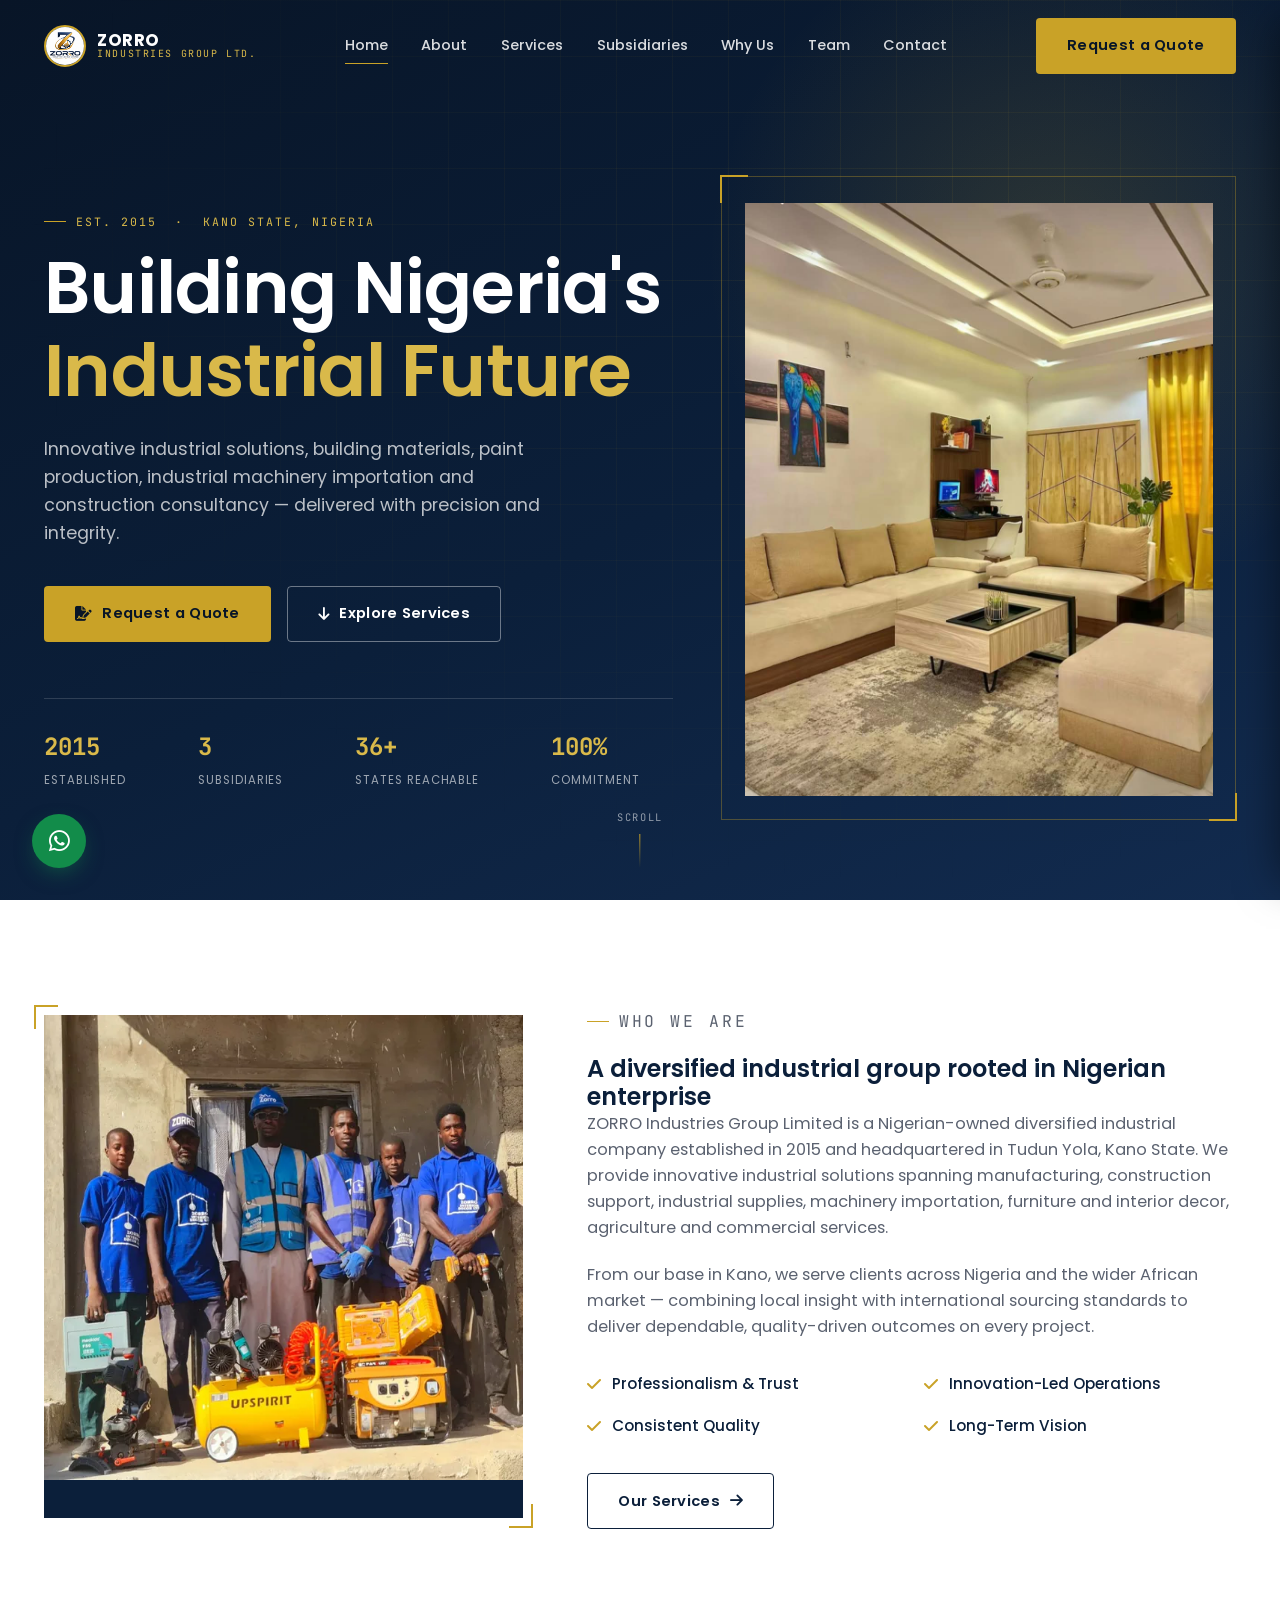
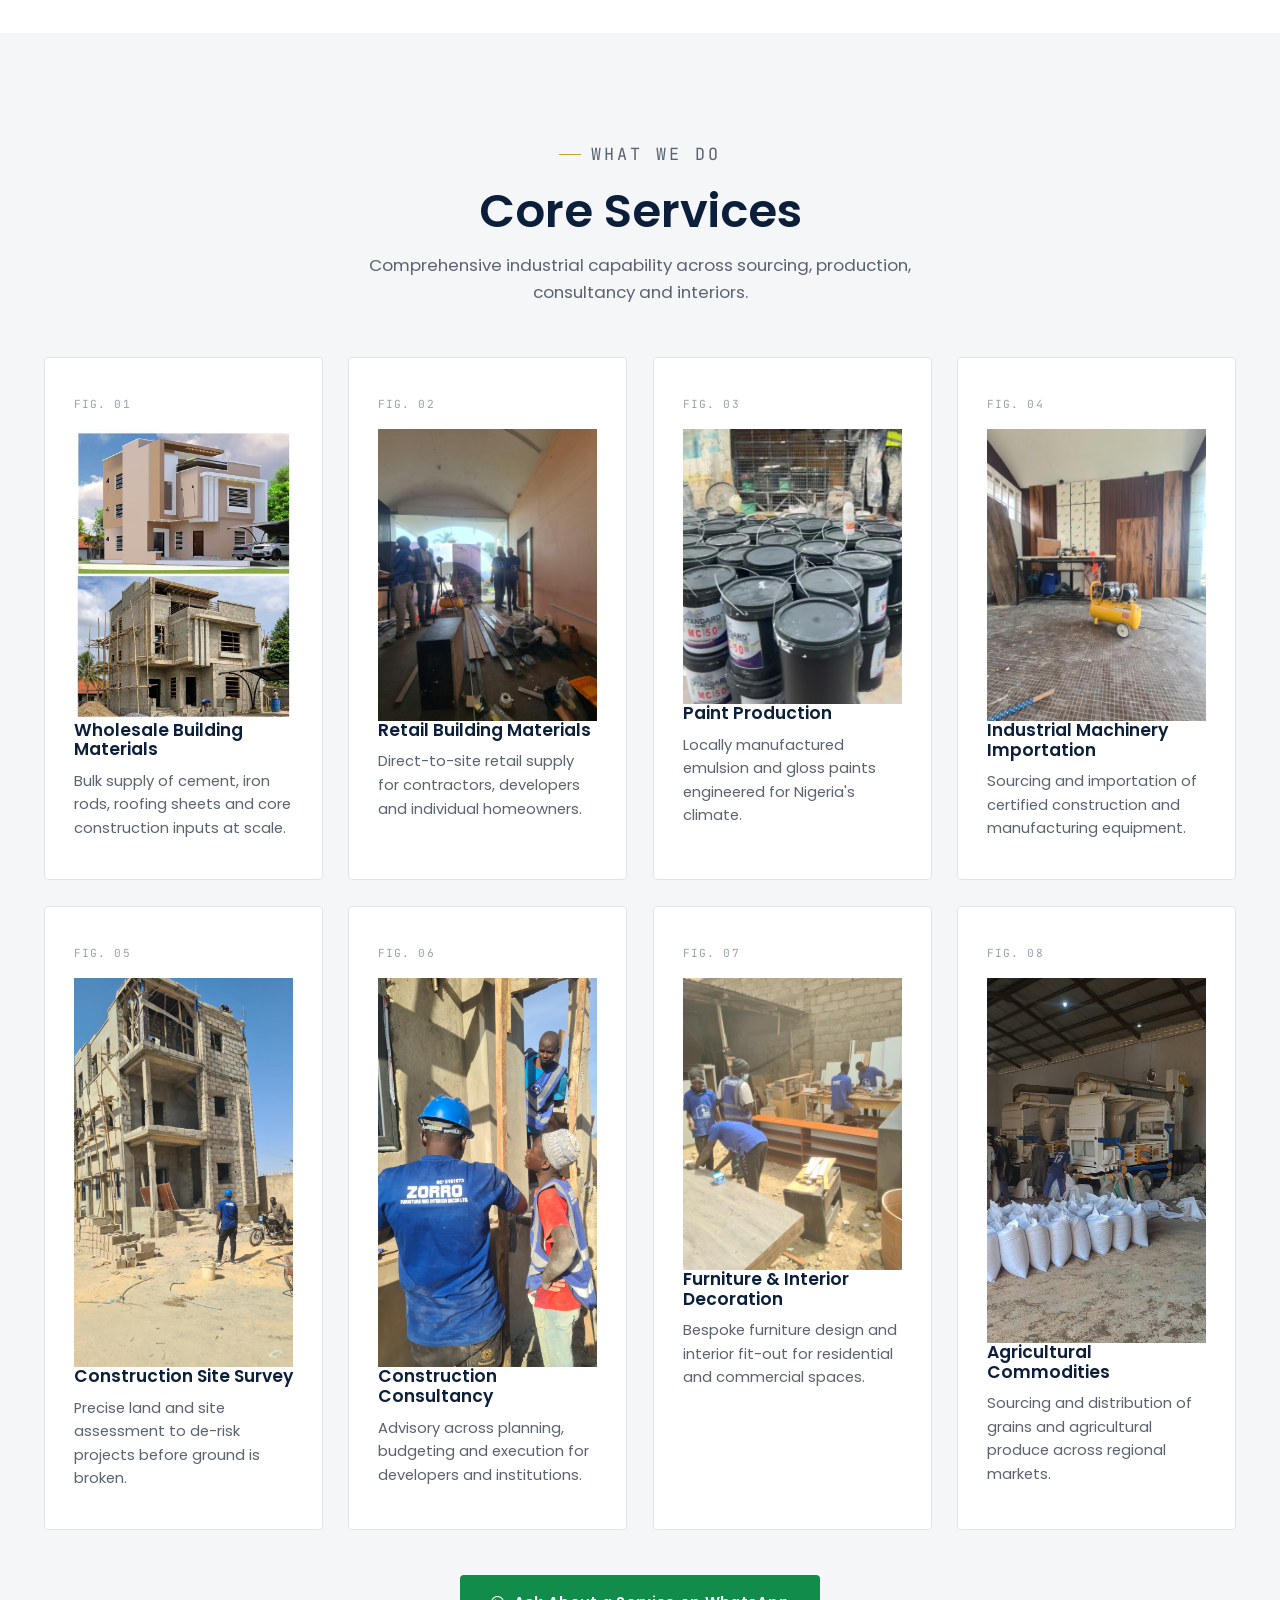
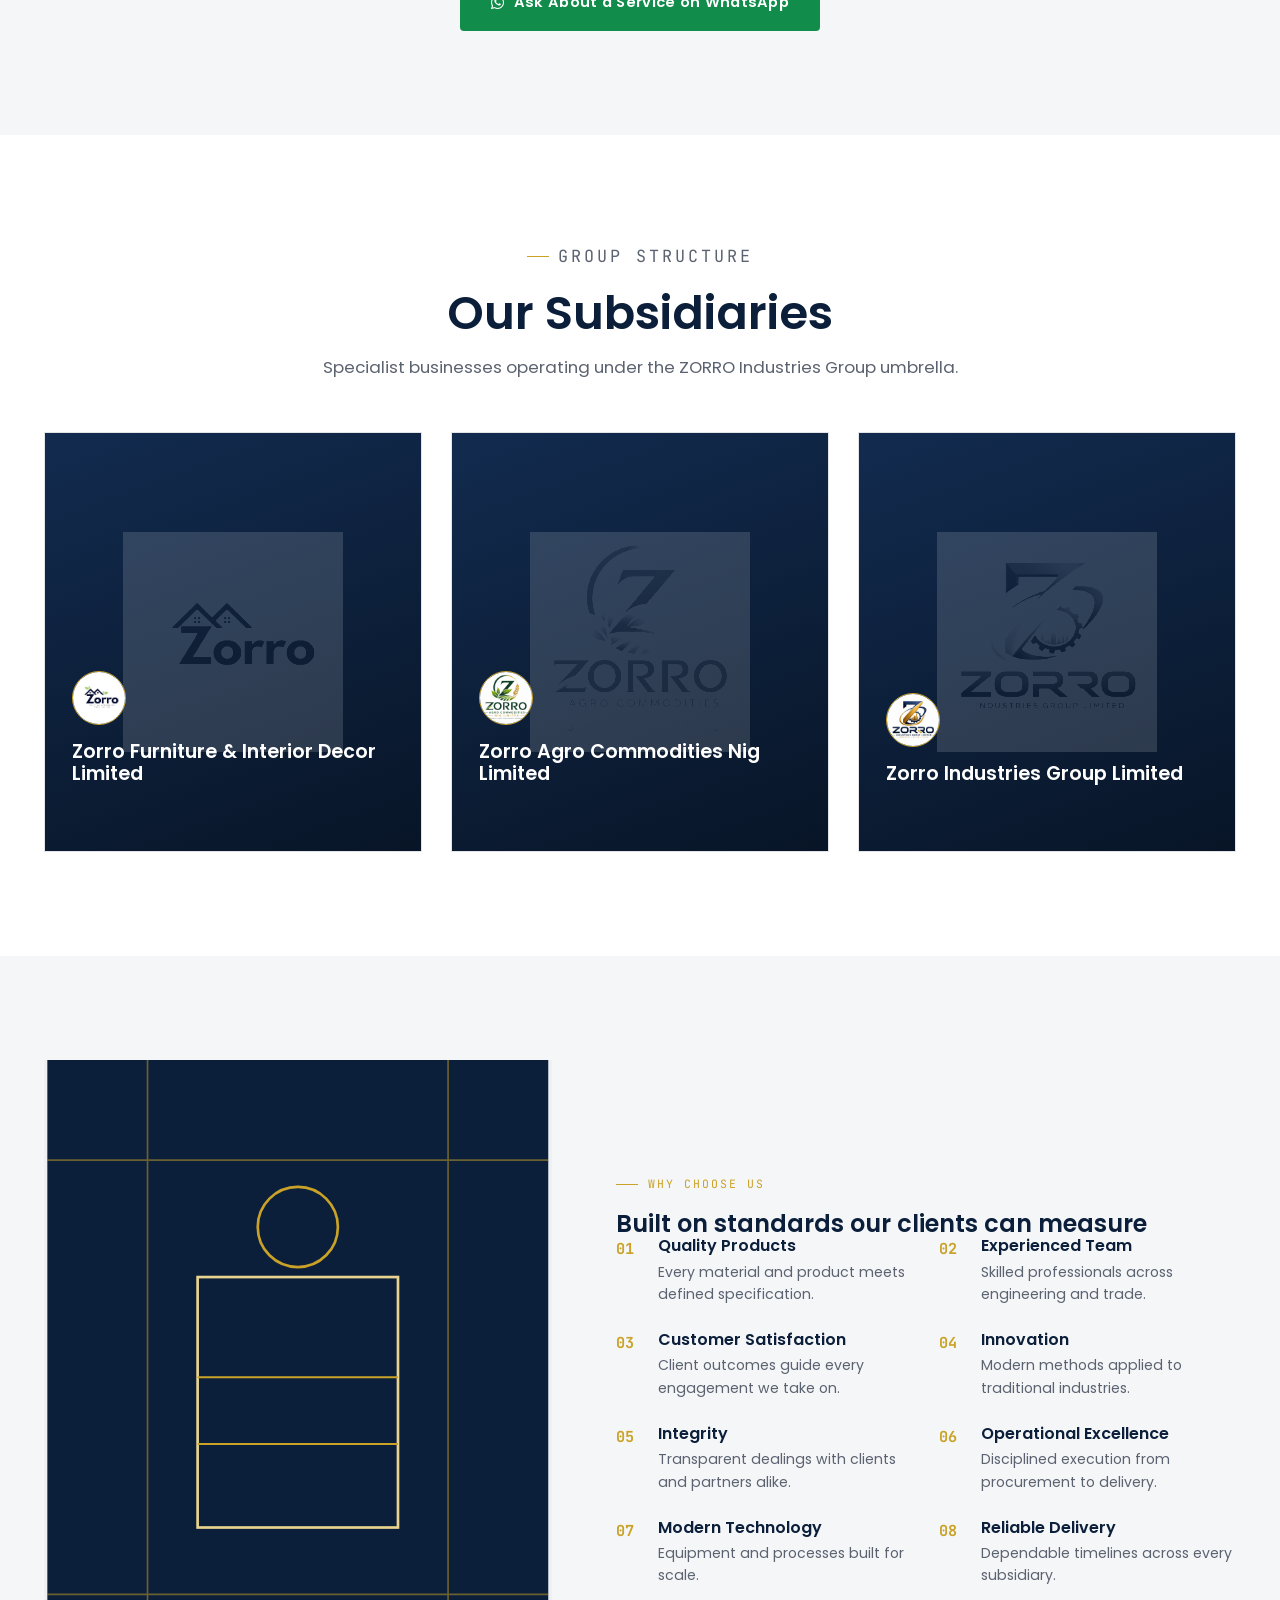
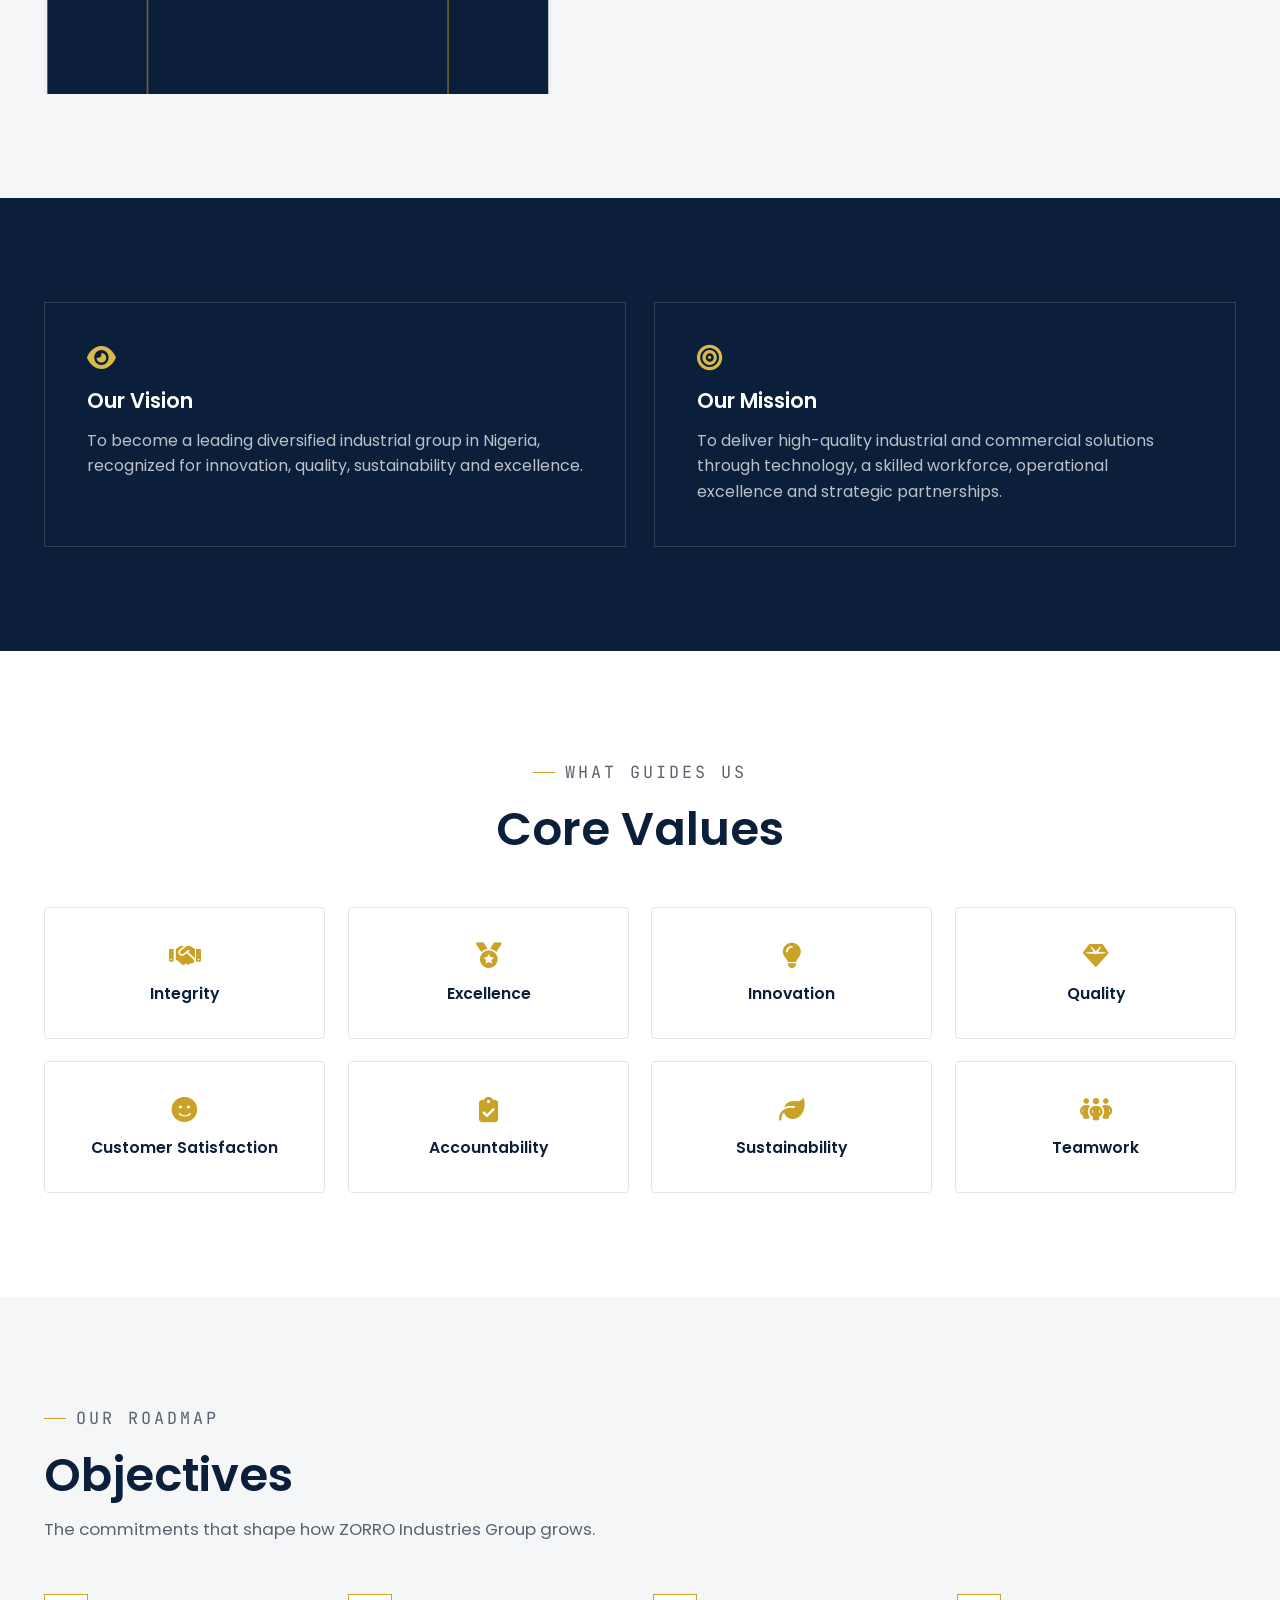
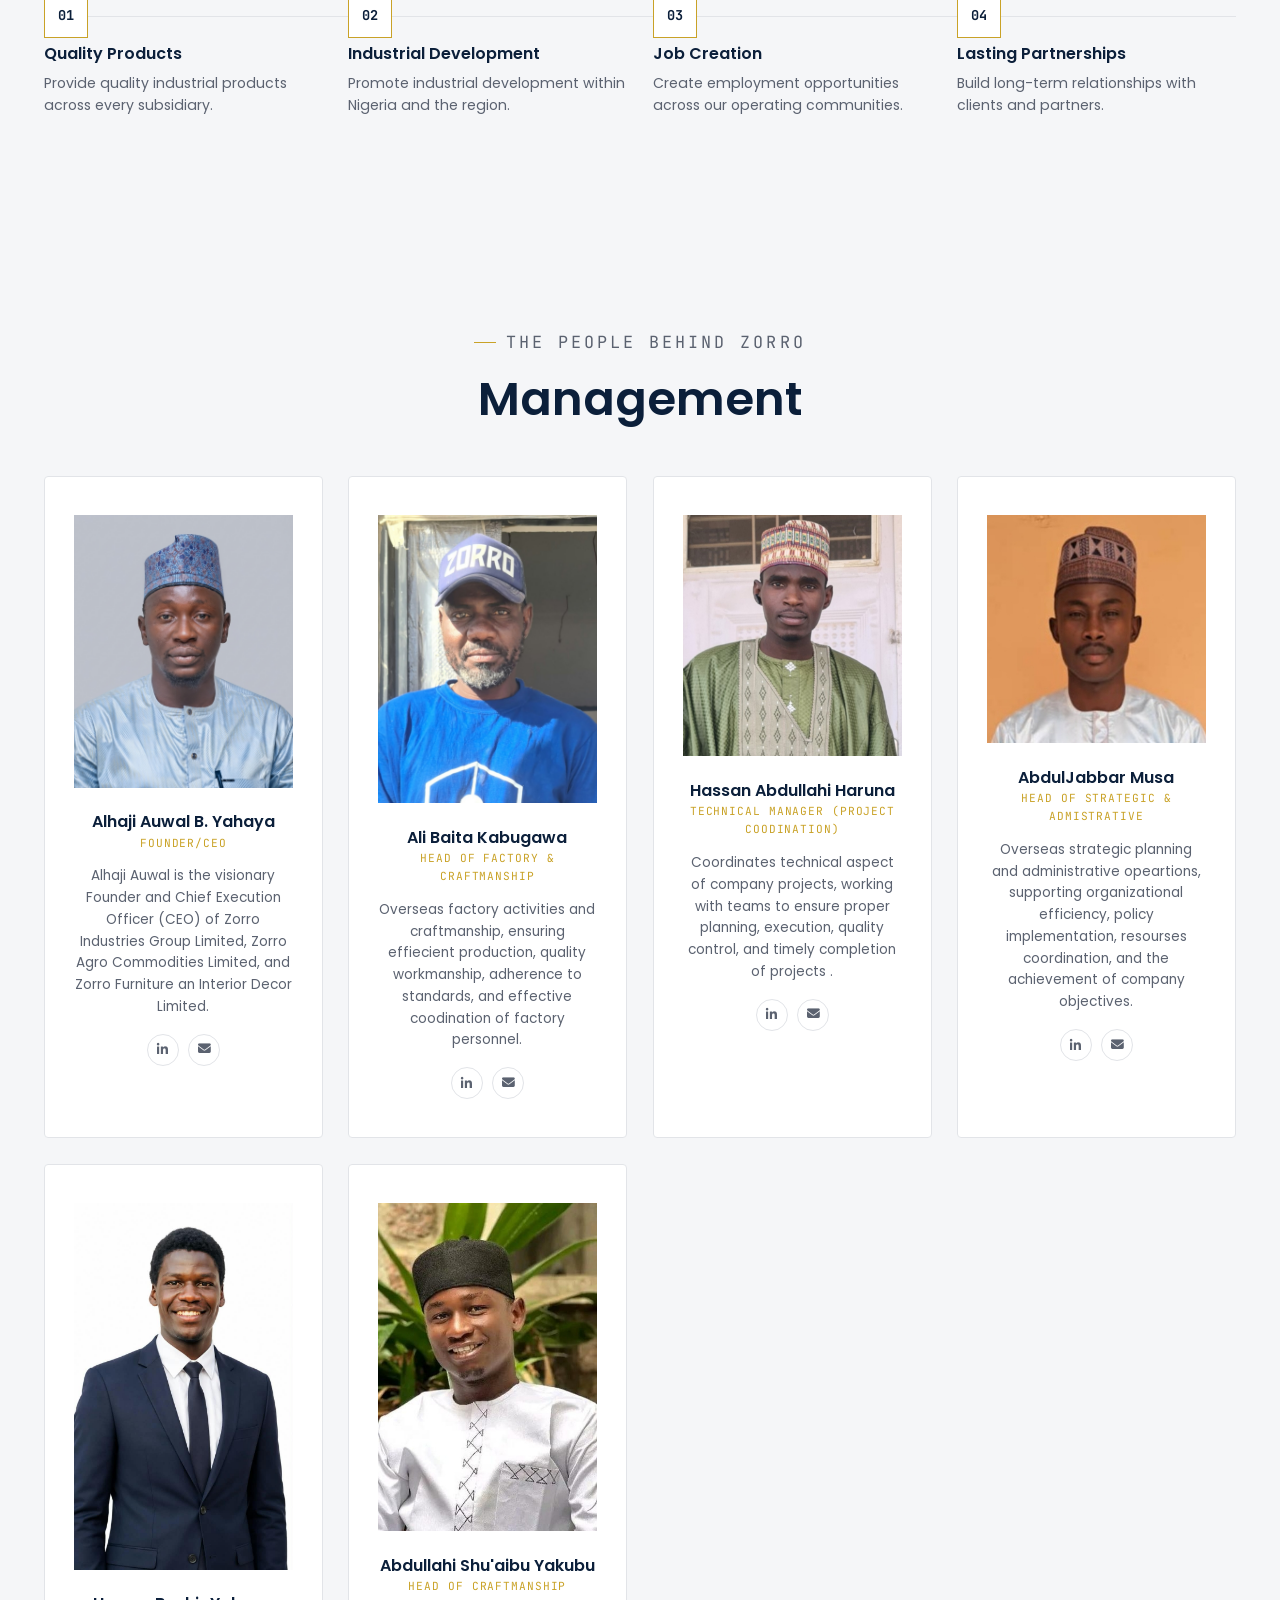
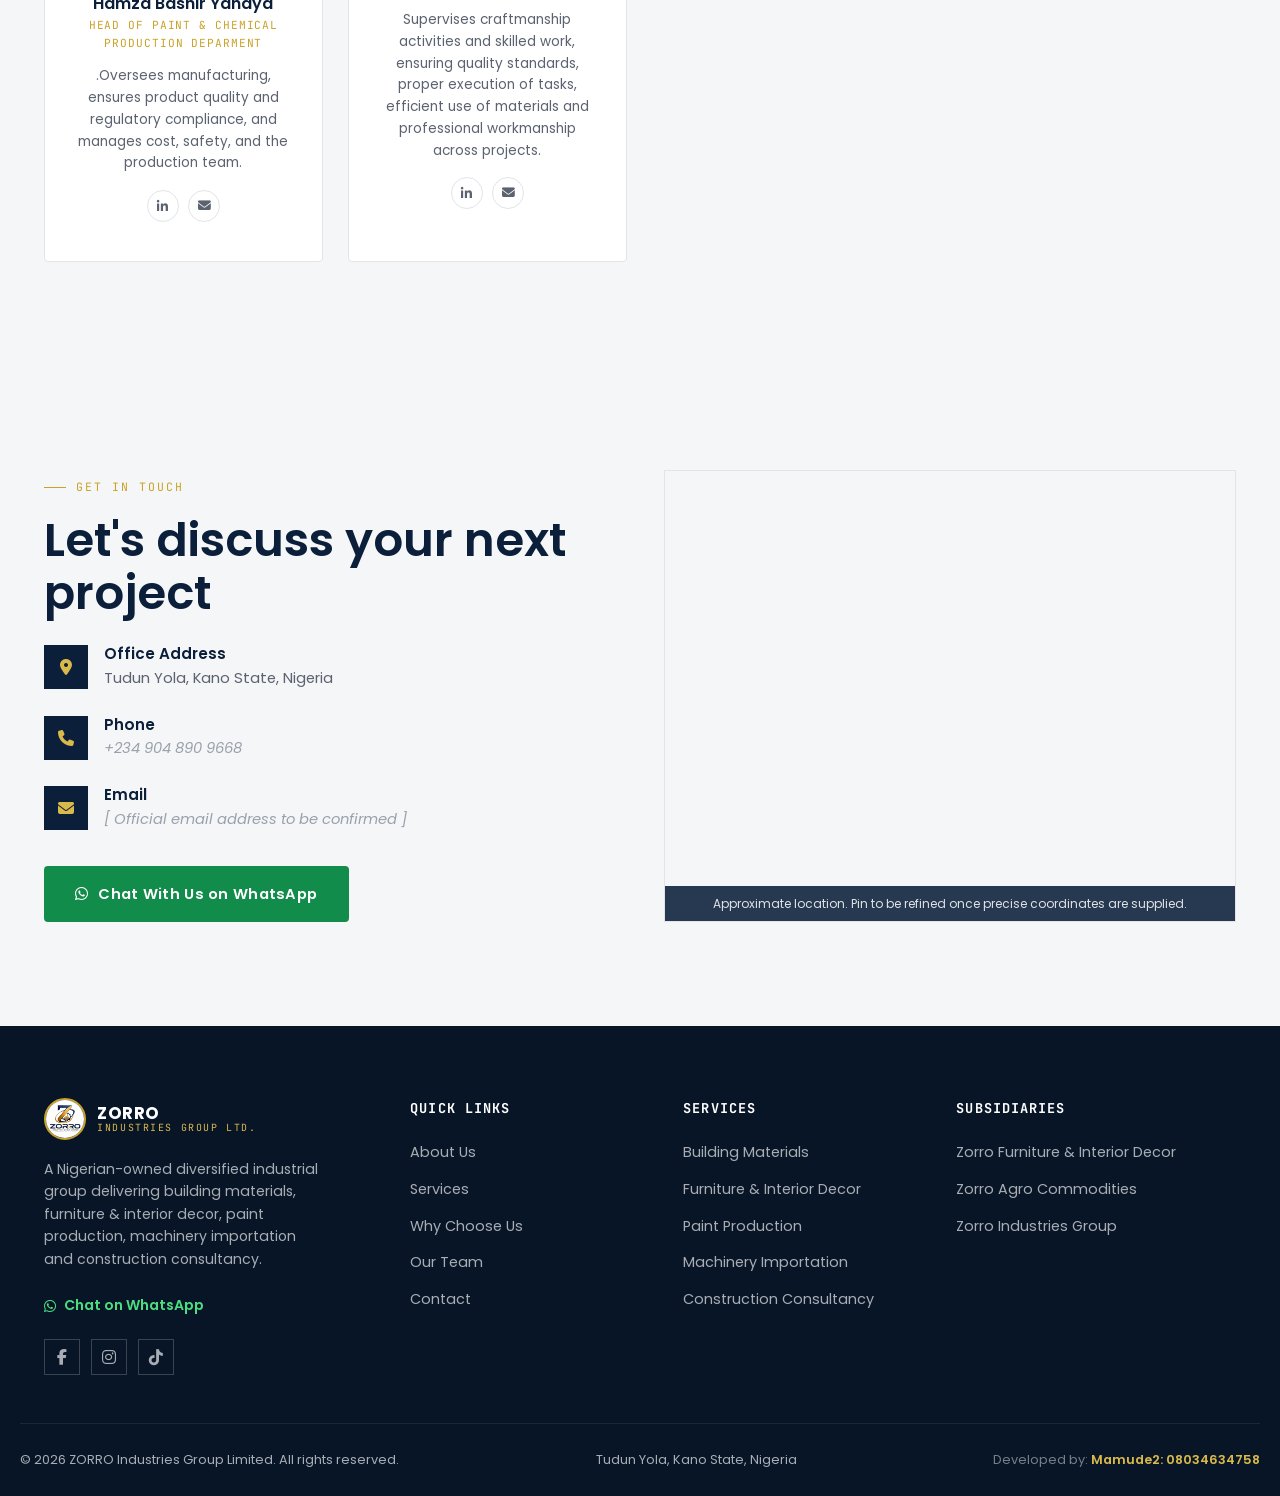
<file: index.html>
<!DOCTYPE html>
<html lang="en">
<head>
<meta charset="UTF-8">
<meta name="viewport" content="width=device-width, initial-scale=1.0">
<title>ZORRO Industries Group Limited | Industrial &amp; Commercial Solutions in Nigeria</title>
<meta name="description" content="ZORRO Industries Group Limited is a Nigerian-owned diversified industrial company delivering building materials, paint production, industrial machinery importation, construction consultancy, furniture and agricultural commodities across Nigeria and Africa.">
<meta name="keywords" content="ZORRO Industries, Kano industrial company, building materials Nigeria, paint production Nigeria, industrial machinery importation, construction consultancy Kano, Nigerian industrial group">
<meta name="author" content="ZORRO Industries Group Limited">

<!-- Open Graph -->
<meta property="og:type" content="website">
<meta property="og:title" content="ZORRO Industries Group Limited | Industrial &amp; Commercial Solutions in Nigeria">
<meta property="og:description" content="A Nigerian-owned diversified industrial group serving manufacturing, construction, machinery, furniture and agriculture sectors across Nigeria and Africa.">
<meta property="og:image" content="assets/images/logos/zorro-logo.png">
<meta property="og:url" content="https://www.zorroindustriesgroup.com/">
<meta property="og:locale" content="en_NG">
<meta name="twitter:card" content="summary_large_image">
<meta name="twitter:title" content="ZORRO Industries Group Limited">
<meta name="twitter:description" content="Nigerian-owned diversified industrial group — building materials, paint production, machinery importation, construction consultancy, furniture and agriculture.">
<meta name="twitter:image" content="assets/images/logos/zorro-logo.png">
<link rel="canonical" href="https://www.zorroindustriesgroup.com/">

<link rel="icon" type="image/png" href="assets/images/logos/favicon.png">
<link rel="preconnect" href="https://fonts.googleapis.com">
<link href="https://fonts.googleapis.com/css2?family=Poppins:wght@300;400;500;600;700;800&family=JetBrains+Mono:wght@400;500;700&display=swap" rel="stylesheet">
<link rel="stylesheet" href="https://cdnjs.cloudflare.com/ajax/libs/font-awesome/6.5.1/css/all.min.css">

<link rel="stylesheet" href="assets/css/style.css">
<link rel="stylesheet" href="assets/css/responsive.css">
<link rel="stylesheet" href="assets/css/animations.css">
</head>
<body>

<!-- ============ LOADER ============ -->
<div class="loader" aria-hidden="true"><div class="loader-mark"></div></div>

<!-- ============ HEADER ============ -->
<header class="site-header">
  <div class="container">
    <a href="#home" class="brand">
      <span class="brand-mark"><img src="assets/images/logos/zorro-logo.png" alt="ZORRO Industries Group Limited logo"></span>
      <span class="brand-text">
        <strong>ZORRO</strong>
        <span>Industries Group Ltd.</span>
      </span>
    </a>

    <nav class="nav-links" aria-label="Primary">
      <a href="#home" class="active">Home</a>
      <a href="#about">About</a>
      <a href="#services">Services</a>
      <a href="#subsidiaries">Subsidiaries</a>
      <a href="#why-us">Why Us</a>
      <a href="#team">Team</a>
    
      <a href="#contact">Contact</a>
    </nav>

    <div class="nav-actions">
      <a href="https://wa.me/2349048909668?text=Hello%20ZORRO%20Industries%20Group%20Limited%2C%20I%20would%20like%20to%20request%20a%20quotation." target="_blank" rel="noopener" class="btn btn-primary">Request a Quote</a>
      <button class="hamburger" aria-label="Toggle menu" aria-expanded="false">
        <span></span><span></span><span></span>
      </button>
    </div>
  </div>
</header>

<!-- Mobile drawer -->
<div class="nav-scrim"></div>
<nav class="nav-drawer" aria-label="Mobile">
  <a href="#home">Home</a>
  <a href="#about">About</a>
  <a href="#services">Services</a>
  <a href="#subsidiaries">Subsidiaries</a>
  <a href="#why-us">Why Us</a>
  <a href="#team">Team</a>
  
  <a href="#contact">Contact</a>
  <a href="https://wa.me/2349048909668?text=Hello%20ZORRO%20Industries%20Group%20Limited%2C%20I%20would%20like%20to%20request%20a%20quotation." target="_blank" rel="noopener" class="btn btn-primary">Request a Quote</a>
</nav>

<main>

  <!-- ============ HERO ============ -->
  <section class="hero" id="home">
    <div class="hero-glow" aria-hidden="true"></div>
    <div class="container hero-grid">
      <div class="hero-content">
        <p class="eyebrow">Est. 2015 &nbsp;·&nbsp; Kano State, Nigeria</p>
        <h1>Building Nigeria's <em>Industrial Future</em></h1>
        <p class="lead">Innovative industrial solutions, building materials, paint production, industrial machinery importation and construction consultancy — delivered with precision and integrity.</p>
        <div class="hero-actions">
          <a href="https://wa.me/2349048909668?text=Hello%20ZORRO%20Industries%20Group%20Limited%2C%20I%20would%20like%20to%20request%20a%20quotation." target="_blank" rel="noopener" class="btn btn-primary"><i class="fa-solid fa-file-signature"></i> Request a Quote</a>
          <a href="#services" class="btn btn-outline"><i class="fa-solid fa-arrow-down"></i> Explore Services</a>
        </div>
        <div class="hero-stats">
          <div class="stat">
            <span class="stat-num" data-count="2015" data-suffix="">2015</span>
            <span class="stat-label">Established</span>
          </div>
          <div class="stat">
            <span class="stat-num" data-count="3" data-suffix="">3</span>
            <span class="stat-label">Subsidiaries</span>
          </div>
          <div class="stat">
            <span class="stat-num" data-count="36" data-suffix="+">36+</span>
            <span class="stat-label">States Reachable</span>
          </div>
          <div class="stat">
            <span class="stat-num" data-count="100" data-suffix="%">100%</span>
            <span class="stat-label">Commitment</span>
          </div>
        </div>
      </div>

      <div class="hero-visual">
        <div class="hero-panel">
          <div class="hero-panel-inner"> 
          </div>
          <div class="hero-panel-caption">
            <img src="assets/images/services/2.jpg" alt="ZORRO Furniture workshop — headboard finishing" loading="lazy">
          </div>
        </div>
      </div>
    </div>

    <div class="scroll-indicator">
      <span>SCROLL</span>
      <span class="line"></span>
    </div>
  </section>

  <!-- ============ ABOUT ============ -->
  <section class="section" id="about">
    <div class="container about-grid">
      <div class="about-visual" data-aos="fade-right">
        <div class="about-visual-frame">
          
          <img src="assets/images/team/team-with-equipment-thumb.webp" alt="ZORRO Furniture workshop — headboard finishing" loading="lazy">
            <rect x="30" y="70" width="35" height="90" stroke="#C9A227" stroke-width="1.6"/>
            <rect x="75" y="40" width="35" height="120" stroke="#E9D48F" stroke-width="1.6"/>
            <rect x="120" y="90" width="35" height="70" stroke="#C9A227" stroke-width="1.6"/>
            <path d="M20 165 H165" stroke="#FFFFFF" stroke-width="1.4"/>
            <path d="M45 70 V30 M92 40 V20 M137 90 V60" stroke="#C9A227" stroke-width="1.4" stroke-dasharray="3 3"/> 
        </div>
      </div>

      <div class="about-text" data-aos="fade-left">
        <p class="eyebrow">Who We Are</p>
        <h2>A diversified industrial group rooted in Nigerian enterprise</h2>
        <p>ZORRO Industries Group Limited is a Nigerian-owned diversified industrial company established in 2015 and headquartered in Tudun Yola, Kano State. We provide innovative industrial solutions spanning manufacturing, construction support, industrial supplies, machinery importation, furniture and interior decor, agriculture and commercial services.</p>
        <p>From our base in Kano, we serve clients across Nigeria and the wider African market — combining local insight with international sourcing standards to deliver dependable, quality-driven outcomes on every project.</p>

        <ul class="feature-list">
          <li><i class="fa-solid fa-check"></i> Professionalism &amp; Trust</li>
          <li><i class="fa-solid fa-check"></i> Innovation-Led Operations</li>
          <li><i class="fa-solid fa-check"></i> Consistent Quality</li>
          <li><i class="fa-solid fa-check"></i> Long-Term Vision</li>
        </ul>

        <a href="#services" class="btn btn-outline-navy">Our Services <i class="fa-solid fa-arrow-right"></i></a>
      </div>
    </div>
  </section>

  <!-- ============ SERVICES ============ -->
  <section class="section section--gray" id="services">
    <div class="container">
      <div class="section-head section-head--center" data-aos="fade-up">
        <p class="eyebrow" style="justify-content:center">What We Do</p>
        <h2>Core Services</h2>
        <p>Comprehensive industrial capability across sourcing, production, consultancy and interiors.</p>
      </div>

      <div class="services-grid">

        <div class="bp-card service-card" data-aos="fade-up" style="--d:0s">
          <span class="ref-tag">FIG. 01</span>
          <img src="assets/images/services/construction.jpg" alt="Wholesale Building Materials — headboard finishing" loading="lazy">
          <h3>Wholesale Building Materials</h3>
          <p>Bulk supply of cement, iron rods, roofing sheets and core construction inputs at scale.</p>
        </div>

        <div class="bp-card service-card" data-aos="fade-up" style="--d:.05s">
          <span class="ref-tag">FIG. 02</span>
          <img src="assets/images/services/building.jpg" alt="Direct-to-site retail supply — headboard finishing" loading="lazy">
          <h3>Retail Building Materials</h3>
          <p>Direct-to-site retail supply for contractors, developers and individual homeowners.</p>
        </div>

        <div class="bp-card service-card" data-aos="fade-up" style="--d:.1s">
          <span class="ref-tag">FIG. 03</span>
          <img src="assets/images/services/paint.jpg" alt="Locally manufactured emulsion and gloss paints — headboard finishing" loading="lazy">
          <h3>Paint Production</h3>
          <p>Locally manufactured emulsion and gloss paints engineered for Nigeria's climate.</p>
        </div>

        <div class="bp-card service-card" data-aos="fade-up" style="--d:.15s">
          <span class="ref-tag">FIG. 04</span>
          <img src="assets/images/services/machines.jpg" alt="Industrial Machinery Importation — headboard finishing" loading="lazy">
          <h3>Industrial Machinery Importation</h3>
          <p>Sourcing and importation of certified construction and manufacturing equipment.</p>
        </div>

        <div class="bp-card service-card" data-aos="fade-up" style="--d:0s">
          <span class="ref-tag">FIG. 05</span>
          <img src="assets/images/services/const.jpg"Construction Site Survey — headboard finishing" loading="lazy">
          <h3>Construction Site Survey</h3>
          <p>Precise land and site assessment to de-risk projects before ground is broken.</p>
        </div>

        <div class="bp-card service-card" data-aos="fade-up" style="--d:.05s">
          <span class="ref-tag">FIG. 06</span>
          <img src="assets/images/services/sites2.jpg"onstruction Consultancy— headboard finishing" loading="lazy">
          <h3>Construction Consultancy</h3>
          <p>Advisory across planning, budgeting and execution for developers and institutions.</p>
        </div>

        <div class="bp-card service-card" data-aos="fade-up" style="--d:.1s">
          <span class="ref-tag">FIG. 07</span>
          <img src="assets/images/services/furniture1.jpg" alt="furniture and Interior Decoration — headboard finishing" loading="lazy">
          <h3>Furniture &amp; Interior Decoration</h3>
          <p>Bespoke furniture design and interior fit-out for residential and commercial spaces.</p>
        </div>

        <div class="bp-card service-card" data-aos="fade-up" style="--d:.15s">
          <span class="ref-tag">FIG. 08</span>
          <img src="assets/images/team/agrocom (1).jpg" alt="ZORRO Furniture workshop — headboard finishing" loading="lazy">
          <h3>Agricultural Commodities</h3>
          <p>Sourcing and distribution of grains and agricultural produce across regional markets.</p>
        </div>

      </div>

      <div class="services-cta" data-aos="fade-up">
        <a href="https://wa.me/2349048909668?text=Hello%20ZORRO%20Industries%20Group%20Limited%2C%20I%20am%20interested%20in%20one%20of%20your%20services%20and%20would%20like%20to%20learn%20more." target="_blank" rel="noopener" class="btn btn-whatsapp">
          <i class="fa-brands fa-whatsapp"></i> Ask About a Service on WhatsApp
        </a>
      </div>
    </div>
  </section>

  <!-- ============ SUBSIDIARIES ============ -->
  <section class="section" id="subsidiaries">
    <div class="container">
      <div class="section-head section-head--center" data-aos="fade-up">
        <p class="eyebrow" style="justify-content:center">Group Structure</p>
        <h2>Our Subsidiaries</h2>
        <p>Specialist businesses operating under the ZORRO Industries Group umbrella.</p>
      </div>

      <div class="sub-grid">

        <div class="sub-card bp-frame" data-aos="zoom-in" tabindex="0">
          <div class="sub-cover sub-cover--logo">
            <img src="assets/images/logos/zorro-furniture-logo.png" alt="" aria-hidden="true">
          </div>
          <div class="sub-content">
            <div class="sub-badge"><img src="assets/images/logos/zorro-furniture-logo.png" alt="Zorro Furniture and Interior Decor Limited logo"></div>
            <h3>Zorro Furniture &amp; Interior Decor Limited</h3>
            <p>Custom furniture manufacturing and interior decoration for homes, offices and institutions.</p>
            <a href="https://wa.me/2349048909668?text=Hello%2C%20I%20would%20like%20to%20learn%20more%20about%20Zorro%20Furniture%20%26%20Interior%20Decor%20Limited." target="_blank" rel="noopener" class="sub-link">Explore <i class="fa-solid fa-arrow-right"></i></a>
          </div>
        </div>

        <div class="sub-card bp-frame" data-aos="zoom-in" style="--d:.1s" tabindex="0">
          <div class="sub-cover sub-cover--logo">
            <img src="assets/images/logos/zorro-agro-logo.png" alt="" aria-hidden="true">
          </div>
          <div class="sub-content">
            <div class="sub-badge"><img src="assets/images/logos/zorro-agro-logo.png" alt="Zorro Agro Commodities Nig Limited logo"></div>
            <h3>Zorro Agro Commodities Nig Limited</h3>
            <p>Sourcing, aggregation and distribution of grains and agricultural produce nationwide.</p>
            <a href="https://wa.me/2349048909668?text=Hello%2C%20I%20would%20like%20to%20learn%20more%20about%20Zorro%20Agro%20Commodities%20Nig%20Limited." target="_blank" rel="noopener" class="sub-link">Explore <i class="fa-solid fa-arrow-right"></i></a>
          </div>
        </div>

        <div class="sub-card bp-frame" data-aos="zoom-in" style="--d:.2s" tabindex="0">
          <div class="sub-cover sub-cover--logo">
            <img src="assets/images/logos/zorro-logo.png" alt="" aria-hidden="true">
          </div>
          <div class="sub-content">
            <div class="sub-badge"><img src="assets/images/logos/zorro-logo.png" alt="ZORRO Industries Group Limited logo"></div>
            <h3>Zorro Industries Group Limited</h3>
            <p>The group's core division for building materials, paint production and machinery importation.</p>
            <a href="https://wa.me/2349048909668?text=Hello%2C%20I%20would%20like%20to%20learn%20more%20about%20ZORRO%20Industries%20Group%20Limited." target="_blank" rel="noopener" class="sub-link">Explore <i class="fa-solid fa-arrow-right"></i></a>
          </div>
        </div>

      </div>
    </div>
  </section>

  <!-- ============ WHY CHOOSE US ============ -->
  <section class="section section--gray" id="why-us">
    <div class="container why-grid">
      <div class="why-visual" data-aos="fade-right">
        <svg viewBox="0 0 300 380" xmlns="http://www.w3.org/2000/svg" aria-hidden="true">
          <rect width="300" height="380" fill="#0B1F3A"/>
          <g stroke="#C9A227" stroke-width="1" opacity="0.5">
            <path d="M0 60 H300 M0 320 H300 M60 0 V380 M240 0 V380"/>
          </g>
          <rect x="90" y="130" width="120" height="150" stroke="#E9D48F" stroke-width="1.6" fill="none"/>
          <path d="M90 190 H210 M90 230 H210" stroke="#C9A227" stroke-width="1.2"/>
          <circle cx="150" cy="100" r="24" stroke="#C9A227" stroke-width="1.6" fill="none"/>
        </svg>
      </div>

      <div class="why-content" data-aos="fade-left">
        <p class="eyebrow">Why Choose Us</p>
        <h2>Built on standards our clients can measure</h2>
        <div class="why-list">
          <div class="why-item"><span class="num">01</span><div><h4>Quality Products</h4><p>Every material and product meets defined specification.</p></div></div>
          <div class="why-item"><span class="num">02</span><div><h4>Experienced Team</h4><p>Skilled professionals across engineering and trade.</p></div></div>
          <div class="why-item"><span class="num">03</span><div><h4>Customer Satisfaction</h4><p>Client outcomes guide every engagement we take on.</p></div></div>
          <div class="why-item"><span class="num">04</span><div><h4>Innovation</h4><p>Modern methods applied to traditional industries.</p></div></div>
          <div class="why-item"><span class="num">05</span><div><h4>Integrity</h4><p>Transparent dealings with clients and partners alike.</p></div></div>
          <div class="why-item"><span class="num">06</span><div><h4>Operational Excellence</h4><p>Disciplined execution from procurement to delivery.</p></div></div>
          <div class="why-item"><span class="num">07</span><div><h4>Modern Technology</h4><p>Equipment and processes built for scale.</p></div></div>
          <div class="why-item"><span class="num">08</span><div><h4>Reliable Delivery</h4><p>Dependable timelines across every subsidiary.</p></div></div>
        </div>
      </div>
    </div>
  </section>

  <!-- ============ VISION / MISSION ============ -->
  <section class="section section--navy">
    <div class="container">
      <div class="vm-grid">
        <div class="vm-card" data-aos="fade-up">
          <i class="fa-solid fa-eye"></i>
          <h3>Our Vision</h3>
          <p>To become a leading diversified industrial group in Nigeria, recognized for innovation, quality, sustainability and excellence.</p>
        </div>
        <div class="vm-card" data-aos="fade-up" style="--d:.1s">
          <i class="fa-solid fa-bullseye"></i>
          <h3>Our Mission</h3>
          <p>To deliver high-quality industrial and commercial solutions through technology, a skilled workforce, operational excellence and strategic partnerships.</p>
        </div>
      </div>
    </div>
  </section>

  <!-- ============ CORE VALUES ============ -->
  <section class="section" id="values">
    <div class="container">
      <div class="section-head section-head--center" data-aos="fade-up">
        <p class="eyebrow" style="justify-content:center">What Guides Us</p>
        <h2>Core Values</h2>
      </div>
      <div class="values-grid">
        <div class="bp-card value-card" data-aos="zoom-in" style="--d:0s"><i class="fa-solid fa-handshake"></i><h4>Integrity</h4></div>
        <div class="bp-card value-card" data-aos="zoom-in" style="--d:.05s"><i class="fa-solid fa-medal"></i><h4>Excellence</h4></div>
        <div class="bp-card value-card" data-aos="zoom-in" style="--d:.1s"><i class="fa-solid fa-lightbulb"></i><h4>Innovation</h4></div>
        <div class="bp-card value-card" data-aos="zoom-in" style="--d:.15s"><i class="fa-solid fa-gem"></i><h4>Quality</h4></div>
        <div class="bp-card value-card" data-aos="zoom-in" style="--d:0s"><i class="fa-solid fa-face-smile"></i><h4>Customer Satisfaction</h4></div>
        <div class="bp-card value-card" data-aos="zoom-in" style="--d:.05s"><i class="fa-solid fa-clipboard-check"></i><h4>Accountability</h4></div>
        <div class="bp-card value-card" data-aos="zoom-in" style="--d:.1s"><i class="fa-solid fa-leaf"></i><h4>Sustainability</h4></div>
        <div class="bp-card value-card" data-aos="zoom-in" style="--d:.15s"><i class="fa-solid fa-people-group"></i><h4>Teamwork</h4></div>
      </div>
    </div>
  </section>

  <!-- ============ OBJECTIVES — TIMELINE ============ -->
  <section class="section section--gray">
    <div class="container">
      <div class="section-head" data-aos="fade-up">
        <p class="eyebrow">Our Roadmap</p>
        <h2>Objectives</h2>
        <p>The commitments that shape how ZORRO Industries Group grows.</p>
      </div>
      <div class="timeline">
        <div class="timeline-item" data-aos="fade-up" style="--d:0s">
          <div class="timeline-dot">01</div>
          <h4>Quality Products</h4>
          <p>Provide quality industrial products across every subsidiary.</p>
        </div>
        <div class="timeline-item" data-aos="fade-up" style="--d:.1s">
          <div class="timeline-dot">02</div>
          <h4>Industrial Development</h4>
          <p>Promote industrial development within Nigeria and the region.</p>
        </div>
        <div class="timeline-item" data-aos="fade-up" style="--d:.2s">
          <div class="timeline-dot">03</div>
          <h4>Job Creation</h4>
          <p>Create employment opportunities across our operating communities.</p>
        </div>
        <div class="timeline-item" data-aos="fade-up" style="--d:.3s">
          <div class="timeline-dot">04</div>
          <h4>Lasting Partnerships</h4>
          <p>Build long-term relationships with clients and partners.</p>
        </div>
      </div>
    </div>
  </section>

  <!-- ============ TEAM ============ -->
  <section class="section section--gray" id="team">
    <div class="container">
      <div class="section-head section-head--center" data-aos="fade-up">
        <p class="eyebrow" style="justify-content:center">The People Behind ZORRO</p>
        <h2> Management</h2>
        <p></p>
      </div>

      <div class="team-grid">
        <div class="bp-card team-card" data-aos="fade-up" style="--d:0s">
          
          <img src="assets/images/team/ceo.png" alt="Founder/CEO — headboard finishing" loading="lazy"><br>
          <h4>Alhaji Auwal B. Yahaya</h4>
          <span class="team-role">Founder/CEO</span>
          <p>Alhaji Auwal is the visionary Founder and Chief Execution Officer (CEO) of Zorro Industries Group Limited, Zorro Agro Commodities Limited, and Zorro Furniture an Interior Decor Limited. </p>
          <div class="team-social">
            <a href="#" aria-label="LinkedIn"><i class="fa-brands fa-linkedin-in"></i></a>
            <a href="#" aria-label="Email"><i class="fa-solid fa-envelope"></i></a>
          </div>
        </div>
        <div class="bp-card team-card" data-aos="fade-up" style="--d:.1s">
          <img src="assets/images/team/alibaita.jpg" alt="Head of Factory & Craftmanship  — headboard finishing" loading="lazy"><br>
          <h4>Ali Baita Kabugawa</h4>
          <span class="team-role">Head of Factory & Craftmanship</span>
          <p>Overseas factory activities and craftmanship, ensuring effiecient production, quality workmanship, adherence to standards, and effective coodination of factory personnel.</p>
          <div class="team-social">
            <a href="#" aria-label="LinkedIn"><i class="fa-brands fa-linkedin-in"></i></a>
            <a href="#" aria-label="Email"><i class="fa-solid fa-envelope"></i></a>
          </div>
        </div>
        <div class="bp-card team-card" data-aos="fade-up" style="--d:.1s">
          <img src="assets/images/team/hassan.jpg" alt="Technical Manager — headboard finishing" loading="lazy"><br>
          <h4>Hassan Abdullahi Haruna</h4>
          <span class="team-role">Technical Manager (Project Coodination)</span>
          <p>Coordinates technical aspect of company projects, working with teams to ensure proper planning, execution, quality control, and timely completion of projects .</p>
          <div class="team-social">
            <a href="#" aria-label="LinkedIn"><i class="fa-brands fa-linkedin-in"></i></a>
            <a href="#" aria-label="Email"><i class="fa-solid fa-envelope"></i></a>
          </div>
        </div>
        
        <div class="bp-card team-card" data-aos="fade-up" style="--d:.2s">
          <img src="assets/images/team/abduljabbar.jpg" alt="Head of strategic & Admistrative— headboard finishing" loading="lazy"><br>
          <h4>AbdulJabbar Musa</h4>
          <span class="team-role"> Head of strategic & Admistrative </span>
          <p>Overseas strategic planning and administrative opeartions, supporting organizational efficiency, policy implementation, resourses coordination, and the achievement of company objectives.</p>
          <div class="team-social">
            <a href="#" aria-label="LinkedIn"><i class="fa-brands fa-linkedin-in"></i></a>
            <a href="#" aria-label="Email"><i class="fa-solid fa-envelope"></i></a>
          </div>
        </div>
        <div class="bp-card team-card" data-aos="fade-up" style="--d:.1s">
          <img src="assets/images/team/staff.jpg" alt="Technical Manager — headboard finishing" loading="lazy"><br>
          <h4>Hamza Bashir Yahaya</h4>
          <span class="team-role">Head of Paint & Chemical Production Deparment</span>
          <p>.Oversees manufacturing, ensures product quality and regulatory compliance, and manages cost, safety, and the production team.</p>
          <div class="team-social">
            <a href="#" aria-label="LinkedIn"><i class="fa-brands fa-linkedin-in"></i></a>
            <a href="#" aria-label="Email"><i class="fa-solid fa-envelope"></i></a>
          </div>
        </div>
        <div class="bp-card team-card" data-aos="fade-up" style="--d:.3s">
          <img src="assets/images/team/abdullahi.jpg" alt="Head of Craftmanship — headboard finishing" loading="lazy"><br>
          <h4>Abdullahi Shu'aibu Yakubu</h4>
          <span class="team-role">Head of Craftmanship</span>
          <p>Supervises craftmanship activities and skilled work, ensuring quality standards, proper execution of tasks, efficient use of materials and professional workmanship across projects.</p>
          <div class="team-social">
            <a href="#" aria-label="LinkedIn"><i class="fa-brands fa-linkedin-in"></i></a>
            <a href="#" aria-label="Email"><i class="fa-solid fa-envelope"></i></a>
          </div>
        </div>
      </div>
    </div>
  </section>
  <!-- ============ CONTACT ============ -->
  <section class="section section--gray" id="contact">
    <div class="container contact-grid">
      <div data-aos="fade-right">
        <p class="eyebrow">Get In Touch</p>
        <h2 style="font-size:var(--fs-h2); margin-bottom:1.6rem;">Let's discuss your next project</h2>

        <div class="contact-info-list">
          <div class="contact-info-item">
            <div class="ci-icon"><i class="fa-solid fa-location-dot"></i></div>
            <div><h4>Office Address</h4><p>Tudun Yola, Kano State, Nigeria</p></div>
          </div>
          <div class="contact-info-item">
            <div class="ci-icon"><i class="fa-solid fa-phone"></i></div>
            <div><h4>Phone</h4><p class="placeholder-text">+234 904 890 9668</p></div>
          </div>
          
          <div class="contact-info-item">
            <div class="ci-icon"><i class="fa-solid fa-envelope"></i></div>
            <div><h4>Email</h4><p class="placeholder-text">[ Official email address to be confirmed ]</p></div>
          </div>
        </div>

        <a href="https://wa.me/2349048909668?text=Hello%20ZORRO%20Industries%20Group%20Limited%2C%20I%20would%20like%20to%20request%20a%20quotation."
           target="_blank" rel="noopener" class="btn btn-whatsapp">
          <i class="fa-brands fa-whatsapp"></i> Chat With Us on WhatsApp
        </a>
      </div>

      <div class="map-frame" data-aos="fade-left">
        <iframe
          src="https://www.google.com/maps?q=Tudun%20Yola%2C%20Kano%2C%20Nigeria&output=embed"
          allowfullscreen loading="lazy" referrerpolicy="no-referrer-when-downgrade"
          title="ZORRO Industries Group Limited approximate office location — Tudun Yola, Kano State, Nigeria"></iframe>
        <p class="map-note">Approximate location. Pin to be refined once precise coordinates are supplied.</p>
      </div>
    </div>
  </section>

</main>

<!-- ============ FOOTER ============ -->
<footer class="site-footer">
  <div class="container footer-grid">
    <div class="footer-brand">
      <a href="#home" class="brand">
        <span class="brand-mark"><img src="assets/images/logos/zorro-logo.png" alt="ZORRO Industries Group Limited logo"></span>
        <span class="brand-text"><strong>ZORRO</strong><span>Industries Group Ltd.</span></span>
      </a>
      <p>A Nigerian-owned diversified industrial group delivering building materials, furniture & interior decor, paint production, machinery importation and construction consultancy.</p>
      <a href="https://wa.me/2349048909668?text=Hello%20ZORRO%20Industries%20Group%20Limited%2C%20I%20would%20like%20to%20make%20an%20enquiry%20about%20your%20products%20and%20services." target="_blank" rel="noopener" class="footer-wa-link"><i class="fa-brands fa-whatsapp"></i> Chat on WhatsApp</a>
      <div class="footer-social">
        <a href="#" aria-label="Facebook — official account pending" title="Official Facebook — pending"><i class="fa-brands fa-facebook-f"></i></a>
        <a href="#" aria-label="Instagram — official account pending" title="Official Instagram — pending"><i class="fa-brands fa-instagram"></i></a>
        
        <a href="#" aria-label="TikTok — official account pending" title="Official TikTok — pending"><i class="fa-brands fa-tiktok"></i></a>
        
      </div>
    </div>

    <div class="footer-col">
      <h5>Quick Links</h5>
      <ul>
        <li><a href="#about">About Us</a></li>
        <li><a href="#services">Services</a></li>
        <li><a href="#why-us">Why Choose Us</a></li>
        <li><a href="#team">Our Team</a></li>
       
        <li><a href="#contact">Contact</a></li>
      </ul>
    </div>
    
    <div class="footer-col">
      <h5>Services</h5>
      <ul>
        <li><a href="#services">Building Materials</a></li>
        <li><a href="#services">Furniture & Interior Decor</a></li>
        <li><a href="#services">Paint Production</a></li>
        <li><a href="#services">Machinery Importation</a></li>
        <li><a href="#services">Construction Consultancy</a></li>
      </ul>
    </div>
    <div class="footer-col">
      <h5>Subsidiaries</h5>
      <ul>
        <li><a href="#subsidiaries">Zorro Furniture &amp; Interior Decor</a></li>
        <li><a href="#subsidiaries">Zorro Agro Commodities</a></li>
        <li><a href="#subsidiaries">Zorro Industries Group</a></li>
      </ul>
    </div>
  </div>

  <div class="container footer-bottom">
    <span>&copy; <span id="year"></span> ZORRO Industries Group Limited. All rights reserved.</span>
    <span>Tudun Yola, Kano State, Nigeria</span>
    <span class="dev-credit">Developed by: <a href="https://wa.me/2348044634758" target="_blank" rel="noopener">Mamude2: 08034634758</a></span>
  </div>
</footer>

<!-- Floating actions -->
<a href="https://wa.me/2349048909668?text=Hello%20ZORRO%20Industries%20Group%20Limited%2C%20I%20would%20like%20to%20make%20an%20enquiry%20about%20your%20products%20and%20services." 
   target="_blank" rel="noopener" class="wa-float" aria-label="Chat on WhatsApp">
  <i class="fa-brands fa-whatsapp"></i>
</a>
<button class="back-to-top" aria-label="Back to top"><i class="fa-solid fa-arrow-up"></i></button>

<script src="assets/js/main.js"></script>
</body>
</html>
</file>
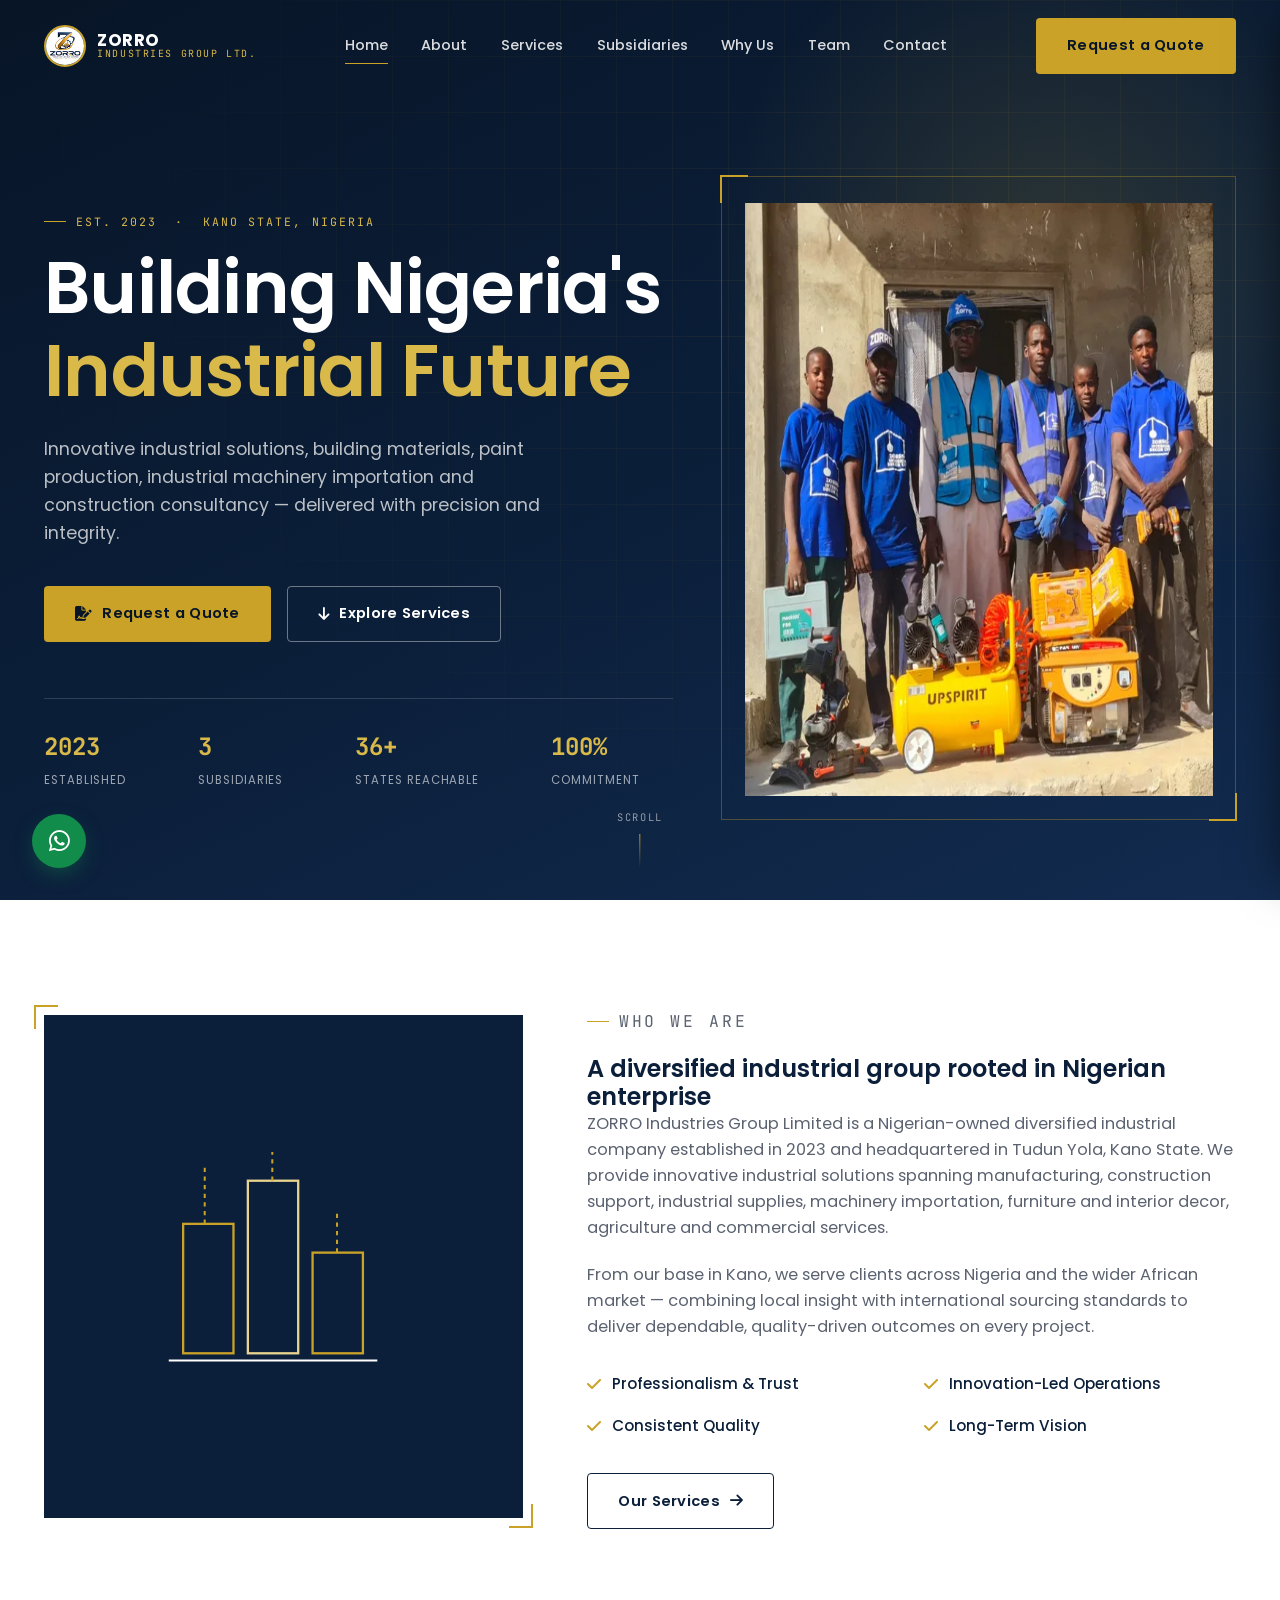
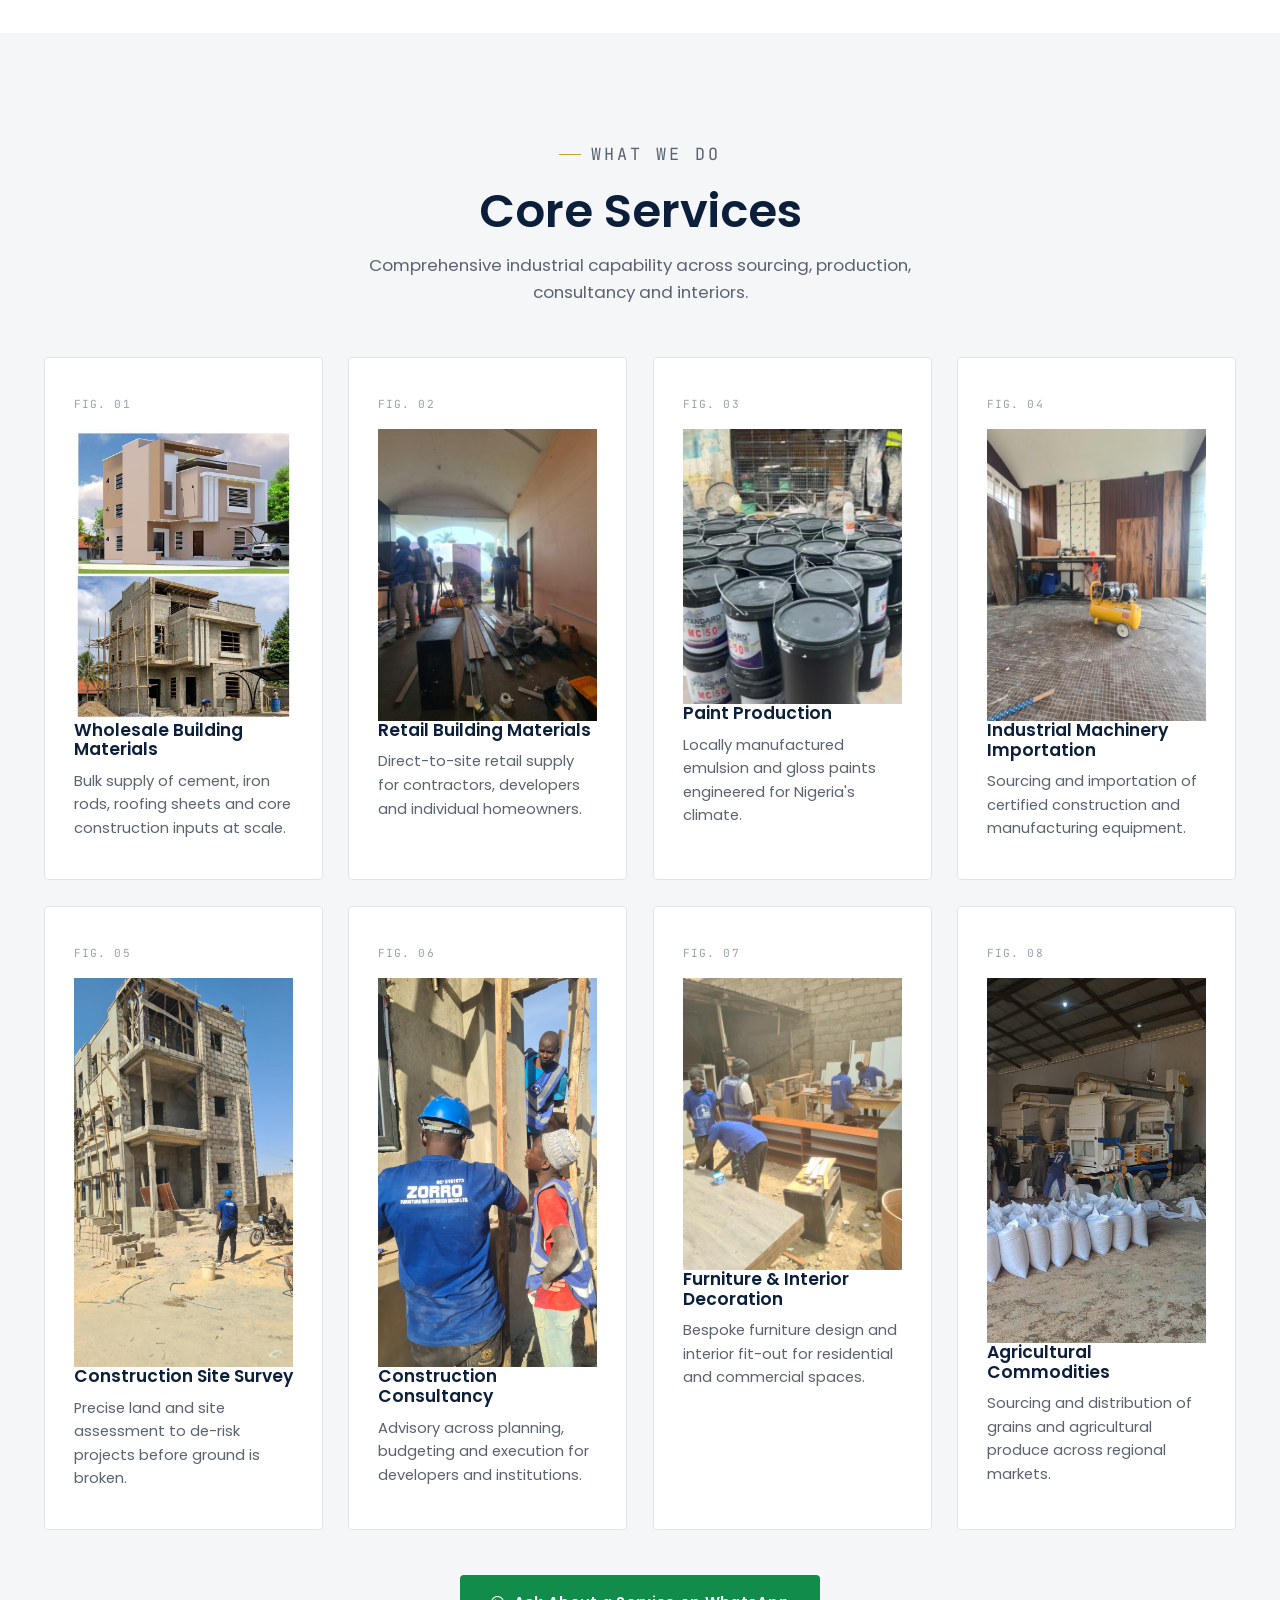
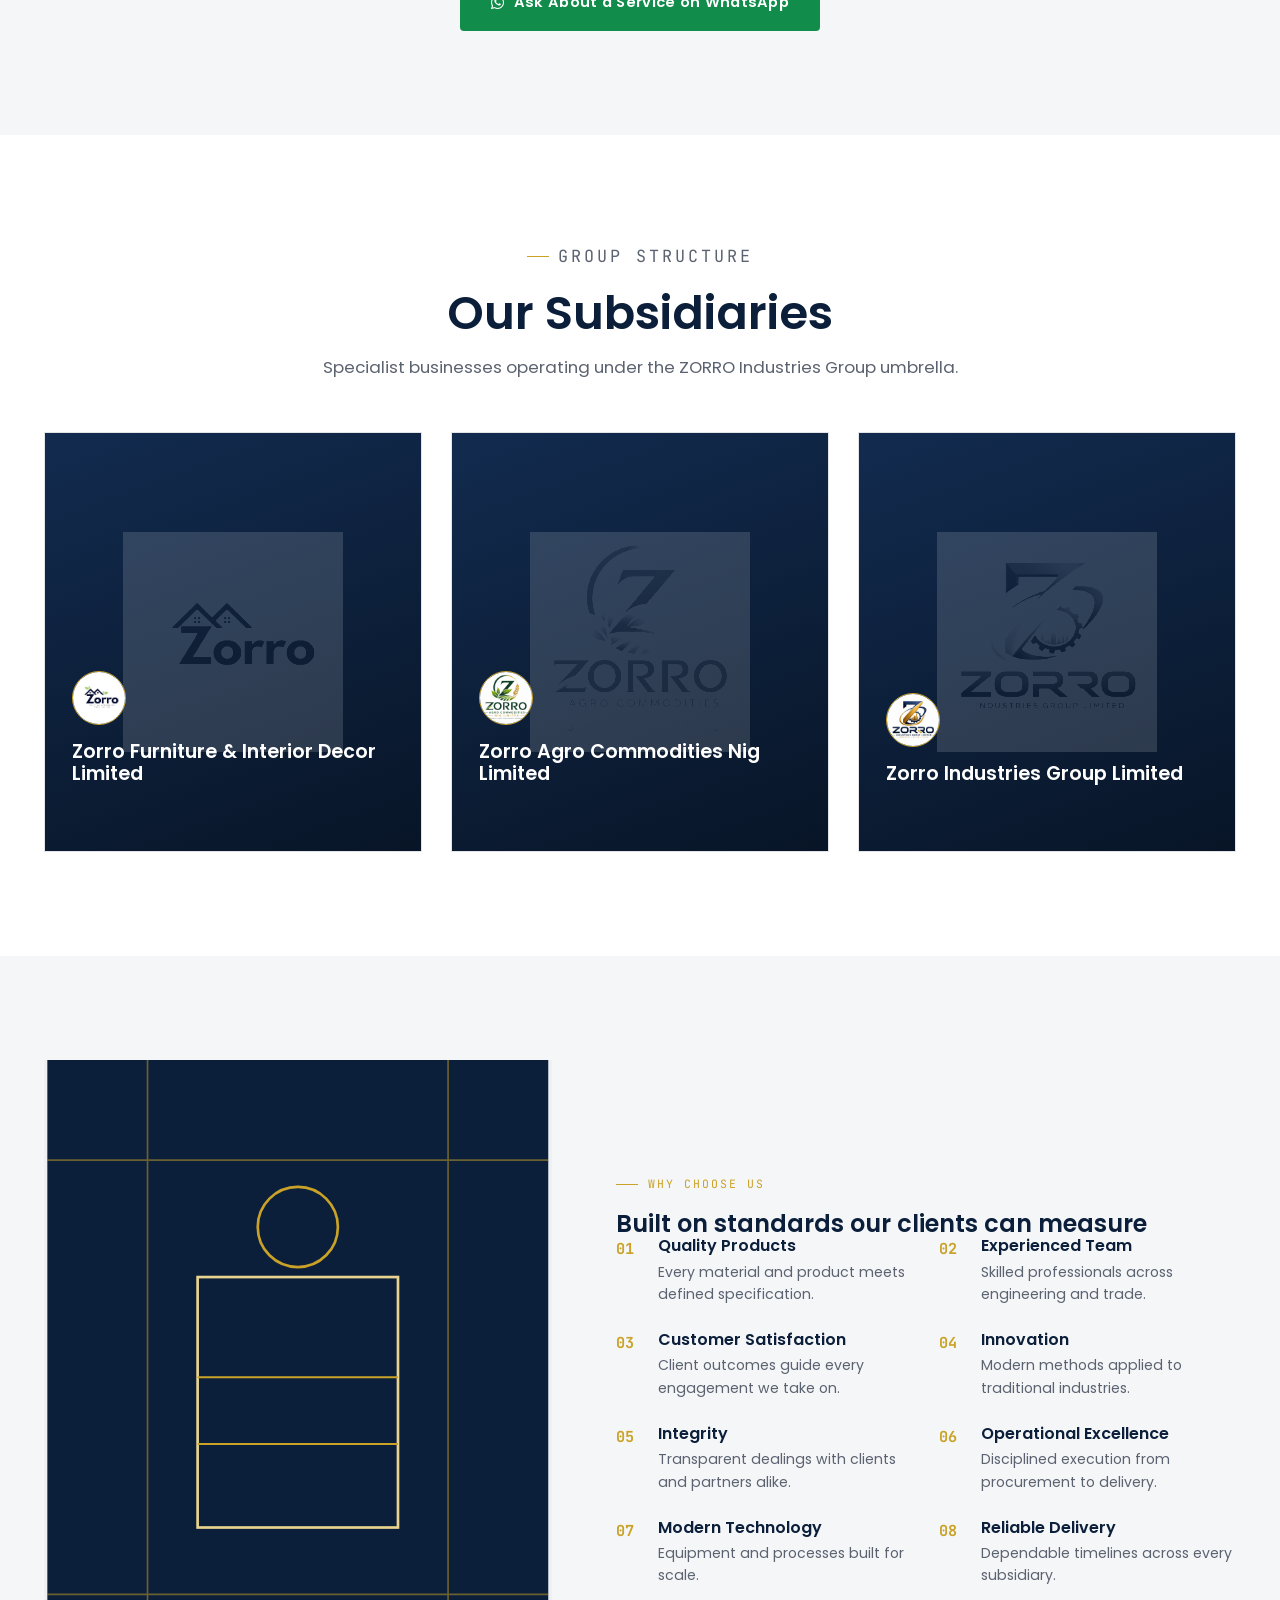
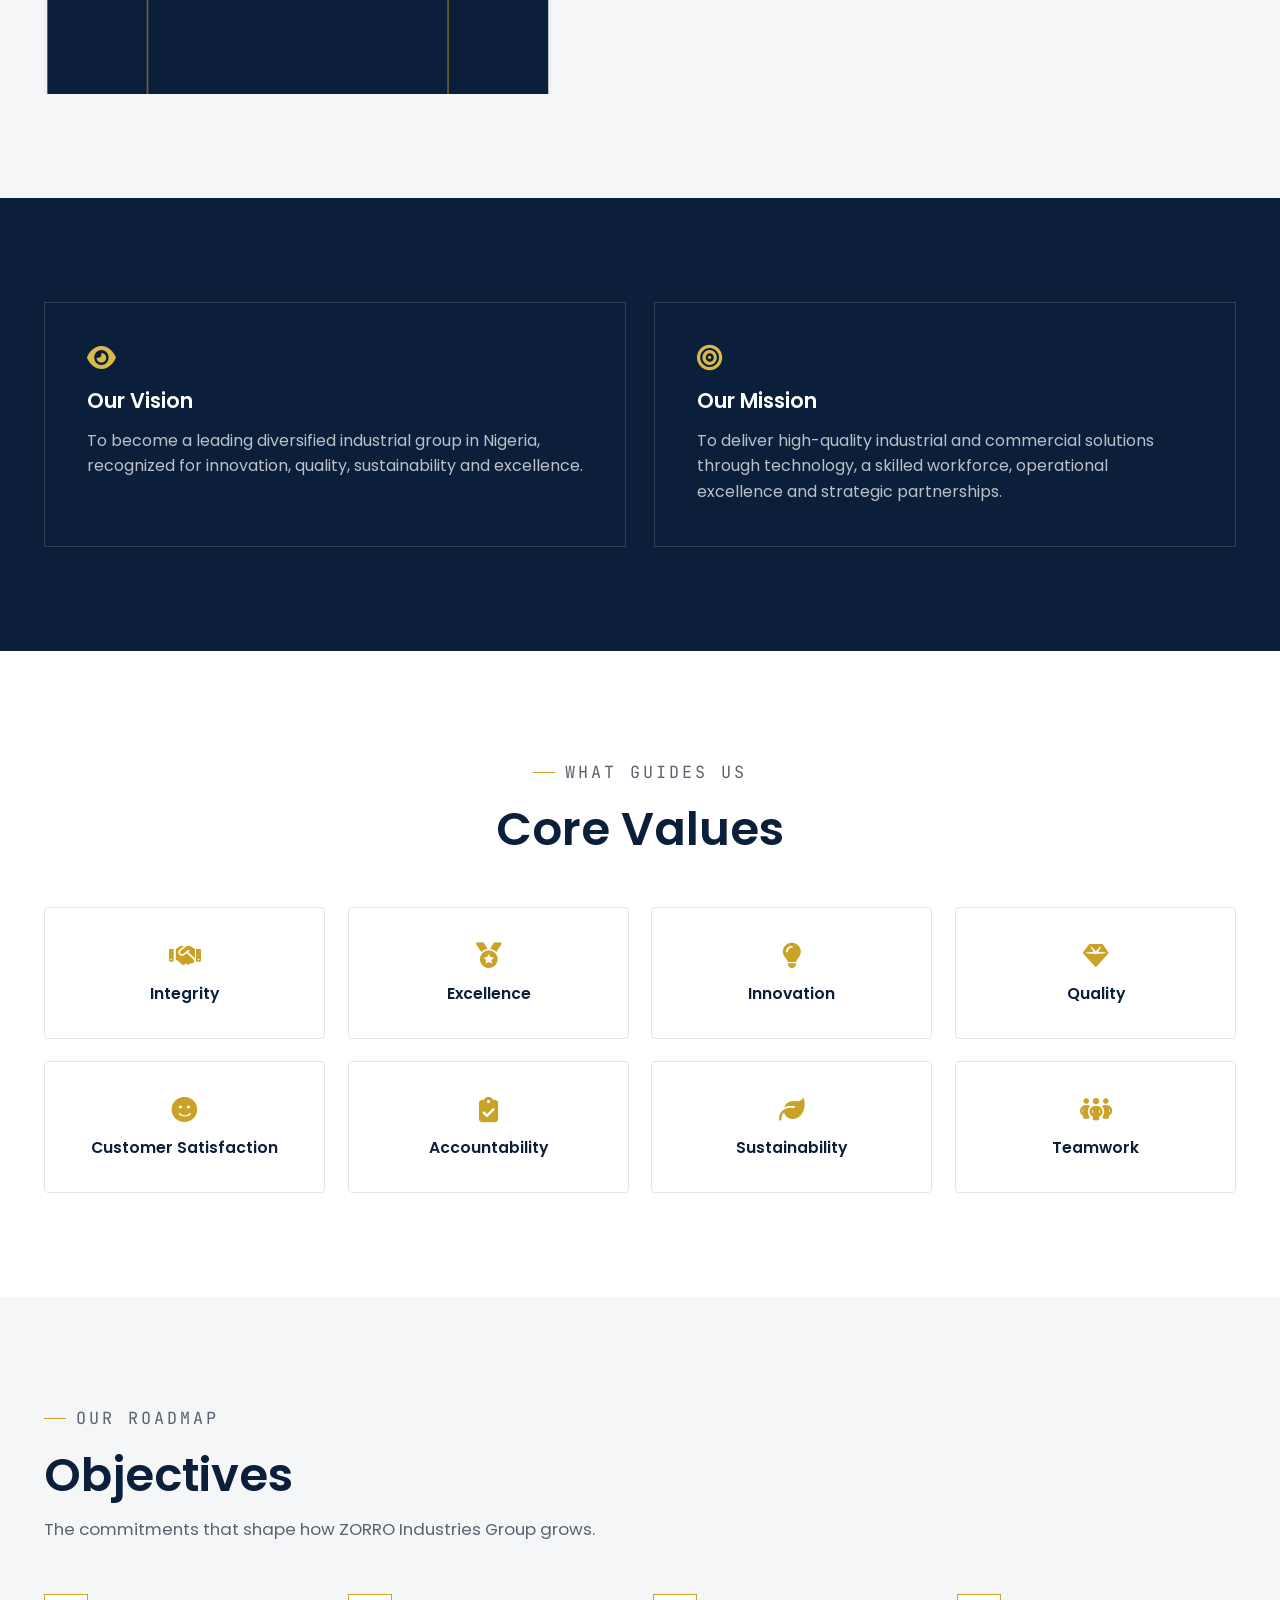
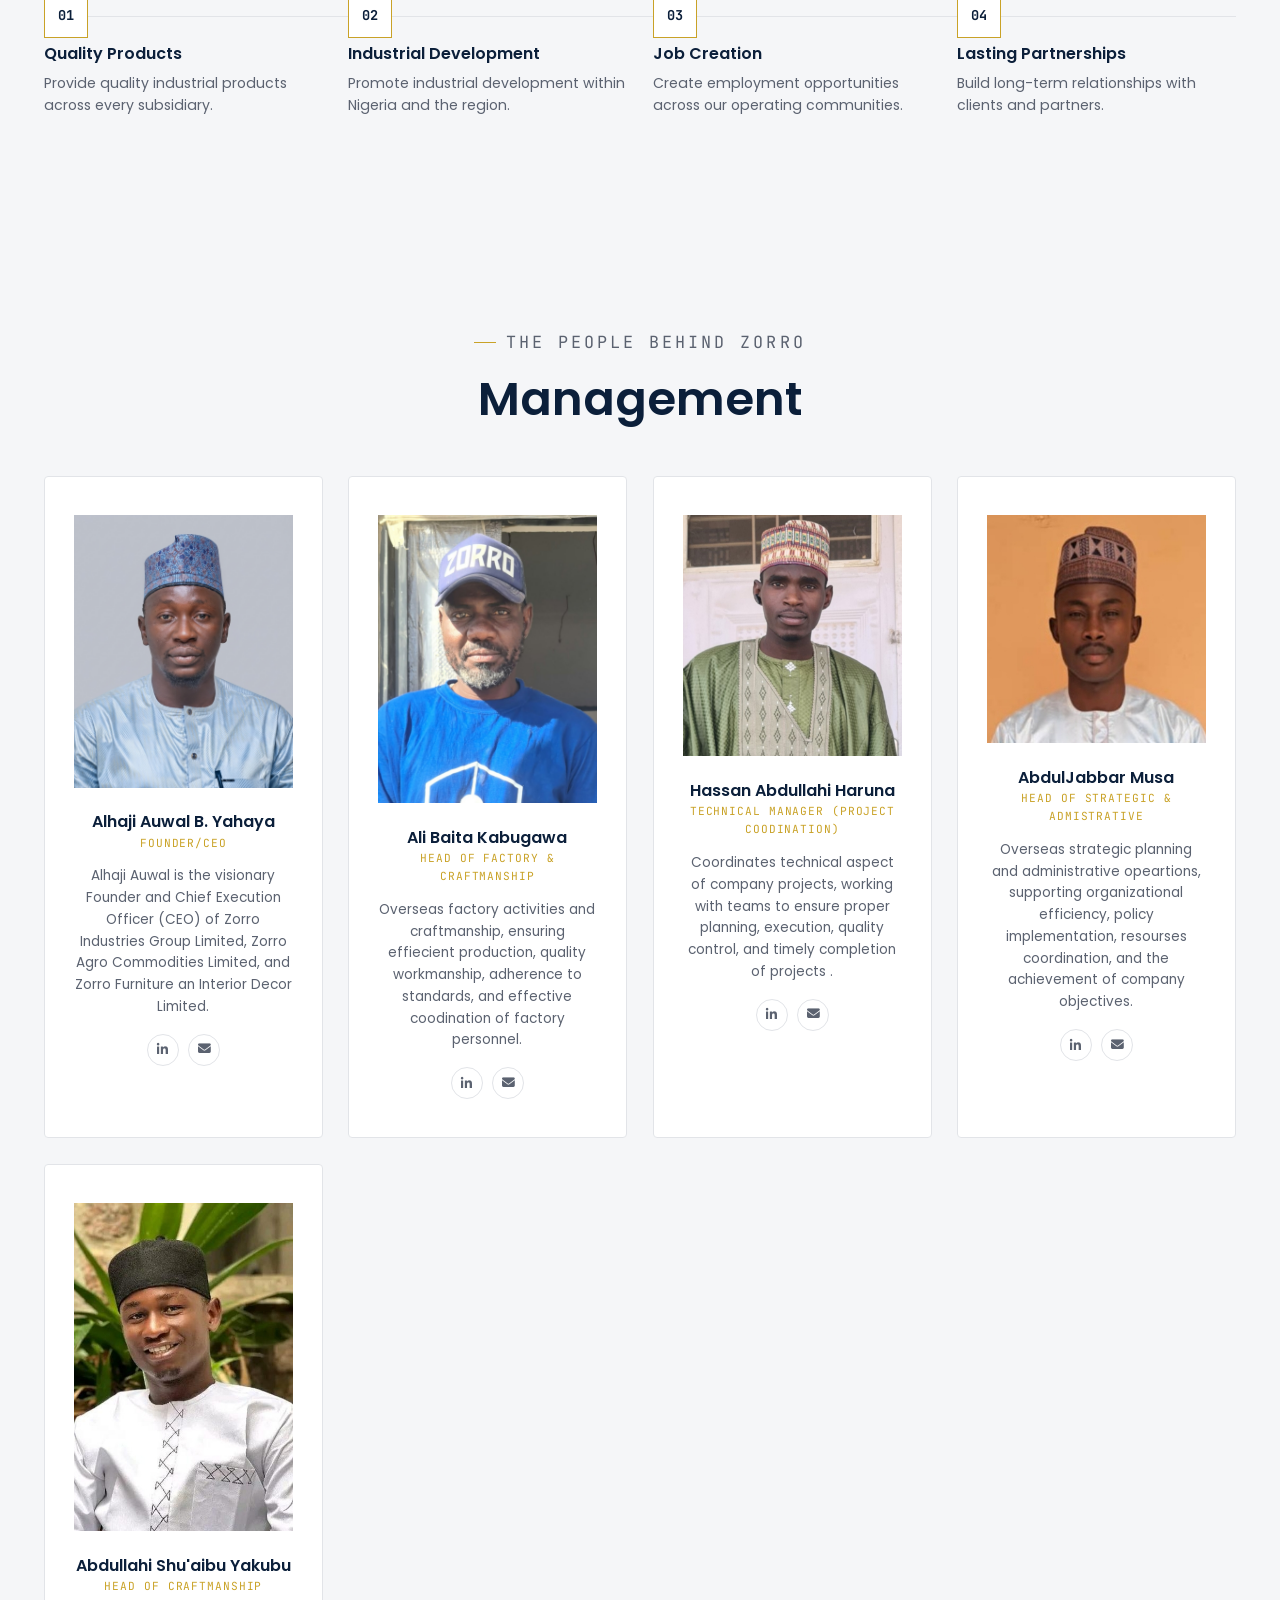
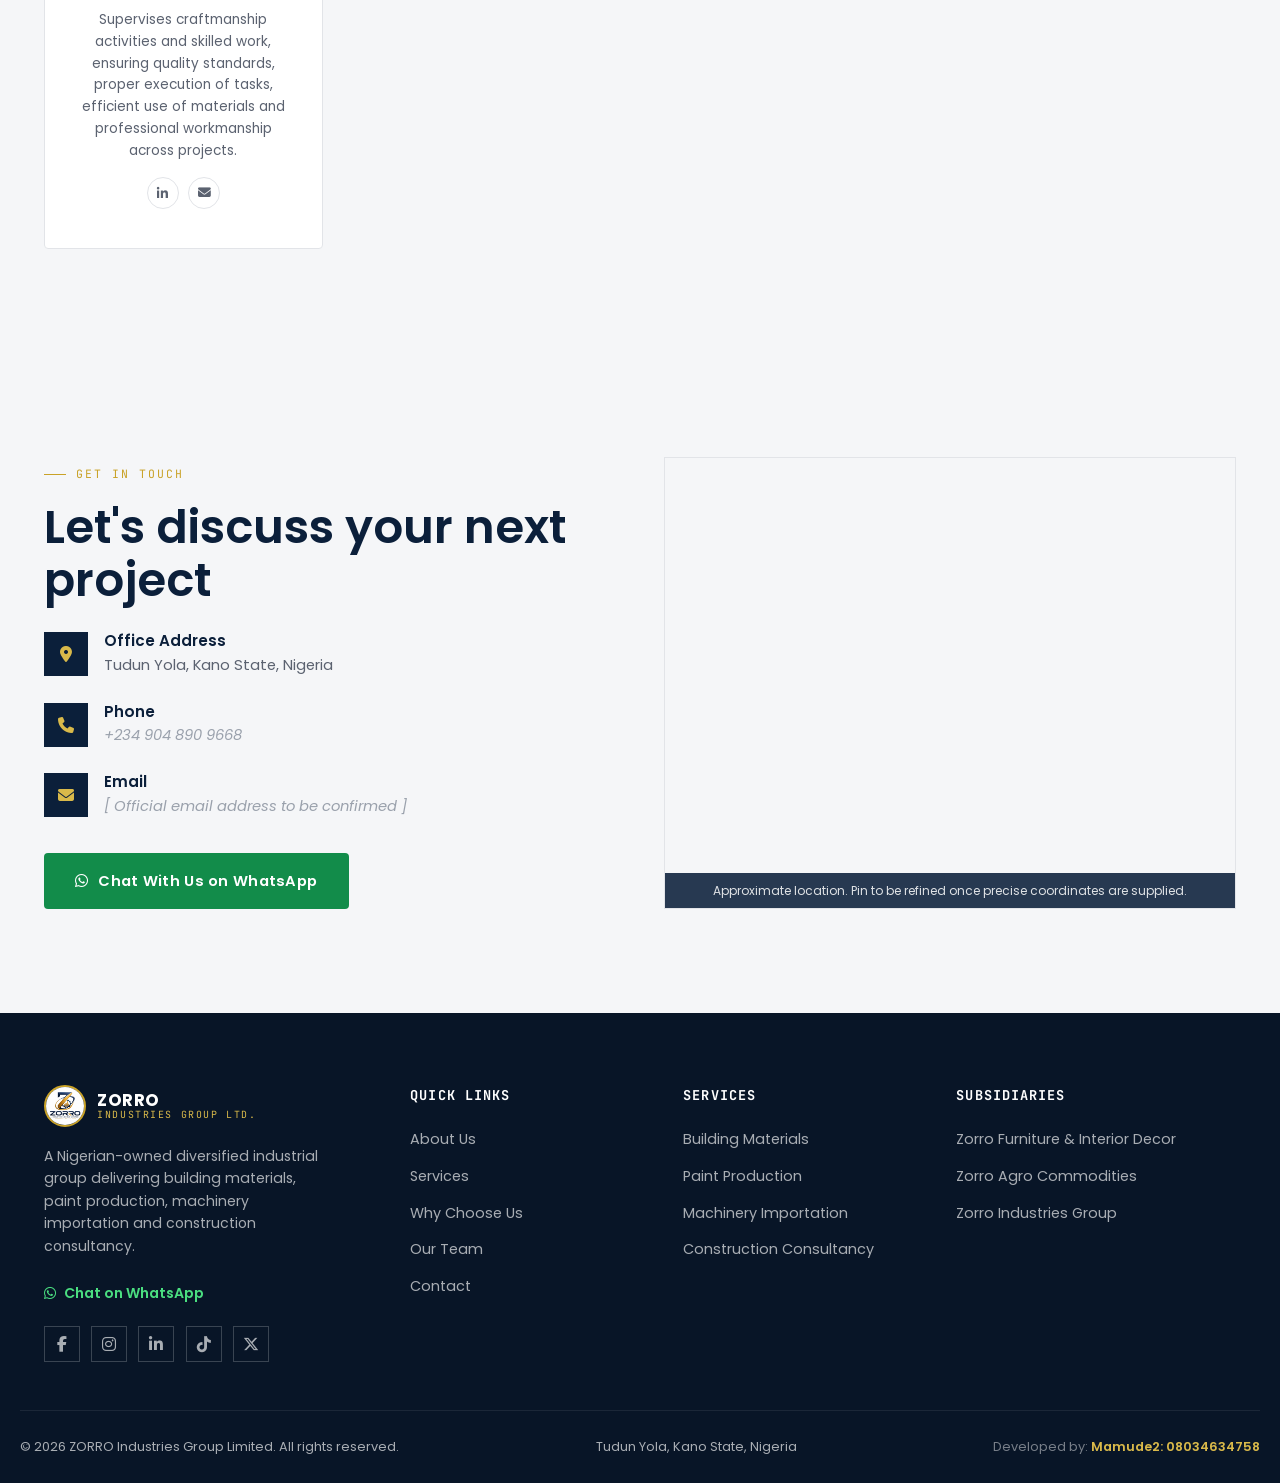
<file: ZorroIndustries/zorro/index.html>
<!DOCTYPE html>
<html lang="en">
<head>
<meta charset="UTF-8">
<meta name="viewport" content="width=device-width, initial-scale=1.0">
<title>ZORRO Industries Group Limited | Industrial &amp; Commercial Solutions in Nigeria</title>
<meta name="description" content="ZORRO Industries Group Limited is a Nigerian-owned diversified industrial company delivering building materials, paint production, industrial machinery importation, construction consultancy, furniture and agricultural commodities across Nigeria and Africa.">
<meta name="keywords" content="ZORRO Industries, Kano industrial company, building materials Nigeria, paint production Nigeria, industrial machinery importation, construction consultancy Kano, Nigerian industrial group">
<meta name="author" content="ZORRO Industries Group Limited">

<!-- Open Graph -->
<meta property="og:type" content="website">
<meta property="og:title" content="ZORRO Industries Group Limited | Industrial &amp; Commercial Solutions in Nigeria">
<meta property="og:description" content="A Nigerian-owned diversified industrial group serving manufacturing, construction, machinery, furniture and agriculture sectors across Nigeria and Africa.">
<meta property="og:image" content="assets/images/logos/zorro-logo.png">
<meta property="og:url" content="https://www.zorroindustriesgroup.com/">
<meta property="og:locale" content="en_NG">
<meta name="twitter:card" content="summary_large_image">
<meta name="twitter:title" content="ZORRO Industries Group Limited">
<meta name="twitter:description" content="Nigerian-owned diversified industrial group — building materials, paint production, machinery importation, construction consultancy, furniture and agriculture.">
<meta name="twitter:image" content="assets/images/logos/zorro-logo.png">
<link rel="canonical" href="https://www.zorroindustriesgroup.com/">

<link rel="icon" type="image/png" href="assets/images/logos/favicon.png">
<link rel="preconnect" href="https://fonts.googleapis.com">
<link href="https://fonts.googleapis.com/css2?family=Poppins:wght@300;400;500;600;700;800&family=JetBrains+Mono:wght@400;500;700&display=swap" rel="stylesheet">
<link rel="stylesheet" href="https://cdnjs.cloudflare.com/ajax/libs/font-awesome/6.5.1/css/all.min.css">

<link rel="stylesheet" href="assets/css/style.css">
<link rel="stylesheet" href="assets/css/responsive.css">
<link rel="stylesheet" href="assets/css/animations.css">
</head>
<body>

<!-- ============ LOADER ============ -->
<div class="loader" aria-hidden="true"><div class="loader-mark"></div></div>

<!-- ============ HEADER ============ -->
<header class="site-header">
  <div class="container">
    <a href="#home" class="brand">
      <span class="brand-mark"><img src="assets/images/logos/zorro-logo.png" alt="ZORRO Industries Group Limited logo"></span>
      <span class="brand-text">
        <strong>ZORRO</strong>
        <span>Industries Group Ltd.</span>
      </span>
    </a>

    <nav class="nav-links" aria-label="Primary">
      <a href="#home" class="active">Home</a>
      <a href="#about">About</a>
      <a href="#services">Services</a>
      <a href="#subsidiaries">Subsidiaries</a>
      <a href="#why-us">Why Us</a>
      <a href="#team">Team</a>
    
      <a href="#contact">Contact</a>
    </nav>

    <div class="nav-actions">
      <a href="https://wa.me/2349048909668?text=Hello%20ZORRO%20Industries%20Group%20Limited%2C%20I%20would%20like%20to%20request%20a%20quotation." target="_blank" rel="noopener" class="btn btn-primary">Request a Quote</a>
      <button class="hamburger" aria-label="Toggle menu" aria-expanded="false">
        <span></span><span></span><span></span>
      </button>
    </div>
  </div>
</header>

<!-- Mobile drawer -->
<div class="nav-scrim"></div>
<nav class="nav-drawer" aria-label="Mobile">
  <a href="#home">Home</a>
  <a href="#about">About</a>
  <a href="#services">Services</a>
  <a href="#subsidiaries">Subsidiaries</a>
  <a href="#why-us">Why Us</a>
  <a href="#team">Team</a>
  
  <a href="#contact">Contact</a>
  <a href="https://wa.me/2349048909668?text=Hello%20ZORRO%20Industries%20Group%20Limited%2C%20I%20would%20like%20to%20request%20a%20quotation." target="_blank" rel="noopener" class="btn btn-primary">Request a Quote</a>
</nav>

<main>

  <!-- ============ HERO ============ -->
  <section class="hero" id="home">
    <div class="hero-glow" aria-hidden="true"></div>
    <div class="container hero-grid">
      <div class="hero-content">
        <p class="eyebrow">Est. 2023 &nbsp;·&nbsp; Kano State, Nigeria</p>
        <h1>Building Nigeria's <em>Industrial Future</em></h1>
        <p class="lead">Innovative industrial solutions, building materials, paint production, industrial machinery importation and construction consultancy — delivered with precision and integrity.</p>
        <div class="hero-actions">
          <a href="https://wa.me/2349048909668?text=Hello%20ZORRO%20Industries%20Group%20Limited%2C%20I%20would%20like%20to%20request%20a%20quotation." target="_blank" rel="noopener" class="btn btn-primary"><i class="fa-solid fa-file-signature"></i> Request a Quote</a>
          <a href="#services" class="btn btn-outline"><i class="fa-solid fa-arrow-down"></i> Explore Services</a>
        </div>
        <div class="hero-stats">
          <div class="stat">
            <span class="stat-num" data-count="2023" data-suffix="">2023</span>
            <span class="stat-label">Established</span>
          </div>
          <div class="stat">
            <span class="stat-num" data-count="3" data-suffix="">3</span>
            <span class="stat-label">Subsidiaries</span>
          </div>
          <div class="stat">
            <span class="stat-num" data-count="36" data-suffix="+">36+</span>
            <span class="stat-label">States Reachable</span>
          </div>
          <div class="stat">
            <span class="stat-num" data-count="100" data-suffix="%">100%</span>
            <span class="stat-label">Commitment</span>
          </div>
        </div>
      </div>

      <div class="hero-visual">
        <div class="hero-panel">
          <div class="hero-panel-inner"> 
          </div>
          <div class="hero-panel-caption">
            <img src="assets/images/team/team-with-equipment-thumb.webp" alt="ZORRO Furniture workshop — headboard finishing" loading="lazy">
          </div>
        </div>
      </div>
    </div>

    <div class="scroll-indicator">
      <span>SCROLL</span>
      <span class="line"></span>
    </div>
  </section>

  <!-- ============ ABOUT ============ -->
  <section class="section" id="about">
    <div class="container about-grid">
      <div class="about-visual" data-aos="fade-right">
        <div class="about-visual-frame">
          <svg viewBox="0 0 200 200" fill="none" xmlns="http://www.w3.org/2000/svg" aria-hidden="true">
            <rect x="30" y="70" width="35" height="90" stroke="#C9A227" stroke-width="1.6"/>
            <rect x="75" y="40" width="35" height="120" stroke="#E9D48F" stroke-width="1.6"/>
            <rect x="120" y="90" width="35" height="70" stroke="#C9A227" stroke-width="1.6"/>
            <path d="M20 165 H165" stroke="#FFFFFF" stroke-width="1.4"/>
            <path d="M45 70 V30 M92 40 V20 M137 90 V60" stroke="#C9A227" stroke-width="1.4" stroke-dasharray="3 3"/>
          </svg>
          
        </div>
      </div>

      <div class="about-text" data-aos="fade-left">
        <p class="eyebrow">Who We Are</p>
        <h2>A diversified industrial group rooted in Nigerian enterprise</h2>
        <p>ZORRO Industries Group Limited is a Nigerian-owned diversified industrial company established in 2023 and headquartered in Tudun Yola, Kano State. We provide innovative industrial solutions spanning manufacturing, construction support, industrial supplies, machinery importation, furniture and interior decor, agriculture and commercial services.</p>
        <p>From our base in Kano, we serve clients across Nigeria and the wider African market — combining local insight with international sourcing standards to deliver dependable, quality-driven outcomes on every project.</p>

        <ul class="feature-list">
          <li><i class="fa-solid fa-check"></i> Professionalism &amp; Trust</li>
          <li><i class="fa-solid fa-check"></i> Innovation-Led Operations</li>
          <li><i class="fa-solid fa-check"></i> Consistent Quality</li>
          <li><i class="fa-solid fa-check"></i> Long-Term Vision</li>
        </ul>

        <a href="#services" class="btn btn-outline-navy">Our Services <i class="fa-solid fa-arrow-right"></i></a>
      </div>
    </div>
  </section>

  <!-- ============ SERVICES ============ -->
  <section class="section section--gray" id="services">
    <div class="container">
      <div class="section-head section-head--center" data-aos="fade-up">
        <p class="eyebrow" style="justify-content:center">What We Do</p>
        <h2>Core Services</h2>
        <p>Comprehensive industrial capability across sourcing, production, consultancy and interiors.</p>
      </div>

      <div class="services-grid">

        <div class="bp-card service-card" data-aos="fade-up" style="--d:0s">
          <span class="ref-tag">FIG. 01</span>
          <img src="assets/images/services/construction.jpg" alt="Wholesale Building Materials — headboard finishing" loading="lazy">
          <h3>Wholesale Building Materials</h3>
          <p>Bulk supply of cement, iron rods, roofing sheets and core construction inputs at scale.</p>
        </div>

        <div class="bp-card service-card" data-aos="fade-up" style="--d:.05s">
          <span class="ref-tag">FIG. 02</span>
          <img src="assets/images/services/building.jpg" alt="Direct-to-site retail supply — headboard finishing" loading="lazy">
          <h3>Retail Building Materials</h3>
          <p>Direct-to-site retail supply for contractors, developers and individual homeowners.</p>
        </div>

        <div class="bp-card service-card" data-aos="fade-up" style="--d:.1s">
          <span class="ref-tag">FIG. 03</span>
          <img src="assets/images/services/paint.jpg" alt="Locally manufactured emulsion and gloss paints — headboard finishing" loading="lazy">
          <h3>Paint Production</h3>
          <p>Locally manufactured emulsion and gloss paints engineered for Nigeria's climate.</p>
        </div>

        <div class="bp-card service-card" data-aos="fade-up" style="--d:.15s">
          <span class="ref-tag">FIG. 04</span>
          <img src="assets/images/services/machines.jpg" alt="Industrial Machinery Importation — headboard finishing" loading="lazy">
          <h3>Industrial Machinery Importation</h3>
          <p>Sourcing and importation of certified construction and manufacturing equipment.</p>
        </div>

        <div class="bp-card service-card" data-aos="fade-up" style="--d:0s">
          <span class="ref-tag">FIG. 05</span>
          <img src="assets/images/services/const.jpg"Construction Site Survey — headboard finishing" loading="lazy">
          <h3>Construction Site Survey</h3>
          <p>Precise land and site assessment to de-risk projects before ground is broken.</p>
        </div>

        <div class="bp-card service-card" data-aos="fade-up" style="--d:.05s">
          <span class="ref-tag">FIG. 06</span>
          <img src="assets/images/services/sites2.jpg"onstruction Consultancy— headboard finishing" loading="lazy">
          <h3>Construction Consultancy</h3>
          <p>Advisory across planning, budgeting and execution for developers and institutions.</p>
        </div>

        <div class="bp-card service-card" data-aos="fade-up" style="--d:.1s">
          <span class="ref-tag">FIG. 07</span>
          <img src="assets/images/services/furniture1.jpg" alt="furniture and Interior Decoration — headboard finishing" loading="lazy">
          <h3>Furniture &amp; Interior Decoration</h3>
          <p>Bespoke furniture design and interior fit-out for residential and commercial spaces.</p>
        </div>

        <div class="bp-card service-card" data-aos="fade-up" style="--d:.15s">
          <span class="ref-tag">FIG. 08</span>
          <img src="assets/images/team/agrocom (1).jpg" alt="ZORRO Furniture workshop — headboard finishing" loading="lazy">
          <h3>Agricultural Commodities</h3>
          <p>Sourcing and distribution of grains and agricultural produce across regional markets.</p>
        </div>

      </div>

      <div class="services-cta" data-aos="fade-up">
        <a href="https://wa.me/2349048909668?text=Hello%20ZORRO%20Industries%20Group%20Limited%2C%20I%20am%20interested%20in%20one%20of%20your%20services%20and%20would%20like%20to%20learn%20more." target="_blank" rel="noopener" class="btn btn-whatsapp">
          <i class="fa-brands fa-whatsapp"></i> Ask About a Service on WhatsApp
        </a>
      </div>
    </div>
  </section>

  <!-- ============ SUBSIDIARIES ============ -->
  <section class="section" id="subsidiaries">
    <div class="container">
      <div class="section-head section-head--center" data-aos="fade-up">
        <p class="eyebrow" style="justify-content:center">Group Structure</p>
        <h2>Our Subsidiaries</h2>
        <p>Specialist businesses operating under the ZORRO Industries Group umbrella.</p>
      </div>

      <div class="sub-grid">

        <div class="sub-card bp-frame" data-aos="zoom-in" tabindex="0">
          <div class="sub-cover sub-cover--logo">
            <img src="assets/images/logos/zorro-furniture-logo.png" alt="" aria-hidden="true">
          </div>
          <div class="sub-content">
            <div class="sub-badge"><img src="assets/images/logos/zorro-furniture-logo.png" alt="Zorro Furniture and Interior Decor Limited logo"></div>
            <h3>Zorro Furniture &amp; Interior Decor Limited</h3>
            <p>Custom furniture manufacturing and interior decoration for homes, offices and institutions.</p>
            <a href="https://wa.me/2349048909668?text=Hello%2C%20I%20would%20like%20to%20learn%20more%20about%20Zorro%20Furniture%20%26%20Interior%20Decor%20Limited." target="_blank" rel="noopener" class="sub-link">Explore <i class="fa-solid fa-arrow-right"></i></a>
          </div>
        </div>

        <div class="sub-card bp-frame" data-aos="zoom-in" style="--d:.1s" tabindex="0">
          <div class="sub-cover sub-cover--logo">
            <img src="assets/images/logos/zorro-agro-logo.png" alt="" aria-hidden="true">
          </div>
          <div class="sub-content">
            <div class="sub-badge"><img src="assets/images/logos/zorro-agro-logo.png" alt="Zorro Agro Commodities Nig Limited logo"></div>
            <h3>Zorro Agro Commodities Nig Limited</h3>
            <p>Sourcing, aggregation and distribution of grains and agricultural produce nationwide.</p>
            <a href="https://wa.me/2349048909668?text=Hello%2C%20I%20would%20like%20to%20learn%20more%20about%20Zorro%20Agro%20Commodities%20Nig%20Limited." target="_blank" rel="noopener" class="sub-link">Explore <i class="fa-solid fa-arrow-right"></i></a>
          </div>
        </div>

        <div class="sub-card bp-frame" data-aos="zoom-in" style="--d:.2s" tabindex="0">
          <div class="sub-cover sub-cover--logo">
            <img src="assets/images/logos/zorro-logo.png" alt="" aria-hidden="true">
          </div>
          <div class="sub-content">
            <div class="sub-badge"><img src="assets/images/logos/zorro-logo.png" alt="ZORRO Industries Group Limited logo"></div>
            <h3>Zorro Industries Group Limited</h3>
            <p>The group's core division for building materials, paint production and machinery importation.</p>
            <a href="https://wa.me/2349048909668?text=Hello%2C%20I%20would%20like%20to%20learn%20more%20about%20ZORRO%20Industries%20Group%20Limited." target="_blank" rel="noopener" class="sub-link">Explore <i class="fa-solid fa-arrow-right"></i></a>
          </div>
        </div>

      </div>
    </div>
  </section>

  <!-- ============ WHY CHOOSE US ============ -->
  <section class="section section--gray" id="why-us">
    <div class="container why-grid">
      <div class="why-visual" data-aos="fade-right">
        <svg viewBox="0 0 300 380" xmlns="http://www.w3.org/2000/svg" aria-hidden="true">
          <rect width="300" height="380" fill="#0B1F3A"/>
          <g stroke="#C9A227" stroke-width="1" opacity="0.5">
            <path d="M0 60 H300 M0 320 H300 M60 0 V380 M240 0 V380"/>
          </g>
          <rect x="90" y="130" width="120" height="150" stroke="#E9D48F" stroke-width="1.6" fill="none"/>
          <path d="M90 190 H210 M90 230 H210" stroke="#C9A227" stroke-width="1.2"/>
          <circle cx="150" cy="100" r="24" stroke="#C9A227" stroke-width="1.6" fill="none"/>
        </svg>
      </div>

      <div class="why-content" data-aos="fade-left">
        <p class="eyebrow">Why Choose Us</p>
        <h2>Built on standards our clients can measure</h2>
        <div class="why-list">
          <div class="why-item"><span class="num">01</span><div><h4>Quality Products</h4><p>Every material and product meets defined specification.</p></div></div>
          <div class="why-item"><span class="num">02</span><div><h4>Experienced Team</h4><p>Skilled professionals across engineering and trade.</p></div></div>
          <div class="why-item"><span class="num">03</span><div><h4>Customer Satisfaction</h4><p>Client outcomes guide every engagement we take on.</p></div></div>
          <div class="why-item"><span class="num">04</span><div><h4>Innovation</h4><p>Modern methods applied to traditional industries.</p></div></div>
          <div class="why-item"><span class="num">05</span><div><h4>Integrity</h4><p>Transparent dealings with clients and partners alike.</p></div></div>
          <div class="why-item"><span class="num">06</span><div><h4>Operational Excellence</h4><p>Disciplined execution from procurement to delivery.</p></div></div>
          <div class="why-item"><span class="num">07</span><div><h4>Modern Technology</h4><p>Equipment and processes built for scale.</p></div></div>
          <div class="why-item"><span class="num">08</span><div><h4>Reliable Delivery</h4><p>Dependable timelines across every subsidiary.</p></div></div>
        </div>
      </div>
    </div>
  </section>

  <!-- ============ VISION / MISSION ============ -->
  <section class="section section--navy">
    <div class="container">
      <div class="vm-grid">
        <div class="vm-card" data-aos="fade-up">
          <i class="fa-solid fa-eye"></i>
          <h3>Our Vision</h3>
          <p>To become a leading diversified industrial group in Nigeria, recognized for innovation, quality, sustainability and excellence.</p>
        </div>
        <div class="vm-card" data-aos="fade-up" style="--d:.1s">
          <i class="fa-solid fa-bullseye"></i>
          <h3>Our Mission</h3>
          <p>To deliver high-quality industrial and commercial solutions through technology, a skilled workforce, operational excellence and strategic partnerships.</p>
        </div>
      </div>
    </div>
  </section>

  <!-- ============ CORE VALUES ============ -->
  <section class="section" id="values">
    <div class="container">
      <div class="section-head section-head--center" data-aos="fade-up">
        <p class="eyebrow" style="justify-content:center">What Guides Us</p>
        <h2>Core Values</h2>
      </div>
      <div class="values-grid">
        <div class="bp-card value-card" data-aos="zoom-in" style="--d:0s"><i class="fa-solid fa-handshake"></i><h4>Integrity</h4></div>
        <div class="bp-card value-card" data-aos="zoom-in" style="--d:.05s"><i class="fa-solid fa-medal"></i><h4>Excellence</h4></div>
        <div class="bp-card value-card" data-aos="zoom-in" style="--d:.1s"><i class="fa-solid fa-lightbulb"></i><h4>Innovation</h4></div>
        <div class="bp-card value-card" data-aos="zoom-in" style="--d:.15s"><i class="fa-solid fa-gem"></i><h4>Quality</h4></div>
        <div class="bp-card value-card" data-aos="zoom-in" style="--d:0s"><i class="fa-solid fa-face-smile"></i><h4>Customer Satisfaction</h4></div>
        <div class="bp-card value-card" data-aos="zoom-in" style="--d:.05s"><i class="fa-solid fa-clipboard-check"></i><h4>Accountability</h4></div>
        <div class="bp-card value-card" data-aos="zoom-in" style="--d:.1s"><i class="fa-solid fa-leaf"></i><h4>Sustainability</h4></div>
        <div class="bp-card value-card" data-aos="zoom-in" style="--d:.15s"><i class="fa-solid fa-people-group"></i><h4>Teamwork</h4></div>
      </div>
    </div>
  </section>

  <!-- ============ OBJECTIVES — TIMELINE ============ -->
  <section class="section section--gray">
    <div class="container">
      <div class="section-head" data-aos="fade-up">
        <p class="eyebrow">Our Roadmap</p>
        <h2>Objectives</h2>
        <p>The commitments that shape how ZORRO Industries Group grows.</p>
      </div>
      <div class="timeline">
        <div class="timeline-item" data-aos="fade-up" style="--d:0s">
          <div class="timeline-dot">01</div>
          <h4>Quality Products</h4>
          <p>Provide quality industrial products across every subsidiary.</p>
        </div>
        <div class="timeline-item" data-aos="fade-up" style="--d:.1s">
          <div class="timeline-dot">02</div>
          <h4>Industrial Development</h4>
          <p>Promote industrial development within Nigeria and the region.</p>
        </div>
        <div class="timeline-item" data-aos="fade-up" style="--d:.2s">
          <div class="timeline-dot">03</div>
          <h4>Job Creation</h4>
          <p>Create employment opportunities across our operating communities.</p>
        </div>
        <div class="timeline-item" data-aos="fade-up" style="--d:.3s">
          <div class="timeline-dot">04</div>
          <h4>Lasting Partnerships</h4>
          <p>Build long-term relationships with clients and partners.</p>
        </div>
      </div>
    </div>
  </section>

  <!-- ============ TEAM ============ -->
  <section class="section section--gray" id="team">
    <div class="container">
      <div class="section-head section-head--center" data-aos="fade-up">
        <p class="eyebrow" style="justify-content:center">The People Behind ZORRO</p>
        <h2> Management</h2>
        <p></p>
      </div>

      <div class="team-grid">
        <div class="bp-card team-card" data-aos="fade-up" style="--d:0s">
          
          <img src="assets/images/team/ceo.png" alt="Founder/CEO — headboard finishing" loading="lazy"><br>
          <h4>Alhaji Auwal B. Yahaya</h4>
          <span class="team-role">Founder/CEO</span>
          <p>Alhaji Auwal is the visionary Founder and Chief Execution Officer (CEO) of Zorro Industries Group Limited, Zorro Agro Commodities Limited, and Zorro Furniture an Interior Decor Limited. </p>
          <div class="team-social">
            <a href="#" aria-label="LinkedIn"><i class="fa-brands fa-linkedin-in"></i></a>
            <a href="#" aria-label="Email"><i class="fa-solid fa-envelope"></i></a>
          </div>
        </div>
        <div class="bp-card team-card" data-aos="fade-up" style="--d:.1s">
          <img src="assets/images/team/alibaita.jpg" alt="Head of Factory & Craftmanship  — headboard finishing" loading="lazy"><br>
          <h4>Ali Baita Kabugawa</h4>
          <span class="team-role">Head of Factory & Craftmanship</span>
          <p>Overseas factory activities and craftmanship, ensuring effiecient production, quality workmanship, adherence to standards, and effective coodination of factory personnel.</p>
          <div class="team-social">
            <a href="#" aria-label="LinkedIn"><i class="fa-brands fa-linkedin-in"></i></a>
            <a href="#" aria-label="Email"><i class="fa-solid fa-envelope"></i></a>
          </div>
        </div>
        <div class="bp-card team-card" data-aos="fade-up" style="--d:.1s">
          <img src="assets/images/team/hassan.jpg" alt="Technical Manager — headboard finishing" loading="lazy"><br>
          <h4>Hassan Abdullahi Haruna</h4>
          <span class="team-role">Technical Manager (Project Coodination)</span>
          <p>Coordinates technical aspect of company projects, working with teams to ensure proper planning, execution, quality control, and timely completion of projects .</p>
          <div class="team-social">
            <a href="#" aria-label="LinkedIn"><i class="fa-brands fa-linkedin-in"></i></a>
            <a href="#" aria-label="Email"><i class="fa-solid fa-envelope"></i></a>
          </div>
        </div>
        <div class="bp-card team-card" data-aos="fade-up" style="--d:.2s">
          <img src="assets/images/team/abduljabbar.jpg" alt="Head of strategic & Admistrative— headboard finishing" loading="lazy"><br>
          <h4>AbdulJabbar Musa</h4>
          <span class="team-role"> Head of strategic & Admistrative </span>
          <p>Overseas strategic planning and administrative opeartions, supporting organizational efficiency, policy implementation, resourses coordination, and the achievement of company objectives.</p>
          <div class="team-social">
            <a href="#" aria-label="LinkedIn"><i class="fa-brands fa-linkedin-in"></i></a>
            <a href="#" aria-label="Email"><i class="fa-solid fa-envelope"></i></a>
          </div>
        </div>
        <div class="bp-card team-card" data-aos="fade-up" style="--d:.3s">
          <img src="assets/images/team/abdullahi.jpg" alt="Head of Craftmanship — headboard finishing" loading="lazy"><br>
          <h4>Abdullahi Shu'aibu Yakubu</h4>
          <span class="team-role">Head of Craftmanship</span>
          <p>Supervises craftmanship activities and skilled work, ensuring quality standards, proper execution of tasks, efficient use of materials and professional workmanship across projects.</p>
          <div class="team-social">
            <a href="#" aria-label="LinkedIn"><i class="fa-brands fa-linkedin-in"></i></a>
            <a href="#" aria-label="Email"><i class="fa-solid fa-envelope"></i></a>
          </div>
        </div>
      </div>
    </div>
  </section>
  <!-- ============ CONTACT ============ -->
  <section class="section section--gray" id="contact">
    <div class="container contact-grid">
      <div data-aos="fade-right">
        <p class="eyebrow">Get In Touch</p>
        <h2 style="font-size:var(--fs-h2); margin-bottom:1.6rem;">Let's discuss your next project</h2>

        <div class="contact-info-list">
          <div class="contact-info-item">
            <div class="ci-icon"><i class="fa-solid fa-location-dot"></i></div>
            <div><h4>Office Address</h4><p>Tudun Yola, Kano State, Nigeria</p></div>
          </div>
          <div class="contact-info-item">
            <div class="ci-icon"><i class="fa-solid fa-phone"></i></div>
            <div><h4>Phone</h4><p class="placeholder-text">+234 904 890 9668</p></div>
          </div>
          
          <div class="contact-info-item">
            <div class="ci-icon"><i class="fa-solid fa-envelope"></i></div>
            <div><h4>Email</h4><p class="placeholder-text">[ Official email address to be confirmed ]</p></div>
          </div>
        </div>

        <a href="https://wa.me/2349048909668?text=Hello%20ZORRO%20Industries%20Group%20Limited%2C%20I%20would%20like%20to%20request%20a%20quotation."
           target="_blank" rel="noopener" class="btn btn-whatsapp">
          <i class="fa-brands fa-whatsapp"></i> Chat With Us on WhatsApp
        </a>
      </div>

      <div class="map-frame" data-aos="fade-left">
        <iframe
          src="https://www.google.com/maps?q=Tudun%20Yola%2C%20Kano%2C%20Nigeria&output=embed"
          allowfullscreen loading="lazy" referrerpolicy="no-referrer-when-downgrade"
          title="ZORRO Industries Group Limited approximate office location — Tudun Yola, Kano State, Nigeria"></iframe>
        <p class="map-note">Approximate location. Pin to be refined once precise coordinates are supplied.</p>
      </div>
    </div>
  </section>

</main>

<!-- ============ FOOTER ============ -->
<footer class="site-footer">
  <div class="container footer-grid">
    <div class="footer-brand">
      <a href="#home" class="brand">
        <span class="brand-mark"><img src="assets/images/logos/zorro-logo.png" alt="ZORRO Industries Group Limited logo"></span>
        <span class="brand-text"><strong>ZORRO</strong><span>Industries Group Ltd.</span></span>
      </a>
      <p>A Nigerian-owned diversified industrial group delivering building materials, paint production, machinery importation and construction consultancy.</p>
      <a href="https://wa.me/2349048909668?text=Hello%20ZORRO%20Industries%20Group%20Limited%2C%20I%20would%20like%20to%20make%20an%20enquiry%20about%20your%20products%20and%20services." target="_blank" rel="noopener" class="footer-wa-link"><i class="fa-brands fa-whatsapp"></i> Chat on WhatsApp</a>
      <div class="footer-social">
        <a href="#" aria-label="Facebook — official account pending" title="Official Facebook — pending"><i class="fa-brands fa-facebook-f"></i></a>
        <a href="#" aria-label="Instagram — official account pending" title="Official Instagram — pending"><i class="fa-brands fa-instagram"></i></a>
        <a href="#" aria-label="LinkedIn — official account pending" title="Official LinkedIn — pending"><i class="fa-brands fa-linkedin-in"></i></a>
        <a href="#" aria-label="TikTok — official account pending" title="Official TikTok — pending"><i class="fa-brands fa-tiktok"></i></a>
        <a href="#" aria-label="X — official account pending" title="Official X — pending"><i class="fa-brands fa-x-twitter"></i></a>
      </div>
    </div>

    <div class="footer-col">
      <h5>Quick Links</h5>
      <ul>
        <li><a href="#about">About Us</a></li>
        <li><a href="#services">Services</a></li>
        <li><a href="#why-us">Why Choose Us</a></li>
        <li><a href="#team">Our Team</a></li>
       
        <li><a href="#contact">Contact</a></li>
      </ul>
    </div>

    <div class="footer-col">
      <h5>Services</h5>
      <ul>
        <li><a href="#services">Building Materials</a></li>
        <li><a href="#services">Paint Production</a></li>
        <li><a href="#services">Machinery Importation</a></li>
        <li><a href="#services">Construction Consultancy</a></li>
      </ul>
    </div>

    <div class="footer-col">
      <h5>Subsidiaries</h5>
      <ul>
        <li><a href="#subsidiaries">Zorro Furniture &amp; Interior Decor</a></li>
        <li><a href="#subsidiaries">Zorro Agro Commodities</a></li>
        <li><a href="#subsidiaries">Zorro Industries Group</a></li>
      </ul>
    </div>
  </div>

  <div class="container footer-bottom">
    <span>&copy; <span id="year"></span> ZORRO Industries Group Limited. All rights reserved.</span>
    <span>Tudun Yola, Kano State, Nigeria</span>
    <span class="dev-credit">Developed by: <a href="https://wa.me/2348044634758" target="_blank" rel="noopener">Mamude2: 08034634758</a></span>
  </div>
</footer>

<!-- Floating actions -->
<a href="https://wa.me/2349048909668?text=Hello%20ZORRO%20Industries%20Group%20Limited%2C%20I%20would%20like%20to%20make%20an%20enquiry%20about%20your%20products%20and%20services." 
   target="_blank" rel="noopener" class="wa-float" aria-label="Chat on WhatsApp">
  <i class="fa-brands fa-whatsapp"></i>
</a>
<button class="back-to-top" aria-label="Back to top"><i class="fa-solid fa-arrow-up"></i></button>

<script src="assets/js/main.js"></script>
</body>
</html>
</file>
<file: assets/css/style.css>
/* ============================================================
   ZORRO INDUSTRIES GROUP LIMITED — CORE STYLESHEET
   ------------------------------------------------------------
   Design language: "Technical Ledger" — the visual vocabulary
   of engineering drawings and spec sheets (corner brackets,
   FIG./SEC. reference labels, hairline rules, blueprint grid)
   applied to a navy + brass-gold corporate palette.
   ============================================================ */

/* ---------- Design Tokens ---------- */
:root {
  /* Color */
  --navy-950: #081527;
  --navy-900: #0b1f3a;
  --navy-800: #122b4f;
  --navy-700: #1a3a68;
  --gold-500: #c9a227;
  --gold-400: #d9b94a;
  --gold-200: #e9d48f;
  --white: #ffffff;
  --gray-50: #f5f6f8;
  --gray-100: #eef0f3;
  --gray-200: #e2e4e8;
  --gray-400: #9aa1ac;
  --gray-600: #5b6270;
  --ink: #262b33;

  /* Type */
  --font-display: 'Poppins', sans-serif;
  --font-body: 'Poppins', sans-serif;
  --font-mono: 'JetBrains Mono', monospace;

  /* Scale */
  --fs-h1: clamp(2.4rem, 5vw + 1rem, 4.5rem);
  --fs-h2: clamp(1.9rem, 3vw + 1rem, 2.9rem);
  --fs-h3: clamp(1.25rem, 1vw + 1rem, 1.6rem);
  --fs-body: 1rem;
  --fs-small: 0.85rem;

  /* Layout */
  --container: 1240px;
  --gap: 1.5rem;
  --radius: 4px;
  --shadow-card: 0 10px 30px -12px rgba(11, 31, 58, 0.18);
  --shadow-card-hover: 0 20px 40px -14px rgba(11, 31, 58, 0.28);
  --ease: cubic-bezier(0.4, 0, 0.2, 1);
}

/* ---------- Reset ---------- */
*, *::before, *::after { box-sizing: border-box; margin: 0; padding: 0; }
html { scroll-behavior: smooth; }
body {
  font-family: var(--font-body);
  color: var(--ink);
  background: var(--white);
  line-height: 1.6;
  font-weight: 400;
  overflow-x: hidden;
}
img { max-width: 100%; display: block; }
a { text-decoration: none; color: inherit; }
ul { list-style: none; }
button { font-family: inherit; cursor: pointer; border: none; background: none; }
h1, h2, h3, h4 { font-family: var(--font-display); color: var(--navy-900); line-height: 1.15; font-weight: 600; }
.container { max-width: var(--container); margin: 0 auto; padding: 0 1.5rem; }

:focus-visible {
  outline: 2px solid var(--gold-500);
  outline-offset: 3px;
}

@media (prefers-reduced-motion: reduce) {
  *, *::before, *::after {
    animation-duration: 0.001ms !important;
    animation-iteration-count: 1 !important;
    transition-duration: 0.001ms !important;
    scroll-behavior: auto !important;
  }
}

/* ---------- Utility ---------- */
.section { padding: 6.5rem 0; position: relative; }
.section--tight { padding: 4.5rem 0; }
.section--navy { background: var(--navy-900); color: var(--gray-200); }
.section--gray { background: var(--gray-50); }

.eyebrow {
  display: inline-flex;
  align-items: center;
  gap: 0.6rem;
  font-family: var(--font-mono);
  font-size: 0.72rem;
  letter-spacing: 0.18em;
  text-transform: uppercase;
  color: var(--gold-500);
  margin-bottom: 1rem;
}
.eyebrow::before {
  content: '';
  width: 22px;
  height: 1px;
  background: var(--gold-500);
}

.section-head { max-width: 640px; margin-bottom: 3.2rem; }
.section-head--center { margin-left: auto; margin-right: auto; text-align: center; }
.section-head h2 { font-size: var(--fs-h2); margin-bottom: 0.9rem; }
.section-head p { color: var(--gray-600); font-size: 1.05rem; }
.section--navy .section-head p { color: var(--gray-400); }

.btn {
  display: inline-flex;
  align-items: center;
  gap: 0.6rem;
  padding: 0.95rem 1.9rem;
  font-weight: 600;
  font-size: 0.92rem;
  letter-spacing: 0.02em;
  border-radius: var(--radius);
  transition: transform 0.25s var(--ease), box-shadow 0.25s var(--ease), background 0.25s var(--ease), color .25s var(--ease);
  border: 1px solid transparent;
}
.btn-primary { background: var(--gold-500); color: var(--navy-950); }
.btn-primary:hover { background: var(--gold-400); transform: translateY(-2px); box-shadow: 0 12px 24px -10px rgba(201,162,39,0.55); }
.btn-outline { border-color: rgba(255,255,255,0.4); color: var(--white); }
.btn-outline:hover { background: rgba(255,255,255,0.1); transform: translateY(-2px); }
.btn-outline-navy { border-color: var(--navy-900); color: var(--navy-900); }
.btn-outline-navy:hover { background: var(--navy-900); color: var(--white); }
.btn-whatsapp { background: #128c4a; color: var(--white); }
.btn-whatsapp:hover { background: #0f7a40; transform: translateY(-2px); }

/* ---------- Blueprint corner-bracket signature ---------- */
.bp-frame { position: relative; }
.bp-frame::before,
.bp-frame::after,
.bp-frame .bp-c2,
.bp-frame .bp-c3 { display: none; }

.bp-card {
  position: relative;
  padding: 2.4rem 1.8rem;
  background: var(--white);
  border: 1px solid var(--gray-200);
  border-radius: var(--radius);
  transition: transform .35s var(--ease), box-shadow .35s var(--ease), border-color .35s var(--ease);
}
.bp-card::before,
.bp-card::after {
  content: '';
  position: absolute;
  width: 16px;
  height: 16px;
  border: 2px solid var(--gold-500);
  opacity: 0;
  transition: opacity .3s var(--ease), width .3s var(--ease), height .3s var(--ease);
}
.bp-card::before { top: -1px; left: -1px; border-right: none; border-bottom: none; }
.bp-card::after { bottom: -1px; right: -1px; border-left: none; border-top: none; }
.bp-card:hover,
.bp-card:focus-within {
  transform: translateY(-6px);
  box-shadow: var(--shadow-card-hover);
  border-color: transparent;
}
.bp-card:hover::before,
.bp-card:hover::after,
.bp-card:focus-within::before,
.bp-card:focus-within::after { opacity: 1; width: 22px; height: 22px; }

.ref-tag {
  font-family: var(--font-mono);
  font-size: 0.7rem;
  letter-spacing: 0.1em;
  color: var(--gray-400);
  display: block;
  margin-bottom: 0.9rem;
}

/* ============================================================
   HEADER / NAV
   ============================================================ */
.site-header {
  position: fixed;
  top: 0; left: 0; right: 0;
  z-index: 900;
  padding: 1.1rem 0;
  transition: background .35s var(--ease), padding .35s var(--ease), box-shadow .35s var(--ease);
}
.site-header .container { display: flex; align-items: center; justify-content: space-between; }
.site-header.is-scrolled {
  background: rgba(11, 31, 58, 0.96);
  backdrop-filter: blur(8px);
  padding: 0.7rem 0;
  box-shadow: 0 6px 24px -10px rgba(0,0,0,0.35);
}

.brand { display: flex; align-items: center; gap: 0.7rem; }
.brand-mark {
  width: 42px; height: 42px;
  border: 2px solid var(--gold-500);
  display: grid; place-items: center;
  background: var(--white);
  border-radius: 50%;
  overflow: hidden;
  flex-shrink: 0;
}
.brand-mark img { width: 100%; height: 100%; object-fit: cover; display: block; }
.brand-text { display: flex; flex-direction: column; line-height: 1.1; }
.brand-text strong { color: var(--white); font-family: var(--font-display); font-weight: 700; letter-spacing: 0.03em; font-size: 1.05rem; }
.brand-text span { font-family: var(--font-mono); font-size: 0.62rem; letter-spacing: 0.16em; color: var(--gold-400); text-transform: uppercase; }

.nav-links { display: flex; align-items: center; gap: 2.1rem; }
.nav-links a {
  color: rgba(255,255,255,0.85);
  font-size: 0.9rem;
  font-weight: 500;
  position: relative;
  padding: 0.3rem 0;
}
.nav-links a::after {
  content: '';
  position: absolute; left: 0; bottom: -2px;
  width: 0; height: 1px;
  background: var(--gold-500);
  transition: width .3s var(--ease);
}
.nav-links a:hover::after, .nav-links a.active::after { width: 100%; }

.nav-actions { display: flex; align-items: center; gap: 1.2rem; }
.hamburger {
  display: none;
  flex-direction: column;
  gap: 5px;
  width: 26px;
  z-index: 950;
}
.hamburger span { height: 2px; width: 100%; background: var(--white); transition: transform .3s var(--ease), opacity .3s var(--ease); }
.hamburger.is-open span:nth-child(1) { transform: translateY(7px) rotate(45deg); }
.hamburger.is-open span:nth-child(2) { opacity: 0; }
.hamburger.is-open span:nth-child(3) { transform: translateY(-7px) rotate(-45deg); }

/* Nav drawer + scrim: fixed/hidden by default at every breakpoint so it
   never participates in normal document flow; responsive.css only
   toggles its transform/visibility inside the mobile media query. */
.nav-drawer {
  position: fixed;
  top: 0; right: 0;
  width: min(320px, 82vw);
  height: 100vh;
  background: var(--navy-950);
  z-index: 940;
  padding: 6.5rem 2rem 2rem;
  transform: translateX(100%);
  transition: transform .4s var(--ease);
  display: flex;
  flex-direction: column;
  gap: 1.6rem;
  box-shadow: -20px 0 40px -20px rgba(0,0,0,0.5);
  pointer-events: none;
}
.nav-drawer.is-open { pointer-events: auto; }
.nav-scrim {
  position: fixed; inset: 0; background: rgba(8,21,39,0.6);
  z-index: 930; opacity: 0; visibility: hidden; transition: all .3s var(--ease);
}
.nav-scrim.is-open { opacity: 1; visibility: visible; }

/* ============================================================
   HERO
   ============================================================ */
.hero {
  position: relative;
  min-height: 100vh;
  display: flex;
  align-items: center;
  background: linear-gradient(155deg, var(--navy-950) 0%, var(--navy-900) 55%, var(--navy-800) 100%);
  color: var(--white);
  overflow: hidden;
  padding-top: 6rem;
}
.hero::before {
  content: '';
  position: absolute; inset: 0;
  background-image:
    linear-gradient(rgba(201,162,39,0.07) 1px, transparent 1px),
    linear-gradient(90deg, rgba(201,162,39,0.07) 1px, transparent 1px);
  background-size: 56px 56px;
  mask-image: radial-gradient(ellipse at 70% 30%, black 10%, transparent 70%);
  pointer-events: none;
}
.hero-glow {
  position: absolute;
  top: -10%; right: -10%;
  width: 55%; aspect-ratio: 1;
  background: radial-gradient(circle, rgba(201,162,39,0.18) 0%, transparent 70%);
  pointer-events: none;
}
.hero-grid {
  position: relative;
  z-index: 2;
  display: grid;
  grid-template-columns: 1.1fr 0.9fr;
  gap: 3rem;
  align-items: center;
}
.hero-content .eyebrow { color: var(--gold-400); }
.hero-content h1 {
  font-size: var(--fs-h1);
  color: var(--white);
  margin-bottom: 1.4rem;
  letter-spacing: -0.01em;
}
.hero-content h1 em {
  font-style: normal;
  color: var(--gold-400);
  position: relative;
}
.hero-content p.lead {
  font-size: 1.1rem;
  color: rgba(255,255,255,0.72);
  max-width: 520px;
  margin-bottom: 2.4rem;
}
.hero-actions { display: flex; gap: 1rem; flex-wrap: wrap; margin-bottom: 3.5rem; }

.hero-stats {
  display: grid;
  grid-template-columns: repeat(4, auto);
  gap: 2.4rem;
  border-top: 1px solid rgba(255,255,255,0.15);
  padding-top: 1.8rem;
}
.hero-stats .stat-num {
  font-family: var(--font-mono);
  font-size: 1.5rem;
  font-weight: 700;
  color: var(--gold-400);
  display: block;
}
.hero-stats .stat-label {
  font-size: 0.72rem;
  color: rgba(255,255,255,0.6);
  text-transform: uppercase;
  letter-spacing: 0.08em;
  margin-top: 0.3rem;
}

.hero-visual { position: relative; }
.hero-panel {
  position: relative;
  aspect-ratio: 4/5;
  border: 1px solid rgba(201,162,39,0.35);
  padding: 1.6rem;
}
.hero-panel::before, .hero-panel::after {
  content: '';
  position: absolute;
  width: 28px; height: 28px;
  border: 2px solid var(--gold-500);
}
.hero-panel::before { top: -2px; left: -2px; border-right: none; border-bottom: none; }
.hero-panel::after { bottom: -2px; right: -2px; border-left: none; border-top: none; }
.hero-panel-inner {
  width: 100%; height: 100%;
  background: linear-gradient(155deg, var(--navy-800), var(--navy-700));
  display: grid;
  place-items: center;
  position: relative;
  overflow: hidden;
}
.hero-panel-inner svg { width: 72%; height: 72%; }
.hero-panel-caption {
  position: absolute;
  bottom: 1.4rem; left: 1.4rem; right: 1.4rem;
  height: 92.5%;
  font-family: var(--font-mono);
  font-size: 0.7rem;
  color: var(--gold-200);
  letter-spacing: 0.08em;
  display: flex; justify-content: space-between;
}

.scroll-indicator {
  position: absolute;
  bottom: 2rem; left: 50%;
  transform: translateX(-50%);
  display: flex; flex-direction: column; align-items: center;
  gap: 0.5rem;
  color: rgba(255,255,255,0.55);
  font-family: var(--font-mono);
  font-size: 0.65rem;
  letter-spacing: 0.15em;
  z-index: 2;
}
.scroll-indicator .line {
  width: 1px; height: 34px;
  background: linear-gradient(var(--gold-500), transparent);
  animation: scrollLine 1.8s ease-in-out infinite;
}
@keyframes scrollLine {
  0% { transform: scaleY(0); transform-origin: top; }
  50% { transform: scaleY(1); transform-origin: top; }
  51% { transform-origin: bottom; }
  100% { transform: scaleY(0); transform-origin: bottom; }
}

/* ============================================================
   ABOUT
   ============================================================ */
.about-grid {
  display: grid;
  grid-template-columns: 0.85fr 1.15fr;
  gap: 4rem;
  align-items: center;
}
.about-visual { position: relative; aspect-ratio: 1/1.05; }
.about-visual-frame {
  position: relative;
  width: 100%; height: 100%;
  background: var(--navy-900);
  display: grid; place-items: center;
}
.about-visual-frame img { width: 100%; height: 100%; }
.about-visual-frame::before, .about-visual-frame::after {
  content: '';
  position: absolute;
  width: 24px; height: 24px;
  border: 2px solid var(--gold-500);
}
.about-visual-frame::before { top: -10px; left: -10px; border-right: none; border-bottom: none; }
.about-visual-frame::after { bottom: -10px; right: -10px; border-left: none; border-top: none; }

.about-text p { color: var(--gray-600); margin-bottom: 1.3rem; font-size: 1.02rem; }
.feature-list { display: grid; grid-template-columns: 1fr 1fr; gap: 1.1rem 1.6rem; margin: 2rem 0 2.2rem; }
.feature-list li { display: flex; align-items: center; gap: 0.7rem; font-weight: 500; font-size: 0.95rem; color: var(--navy-900); }
.feature-list li i { color: var(--gold-500); font-size: 1rem; }

/* ============================================================
   SERVICES
   ============================================================ */
.services-grid {
  display: grid;
  grid-template-columns: repeat(4, 1fr);
  gap: 1.6rem;
}
.service-card { text-align: left; }
.service-icon {
  width: 54px; height: 54px;
  display: grid; place-items: center;
  background: var(--navy-900);
  color: var(--gold-400);
  font-size: 1.35rem;
  margin-bottom: 1.4rem;
  transition: background .3s var(--ease);
}
.bp-card:hover .service-icon { background: var(--gold-500); color: var(--navy-950); }
.service-card h3 { font-size: 1.08rem; margin-bottom: 0.6rem; }
.service-card p { color: var(--gray-600); font-size: 0.92rem; }
.services-cta { display: flex; justify-content: center; margin-top: 2.8rem; }

/* ============================================================
   SUBSIDIARIES
   ============================================================ */
.sub-grid { display: grid; grid-template-columns: repeat(3, 1fr); gap: 1.8rem; }
.sub-card {
  position: relative;
  height: 420px;
  overflow: hidden;
  color: var(--white);
  border: 1px solid var(--gray-200);
}
.sub-cover {
  position: absolute; inset: 0;
  background: linear-gradient(160deg, var(--navy-800), var(--navy-950));
}
.sub-cover svg { position: absolute; opacity: 0.16; width: 130%; right: -15%; bottom: -10%; }
.sub-cover--logo { display: grid; place-items: center; }
.sub-cover--logo img { width: 62%; max-width: 220px; opacity: 0.14; filter: grayscale(1) brightness(2.4); }
.sub-card::after {
  content: '';
  position: absolute; inset: 0;
  background: linear-gradient(0deg, rgba(8,21,39,0.92) 10%, rgba(8,21,39,0.15) 65%);
}
.sub-content {
  position: absolute; left: 0; right: 0; bottom: 0;
  padding: 2rem 1.7rem;
  z-index: 2;
  transition: transform .4s var(--ease);
}
.sub-badge {
  width: 54px; height: 54px;
  border: 1.5px solid var(--gold-500);
  border-radius: 50%;
  background: var(--white);
  display: grid; place-items: center;
  margin-bottom: 1rem;
  overflow: hidden;
}
.sub-badge img { width: 100%; height: 100%; object-fit: cover; }
.sub-content h3 { color: var(--white); font-size: 1.2rem; margin-bottom: 0.5rem; }
.sub-content p { color: rgba(255,255,255,0.7); font-size: 0.9rem; max-height: 0; opacity: 0; overflow: hidden; transition: max-height .4s var(--ease), opacity .4s var(--ease); }
.sub-card:hover .sub-content p, .sub-card:focus-within .sub-content p { max-height: 100px; opacity: 1; margin-top: 0.5rem; }
.sub-card:hover .sub-content, .sub-card:focus-within .sub-content { transform: translateY(-4px); }
.sub-link {
  display: inline-flex; align-items: center; gap: 0.5rem;
  margin-top: 1rem; font-size: 0.82rem; font-weight: 600;
  color: var(--gold-400); max-height: 0; opacity: 0; overflow: hidden;
  transition: max-height .4s var(--ease), opacity .4s var(--ease);
}
.sub-card:hover .sub-link, .sub-card:focus-within .sub-link { max-height: 40px; opacity: 1; }
.sub-link i { font-size: 0.75rem; }

/* ============================================================
   WHY CHOOSE US
   ============================================================ */
.why-grid { display: grid; grid-template-columns: 0.9fr 1.1fr; gap: 4rem; align-items: center; }
.why-visual { position: relative; aspect-ratio: 4/5; background: var(--gray-100); }
.why-visual svg { position: absolute; inset: 0; width: 100%; height: 100%; }
.why-list { display: grid; grid-template-columns: 1fr 1fr; gap: 1.6rem; }
.why-item { display: flex; gap: 1rem; }
.why-item .num { font-family: var(--font-mono); color: var(--gold-500); font-weight: 700; font-size: 0.95rem; min-width: 26px; }
.why-item h4 { font-size: 1rem; margin-bottom: 0.3rem; }
.why-item p { color: var(--gray-600); font-size: 0.88rem; }

/* ============================================================
   VISION / MISSION
   ============================================================ */
.vm-grid { display: grid; grid-template-columns: 1fr 1fr; gap: 1.8rem; }
.vm-card {
  padding: 2.6rem;
  border: 1px solid rgba(255,255,255,0.15);
  position: relative;
}
.vm-card i { color: var(--gold-400); font-size: 1.6rem; margin-bottom: 1.2rem; }
.vm-card h3 { color: var(--white); font-size: 1.3rem; margin-bottom: 0.9rem; }
.vm-card p { color: rgba(255,255,255,0.72); }

/* ============================================================
   CORE VALUES
   ============================================================ */
.values-grid { display: grid; grid-template-columns: repeat(4, 1fr); gap: 1.4rem; }
.value-card { text-align: center; padding: 2.2rem 1.2rem; }
.value-card i { font-size: 1.6rem; color: var(--gold-500); margin-bottom: 1rem; display: block; }
.value-card h4 { font-size: 0.98rem; }

/* ============================================================
   OBJECTIVES — TIMELINE
   ============================================================ */
.timeline { position: relative; display: grid; grid-template-columns: repeat(4, 1fr); gap: 1.6rem; }
.timeline::before {
  content: '';
  position: absolute; top: 22px; left: 0; right: 0;
  height: 1px;
  background: var(--gray-200);
}
.timeline-item { position: relative; padding-top: 3.2rem; }
.timeline-dot {
  position: absolute; top: 0; left: 0;
  width: 44px; height: 44px;
  border: 1.5px solid var(--gold-500);
  background: var(--white);
  display: grid; place-items: center;
  font-family: var(--font-mono);
  font-weight: 700;
  color: var(--navy-900);
  font-size: 0.85rem;
  z-index: 2;
}
.timeline-item h4 { font-size: 1rem; margin-bottom: 0.5rem; }
.timeline-item p { color: var(--gray-600); font-size: 0.88rem; }

/* ============================================================
   TEAM
   ============================================================ */
.team-grid { display: grid; grid-template-columns: repeat(4, 1fr); gap: 1.6rem; }
.team-card { text-align: center; }
.team-photo {
  width: 84px; height: 84px;
  margin: 0 auto 1.2rem;
  border-radius: 50%;
  background: var(--navy-900);
  color: var(--gold-400);
  display: grid; place-items: center;
  font-size: 1.8rem;
  border: 1.5px dashed var(--gold-500);
}
.team-card h4 { font-size: 1rem; margin-bottom: 0.2rem; }
.team-role {
  display: block; font-family: var(--font-mono); font-size: 0.7rem;
  letter-spacing: 0.08em; text-transform: uppercase; color: var(--gold-500);
  margin-bottom: 0.8rem;
}
.team-card p { color: var(--gray-600); font-size: 0.85rem; margin-bottom: 1rem; }
.team-social { display: flex; justify-content: center; gap: 0.6rem; }
.team-social a {
  width: 32px; height: 32px; border-radius: 50%;
  border: 1px solid var(--gray-200); color: var(--gray-600);
  display: grid; place-items: center; font-size: 0.8rem;
  transition: all .25s var(--ease);
}
.team-social a:hover { background: var(--navy-900); border-color: var(--navy-900); color: var(--gold-400); }

/* ============================================================
   GALLERY
   ============================================================ */
.gallery-filters { display: flex; gap: 0.7rem; flex-wrap: wrap; margin-bottom: 2.4rem; }
.filter-btn {
  padding: 0.55rem 1.2rem;
  font-size: 0.82rem;
  font-weight: 600;
  border: 1px solid var(--gray-200);
  color: var(--gray-600);
  transition: all .25s var(--ease);
}
.filter-btn:hover { border-color: var(--gold-500); color: var(--navy-900); }
.filter-btn.active { background: var(--navy-900); border-color: var(--navy-900); color: var(--white); }

.gallery-grid {
  display: grid;
  grid-template-columns: repeat(4, 1fr);
  grid-auto-rows: 130px;
  gap: 1rem;
}
.gallery-item {
  position: relative;
  overflow: hidden;
  background: var(--navy-800);
  display: grid;
  place-items: center;
  color: rgba(255,255,255,0.85);
  transition: opacity .3s var(--ease), transform .3s var(--ease);
}
.gallery-item.hidden { display: none; }
.gallery-item span { font-family: var(--font-mono); font-size: 0.68rem; letter-spacing: 0.1em; text-transform: uppercase; position: relative; z-index: 2; }
.gallery-item i { font-size: 1.6rem; color: var(--gold-400); position: relative; z-index: 2; margin-bottom: 0.5rem; }
.gallery-item::after { content: ''; position: absolute; inset: 0; background: linear-gradient(155deg, rgba(201,162,39,0.12), transparent); }
.gallery-item:hover { transform: scale(1.02); }
.gallery-item.tall { grid-row: span 2; }
.gallery-item.wide { grid-column: span 2; }
button.gallery-item { width: 100%; padding: 0; font-family: inherit; }
.gallery-note { margin-top: 1.4rem; font-size: 0.8rem; color: var(--gray-400); text-align: center; }

/* ---------- Lightbox ---------- */
.lightbox {
  position: fixed; inset: 0; z-index: 1500;
  background: rgba(8,21,39,0.94);
  display: flex; align-items: center; justify-content: center;
}
.lightbox[hidden] { display: none; }
.lightbox-content {
  width: min(560px, 82vw);
  aspect-ratio: 4/3;
  background: linear-gradient(155deg, var(--navy-800), var(--navy-950));
  border: 1px solid rgba(201,162,39,0.35);
  display: flex; flex-direction: column; align-items: center; justify-content: center;
  gap: 1.2rem; padding: 2rem; text-align: center;
}
.lightbox-icon { font-size: 3rem; color: var(--gold-400); }
.lightbox-caption { color: rgba(255,255,255,0.75); font-size: 0.92rem; max-width: 420px; }
.lightbox-close, .lightbox-prev, .lightbox-next {
  position: absolute;
  color: var(--white); font-size: 1.4rem;
  width: 46px; height: 46px;
  border: 1px solid rgba(255,255,255,0.25);
  display: grid; place-items: center;
  transition: all .25s var(--ease);
}
.lightbox-close:hover, .lightbox-prev:hover, .lightbox-next:hover { background: var(--gold-500); color: var(--navy-950); border-color: var(--gold-500); }
.lightbox-close { top: 1.5rem; right: 1.5rem; }
.lightbox-prev { left: 1.5rem; top: 50%; transform: translateY(-50%); }
.lightbox-next { right: 1.5rem; top: 50%; transform: translateY(-50%); }

/* ============================================================
   CONTACT
   ============================================================ */
.contact-grid { display: grid; grid-template-columns: 1fr 1fr; gap: 3rem; }
.contact-info-list { display: flex; flex-direction: column; gap: 1.6rem; margin-bottom: 2.2rem; }
.contact-info-item { display: flex; gap: 1rem; align-items: flex-start; }
.contact-info-item .ci-icon {
  width: 44px; height: 44px; flex-shrink: 0;
  background: var(--navy-900); color: var(--gold-400);
  display: grid; place-items: center;
}
.contact-info-item h4 { font-size: 0.95rem; margin-bottom: 0.25rem; }
.contact-info-item p { color: var(--gray-600); font-size: 0.92rem; }
.contact-info-item p.placeholder-text { color: var(--gray-400); font-style: italic; }
.map-frame { border: 1px solid var(--gray-200); overflow: hidden; height: 100%; min-height: 380px; position: relative; }
.map-frame iframe { width: 100%; height: 100%; min-height: 380px; border: 0; filter: grayscale(0.15); }
.map-note {
  position: absolute; left: 0; right: 0; bottom: 0;
  background: rgba(11,31,58,0.88); color: rgba(255,255,255,0.85);
  font-size: 0.75rem; text-align: center; padding: 0.5rem;
}

/* ============================================================
   FOOTER
   ============================================================ */
.site-footer { background: var(--navy-950); color: rgba(255,255,255,0.65); padding: 4.5rem 0 0; }
.footer-grid { display: grid; grid-template-columns: 1.4fr 1fr 1fr 1.2fr; gap: 2.5rem; padding-bottom: 3rem; border-bottom: 1px solid rgba(255,255,255,0.08); }
.footer-brand p { margin: 1.1rem 0 1.4rem; font-size: 0.88rem; max-width: 280px; }
.footer-wa-link {
  display: inline-flex; align-items: center; gap: 0.5rem;
  color: #4ade80; font-size: 0.88rem; font-weight: 600;
  margin-bottom: 1.4rem;
}
.footer-wa-link:hover { color: #86efac; }
.footer-social { display: flex; gap: 0.7rem; }
.footer-social a {
  width: 36px; height: 36px; border: 1px solid rgba(255,255,255,0.2);
  display: grid; place-items: center; transition: all .25s var(--ease);
}
.footer-social a:hover { background: var(--gold-500); border-color: var(--gold-500); color: var(--navy-950); }
.footer-col h5 { color: var(--white); font-size: 0.85rem; letter-spacing: 0.08em; text-transform: uppercase; margin-bottom: 1.2rem; font-family: var(--font-mono); }
.footer-col ul { display: flex; flex-direction: column; gap: 0.7rem; }
.footer-col a { font-size: 0.9rem; transition: color .25s var(--ease); }
.footer-col a:hover { color: var(--gold-400); }
.footer-bottom { display: flex; justify-content: space-between; padding: 1.6rem 0; font-size: 0.8rem; flex-wrap: wrap; gap: 0.6rem 1.4rem; }
.dev-credit { color: rgba(255,255,255,0.45); }
.dev-credit a { color: var(--gold-400); font-weight: 600; }
.dev-credit a:hover { color: var(--gold-200); }

/* ---------- Back to top ---------- */
.back-to-top {
  position: fixed;
  bottom: 2rem; right: 2rem;
  width: 46px; height: 46px;
  background: var(--navy-900);
  color: var(--gold-400);
  display: grid; place-items: center;
  opacity: 0; visibility: hidden;
  transform: translateY(10px);
  transition: all .3s var(--ease);
  z-index: 500;
  border: 1px solid var(--gold-500);
}
.back-to-top.is-visible { opacity: 1; visibility: visible; transform: translateY(0); }
.back-to-top:hover { background: var(--gold-500); color: var(--navy-950); }

/* ---------- WhatsApp floating button ---------- */
.wa-float {
  position: fixed;
  bottom: 2rem; left: 2rem;
  width: 54px; height: 54px;
  background: #128c4a;
  color: var(--white);
  display: grid; place-items: center;
  border-radius: 50%;
  font-size: 1.5rem;
  z-index: 500;
  box-shadow: 0 8px 22px -6px rgba(18,140,74,0.55);
  transition: transform .25s var(--ease);
}
.wa-float:hover { transform: scale(1.08); }

/* ---------- Loader ---------- */
.loader {
  position: fixed; inset: 0; z-index: 2000;
  background: var(--navy-950);
  display: grid; place-items: center;
  transition: opacity .5s var(--ease), visibility .5s var(--ease);
}
.loader.is-hidden { opacity: 0; visibility: hidden; }
.loader-mark {
  width: 56px; height: 56px;
  border: 2px solid rgba(201,162,39,0.25);
  border-top-color: var(--gold-500);
  border-radius: 50%;
  animation: spin 0.9s linear infinite;
}
@keyframes spin { to { transform: rotate(360deg); } }

/* ---------- Counter reveal helper ---------- */
[data-count] { font-variant-numeric: tabular-nums; }
</file>
<file: assets/css/responsive.css>
/* ============================================================
   RESPONSIVE.CSS — Mobile-first breakpoint overrides
   Base styles in style.css are authored for desktop (>=1200px)
   for this project's grid-heavy layout; this file scales down.
   ============================================================ */

/* ---------- Large desktop guard ---------- */
@media (min-width: 1440px) {
  .container { max-width: 1320px; }
}

/* ---------- Laptops / small desktops ---------- */
@media (max-width: 1180px) {
  .services-grid { grid-template-columns: repeat(3, 1fr); }
  .values-grid { grid-template-columns: repeat(4, 1fr); }
  .footer-grid { grid-template-columns: 1.2fr 1fr 1fr; }
  .footer-col:last-child { grid-column: span 3; }
}

/* ---------- Tablets ---------- */
@media (max-width: 992px) {
  .nav-links { display: none; }
  .nav-actions .btn-primary { display: none; }
  .hamburger { display: flex; }

  .hero-grid { grid-template-columns: 1fr; text-align: left; }
  .hero-visual { order: -1; max-width: 340px; }
  .hero-stats { grid-template-columns: repeat(2, 1fr); row-gap: 1.4rem; }

  .about-grid, .why-grid { grid-template-columns: 1fr; }
  .about-visual, .why-visual { order: -1; max-width: 420px; margin: 0 auto; }
  .why-visual { display: none; }

  .services-grid { grid-template-columns: repeat(2, 1fr); }
  .sub-grid { grid-template-columns: repeat(2, 1fr); }
  .vm-grid { grid-template-columns: 1fr; }
  .values-grid { grid-template-columns: repeat(3, 1fr); }
  .team-grid { grid-template-columns: repeat(2, 1fr); }
  .timeline { grid-template-columns: 1fr 1fr; row-gap: 2.4rem; }
  .timeline::before { display: none; }

  .gallery-grid { grid-template-columns: repeat(3, 1fr); }
  .contact-grid { grid-template-columns: 1fr; }

  .footer-grid { grid-template-columns: 1fr 1fr; row-gap: 2.4rem; }
  .footer-col:last-child { grid-column: span 2; }
}

/* ---------- Mobile nav drawer ---------- */
@media (max-width: 992px) {
  .nav-drawer.is-open { transform: translateX(0); }
  .nav-drawer a { color: var(--white); font-size: 1.05rem; font-weight: 500; }
  .nav-drawer .btn-primary { margin-top: 1rem; align-self: flex-start; }
  .nav-scrim {
    position: fixed; inset: 0; background: rgba(8,21,39,0.6);
    z-index: 930; opacity: 0; visibility: hidden; transition: all .3s var(--ease);
  }
  .nav-scrim.is-open { opacity: 1; visibility: visible; }
}

/* ---------- Small tablets / large phones ---------- */
@media (max-width: 768px) {
  .section { padding: 4.5rem 0; }
  .hero { padding-top: 5.5rem; }
  .hero-actions { flex-direction: column; align-items: flex-start; }
  .hero-stats { grid-template-columns: repeat(2, 1fr); }

  .feature-list { grid-template-columns: 1fr; }
  .services-grid { grid-template-columns: 1fr; }
  .sub-grid { grid-template-columns: 1fr; }
  .values-grid { grid-template-columns: repeat(2, 1fr); }
  .why-list { grid-template-columns: 1fr; }
  .timeline { grid-template-columns: 1fr; }

  .gallery-grid { grid-template-columns: repeat(2, 1fr); grid-auto-rows: 110px; }
  .gallery-item.wide { grid-column: span 2; }
  .gallery-item.tall { grid-row: span 1; }
  .lightbox-prev, .lightbox-next { width: 38px; height: 38px; font-size: 1.1rem; }
  .lightbox-close { width: 38px; height: 38px; top: 1rem; right: 1rem; }

  .footer-grid { grid-template-columns: 1fr; }
  .footer-col:last-child { grid-column: span 1; }
  .footer-bottom { flex-direction: column; text-align: center; }
}

/* ---------- Phones ---------- */
@media (max-width: 480px) {
  .container { padding: 0 1.2rem; }
  .hero-content .lead { font-size: 1rem; }
  .hero-panel { display: none; }
  .hero-visual { display: none; }
  .brand-text span { display: none; }

  .values-grid { grid-template-columns: 1fr 1fr; }
  .team-grid { grid-template-columns: 1fr; max-width: 320px; margin: 0 auto; }
  .gallery-grid { grid-template-columns: 1fr 1fr; }
  .back-to-top { right: 1.2rem; bottom: 1.2rem; width: 42px; height: 42px; }
  .wa-float { left: 1.2rem; bottom: 1.2rem; width: 48px; height: 48px; font-size: 1.3rem; }
}
</file>
<file: assets/css/animations.css>
/* ============================================================
   ANIMATIONS.CSS — Elegant, restrained motion only
   Driven by a lightweight IntersectionObserver in main.js that
   toggles the .in-view class; no animation library required.
   ============================================================ */

[data-aos] {
  opacity: 0;
  transition: opacity .7s var(--ease), transform .7s var(--ease);
  will-change: transform, opacity;
}
[data-aos].in-view { opacity: 1; transform: none !important; }

[data-aos="fade-up"] { transform: translateY(28px); }
[data-aos="fade-left"] { transform: translateX(-28px); }
[data-aos="fade-right"] { transform: translateX(28px); }
[data-aos="zoom-in"] { transform: scale(0.94); }

/* Stagger children of grids automatically via inline --d custom property */
[data-aos][style*="--d"] { transition-delay: var(--d); }

@media (prefers-reduced-motion: reduce) {
  [data-aos] { opacity: 1 !important; transform: none !important; transition: none !important; }
}

/* Hero load-in sequence */
.hero-content .eyebrow,
.hero-content h1,
.hero-content p.lead,
.hero-content .hero-actions,
.hero-content .hero-stats {
  opacity: 0;
  transform: translateY(18px);
  animation: heroReveal .8s var(--ease) forwards;
}
.hero-content .eyebrow { animation-delay: .15s; }
.hero-content h1 { animation-delay: .3s; }
.hero-content p.lead { animation-delay: .45s; }
.hero-content .hero-actions { animation-delay: .6s; }
.hero-content .hero-stats { animation-delay: .75s; }
.hero-visual { opacity: 0; animation: heroReveal 1s var(--ease) forwards; animation-delay: .5s; }

@keyframes heroReveal {
  to { opacity: 1; transform: translateY(0); }
}

@media (prefers-reduced-motion: reduce) {
  .hero-content .eyebrow, .hero-content h1, .hero-content p.lead,
  .hero-content .hero-actions, .hero-content .hero-stats, .hero-visual {
    animation: none; opacity: 1; transform: none;
  }
}
</file>
<file: ZorroIndustries/zorro/assets/css/style.css>
/* ============================================================
   ZORRO INDUSTRIES GROUP LIMITED — CORE STYLESHEET
   ------------------------------------------------------------
   Design language: "Technical Ledger" — the visual vocabulary
   of engineering drawings and spec sheets (corner brackets,
   FIG./SEC. reference labels, hairline rules, blueprint grid)
   applied to a navy + brass-gold corporate palette.
   ============================================================ */

/* ---------- Design Tokens ---------- */
:root {
  /* Color */
  --navy-950: #081527;
  --navy-900: #0b1f3a;
  --navy-800: #122b4f;
  --navy-700: #1a3a68;
  --gold-500: #c9a227;
  --gold-400: #d9b94a;
  --gold-200: #e9d48f;
  --white: #ffffff;
  --gray-50: #f5f6f8;
  --gray-100: #eef0f3;
  --gray-200: #e2e4e8;
  --gray-400: #9aa1ac;
  --gray-600: #5b6270;
  --ink: #262b33;

  /* Type */
  --font-display: 'Poppins', sans-serif;
  --font-body: 'Poppins', sans-serif;
  --font-mono: 'JetBrains Mono', monospace;

  /* Scale */
  --fs-h1: clamp(2.4rem, 5vw + 1rem, 4.5rem);
  --fs-h2: clamp(1.9rem, 3vw + 1rem, 2.9rem);
  --fs-h3: clamp(1.25rem, 1vw + 1rem, 1.6rem);
  --fs-body: 1rem;
  --fs-small: 0.85rem;

  /* Layout */
  --container: 1240px;
  --gap: 1.5rem;
  --radius: 4px;
  --shadow-card: 0 10px 30px -12px rgba(11, 31, 58, 0.18);
  --shadow-card-hover: 0 20px 40px -14px rgba(11, 31, 58, 0.28);
  --ease: cubic-bezier(0.4, 0, 0.2, 1);
}

/* ---------- Reset ---------- */
*, *::before, *::after { box-sizing: border-box; margin: 0; padding: 0; }
html { scroll-behavior: smooth; }
body {
  font-family: var(--font-body);
  color: var(--ink);
  background: var(--white);
  line-height: 1.6;
  font-weight: 400;
  overflow-x: hidden;
}
img { max-width: 100%; display: block; }
a { text-decoration: none; color: inherit; }
ul { list-style: none; }
button { font-family: inherit; cursor: pointer; border: none; background: none; }
h1, h2, h3, h4 { font-family: var(--font-display); color: var(--navy-900); line-height: 1.15; font-weight: 600; }
.container { max-width: var(--container); margin: 0 auto; padding: 0 1.5rem; }

:focus-visible {
  outline: 2px solid var(--gold-500);
  outline-offset: 3px;
}

@media (prefers-reduced-motion: reduce) {
  *, *::before, *::after {
    animation-duration: 0.001ms !important;
    animation-iteration-count: 1 !important;
    transition-duration: 0.001ms !important;
    scroll-behavior: auto !important;
  }
}

/* ---------- Utility ---------- */
.section { padding: 6.5rem 0; position: relative; }
.section--tight { padding: 4.5rem 0; }
.section--navy { background: var(--navy-900); color: var(--gray-200); }
.section--gray { background: var(--gray-50); }

.eyebrow {
  display: inline-flex;
  align-items: center;
  gap: 0.6rem;
  font-family: var(--font-mono);
  font-size: 0.72rem;
  letter-spacing: 0.18em;
  text-transform: uppercase;
  color: var(--gold-500);
  margin-bottom: 1rem;
}
.eyebrow::before {
  content: '';
  width: 22px;
  height: 1px;
  background: var(--gold-500);
}

.section-head { max-width: 640px; margin-bottom: 3.2rem; }
.section-head--center { margin-left: auto; margin-right: auto; text-align: center; }
.section-head h2 { font-size: var(--fs-h2); margin-bottom: 0.9rem; }
.section-head p { color: var(--gray-600); font-size: 1.05rem; }
.section--navy .section-head p { color: var(--gray-400); }

.btn {
  display: inline-flex;
  align-items: center;
  gap: 0.6rem;
  padding: 0.95rem 1.9rem;
  font-weight: 600;
  font-size: 0.92rem;
  letter-spacing: 0.02em;
  border-radius: var(--radius);
  transition: transform 0.25s var(--ease), box-shadow 0.25s var(--ease), background 0.25s var(--ease), color .25s var(--ease);
  border: 1px solid transparent;
}
.btn-primary { background: var(--gold-500); color: var(--navy-950); }
.btn-primary:hover { background: var(--gold-400); transform: translateY(-2px); box-shadow: 0 12px 24px -10px rgba(201,162,39,0.55); }
.btn-outline { border-color: rgba(255,255,255,0.4); color: var(--white); }
.btn-outline:hover { background: rgba(255,255,255,0.1); transform: translateY(-2px); }
.btn-outline-navy { border-color: var(--navy-900); color: var(--navy-900); }
.btn-outline-navy:hover { background: var(--navy-900); color: var(--white); }
.btn-whatsapp { background: #128c4a; color: var(--white); }
.btn-whatsapp:hover { background: #0f7a40; transform: translateY(-2px); }

/* ---------- Blueprint corner-bracket signature ---------- */
.bp-frame { position: relative; }
.bp-frame::before,
.bp-frame::after,
.bp-frame .bp-c2,
.bp-frame .bp-c3 { display: none; }

.bp-card {
  position: relative;
  padding: 2.4rem 1.8rem;
  background: var(--white);
  border: 1px solid var(--gray-200);
  border-radius: var(--radius);
  transition: transform .35s var(--ease), box-shadow .35s var(--ease), border-color .35s var(--ease);
}
.bp-card::before,
.bp-card::after {
  content: '';
  position: absolute;
  width: 16px;
  height: 16px;
  border: 2px solid var(--gold-500);
  opacity: 0;
  transition: opacity .3s var(--ease), width .3s var(--ease), height .3s var(--ease);
}
.bp-card::before { top: -1px; left: -1px; border-right: none; border-bottom: none; }
.bp-card::after { bottom: -1px; right: -1px; border-left: none; border-top: none; }
.bp-card:hover,
.bp-card:focus-within {
  transform: translateY(-6px);
  box-shadow: var(--shadow-card-hover);
  border-color: transparent;
}
.bp-card:hover::before,
.bp-card:hover::after,
.bp-card:focus-within::before,
.bp-card:focus-within::after { opacity: 1; width: 22px; height: 22px; }

.ref-tag {
  font-family: var(--font-mono);
  font-size: 0.7rem;
  letter-spacing: 0.1em;
  color: var(--gray-400);
  display: block;
  margin-bottom: 0.9rem;
}

/* ============================================================
   HEADER / NAV
   ============================================================ */
.site-header {
  position: fixed;
  top: 0; left: 0; right: 0;
  z-index: 900;
  padding: 1.1rem 0;
  transition: background .35s var(--ease), padding .35s var(--ease), box-shadow .35s var(--ease);
}
.site-header .container { display: flex; align-items: center; justify-content: space-between; }
.site-header.is-scrolled {
  background: rgba(11, 31, 58, 0.96);
  backdrop-filter: blur(8px);
  padding: 0.7rem 0;
  box-shadow: 0 6px 24px -10px rgba(0,0,0,0.35);
}

.brand { display: flex; align-items: center; gap: 0.7rem; }
.brand-mark {
  width: 42px; height: 42px;
  border: 2px solid var(--gold-500);
  display: grid; place-items: center;
  background: var(--white);
  border-radius: 50%;
  overflow: hidden;
  flex-shrink: 0;
}
.brand-mark img { width: 100%; height: 100%; object-fit: cover; display: block; }
.brand-text { display: flex; flex-direction: column; line-height: 1.1; }
.brand-text strong { color: var(--white); font-family: var(--font-display); font-weight: 700; letter-spacing: 0.03em; font-size: 1.05rem; }
.brand-text span { font-family: var(--font-mono); font-size: 0.62rem; letter-spacing: 0.16em; color: var(--gold-400); text-transform: uppercase; }

.nav-links { display: flex; align-items: center; gap: 2.1rem; }
.nav-links a {
  color: rgba(255,255,255,0.85);
  font-size: 0.9rem;
  font-weight: 500;
  position: relative;
  padding: 0.3rem 0;
}
.nav-links a::after {
  content: '';
  position: absolute; left: 0; bottom: -2px;
  width: 0; height: 1px;
  background: var(--gold-500);
  transition: width .3s var(--ease);
}
.nav-links a:hover::after, .nav-links a.active::after { width: 100%; }

.nav-actions { display: flex; align-items: center; gap: 1.2rem; }
.hamburger {
  display: none;
  flex-direction: column;
  gap: 5px;
  width: 26px;
  z-index: 950;
}
.hamburger span { height: 2px; width: 100%; background: var(--white); transition: transform .3s var(--ease), opacity .3s var(--ease); }
.hamburger.is-open span:nth-child(1) { transform: translateY(7px) rotate(45deg); }
.hamburger.is-open span:nth-child(2) { opacity: 0; }
.hamburger.is-open span:nth-child(3) { transform: translateY(-7px) rotate(-45deg); }

/* Nav drawer + scrim: fixed/hidden by default at every breakpoint so it
   never participates in normal document flow; responsive.css only
   toggles its transform/visibility inside the mobile media query. */
.nav-drawer {
  position: fixed;
  top: 0; right: 0;
  width: min(320px, 82vw);
  height: 100vh;
  background: var(--navy-950);
  z-index: 940;
  padding: 6.5rem 2rem 2rem;
  transform: translateX(100%);
  transition: transform .4s var(--ease);
  display: flex;
  flex-direction: column;
  gap: 1.6rem;
  box-shadow: -20px 0 40px -20px rgba(0,0,0,0.5);
  pointer-events: none;
}
.nav-drawer.is-open { pointer-events: auto; }
.nav-scrim {
  position: fixed; inset: 0; background: rgba(8,21,39,0.6);
  z-index: 930; opacity: 0; visibility: hidden; transition: all .3s var(--ease);
}
.nav-scrim.is-open { opacity: 1; visibility: visible; }

/* ============================================================
   HERO
   ============================================================ */
.hero {
  position: relative;
  min-height: 100vh;
  display: flex;
  align-items: center;
  background: linear-gradient(155deg, var(--navy-950) 0%, var(--navy-900) 55%, var(--navy-800) 100%);
  color: var(--white);
  overflow: hidden;
  padding-top: 6rem;
}
.hero::before {
  content: '';
  position: absolute; inset: 0;
  background-image:
    linear-gradient(rgba(201,162,39,0.07) 1px, transparent 1px),
    linear-gradient(90deg, rgba(201,162,39,0.07) 1px, transparent 1px);
  background-size: 56px 56px;
  mask-image: radial-gradient(ellipse at 70% 30%, black 10%, transparent 70%);
  pointer-events: none;
}
.hero-glow {
  position: absolute;
  top: -10%; right: -10%;
  width: 55%; aspect-ratio: 1;
  background: radial-gradient(circle, rgba(201,162,39,0.18) 0%, transparent 70%);
  pointer-events: none;
}
.hero-grid {
  position: relative;
  z-index: 2;
  display: grid;
  grid-template-columns: 1.1fr 0.9fr;
  gap: 3rem;
  align-items: center;
}
.hero-content .eyebrow { color: var(--gold-400); }
.hero-content h1 {
  font-size: var(--fs-h1);
  color: var(--white);
  margin-bottom: 1.4rem;
  letter-spacing: -0.01em;
}
.hero-content h1 em {
  font-style: normal;
  color: var(--gold-400);
  position: relative;
}
.hero-content p.lead {
  font-size: 1.1rem;
  color: rgba(255,255,255,0.72);
  max-width: 520px;
  margin-bottom: 2.4rem;
}
.hero-actions { display: flex; gap: 1rem; flex-wrap: wrap; margin-bottom: 3.5rem; }

.hero-stats {
  display: grid;
  grid-template-columns: repeat(4, auto);
  gap: 2.4rem;
  border-top: 1px solid rgba(255,255,255,0.15);
  padding-top: 1.8rem;
}
.hero-stats .stat-num {
  font-family: var(--font-mono);
  font-size: 1.5rem;
  font-weight: 700;
  color: var(--gold-400);
  display: block;
}
.hero-stats .stat-label {
  font-size: 0.72rem;
  color: rgba(255,255,255,0.6);
  text-transform: uppercase;
  letter-spacing: 0.08em;
  margin-top: 0.3rem;
}

.hero-visual { position: relative; }
.hero-panel {
  position: relative;
  aspect-ratio: 4/5;
  border: 1px solid rgba(201,162,39,0.35);
  padding: 1.6rem;
}
.hero-panel::before, .hero-panel::after {
  content: '';
  position: absolute;
  width: 28px; height: 28px;
  border: 2px solid var(--gold-500);
}
.hero-panel::before { top: -2px; left: -2px; border-right: none; border-bottom: none; }
.hero-panel::after { bottom: -2px; right: -2px; border-left: none; border-top: none; }
.hero-panel-inner {
  width: 100%; height: 100%;
  background: linear-gradient(155deg, var(--navy-800), var(--navy-700));
  display: grid;
  place-items: center;
  position: relative;
  overflow: hidden;
}
.hero-panel-inner svg { width: 72%; height: 72%; }
.hero-panel-caption {
  position: absolute;
  bottom: 1.4rem; left: 1.4rem; right: 1.4rem;
  height: 92.5%;
  font-family: var(--font-mono);
  font-size: 0.7rem;
  color: var(--gold-200);
  letter-spacing: 0.08em;
  display: flex; justify-content: space-between;
}

.scroll-indicator {
  position: absolute;
  bottom: 2rem; left: 50%;
  transform: translateX(-50%);
  display: flex; flex-direction: column; align-items: center;
  gap: 0.5rem;
  color: rgba(255,255,255,0.55);
  font-family: var(--font-mono);
  font-size: 0.65rem;
  letter-spacing: 0.15em;
  z-index: 2;
}
.scroll-indicator .line {
  width: 1px; height: 34px;
  background: linear-gradient(var(--gold-500), transparent);
  animation: scrollLine 1.8s ease-in-out infinite;
}
@keyframes scrollLine {
  0% { transform: scaleY(0); transform-origin: top; }
  50% { transform: scaleY(1); transform-origin: top; }
  51% { transform-origin: bottom; }
  100% { transform: scaleY(0); transform-origin: bottom; }
}

/* ============================================================
   ABOUT
   ============================================================ */
.about-grid {
  display: grid;
  grid-template-columns: 0.85fr 1.15fr;
  gap: 4rem;
  align-items: center;
}
.about-visual { position: relative; aspect-ratio: 1/1.05; }
.about-visual-frame {
  position: relative;
  width: 100%; height: 100%;
  background: var(--navy-900);
  display: grid; place-items: center;
}
.about-visual-frame svg { width: 60%; height: 60%; }
.about-visual-frame::before, .about-visual-frame::after {
  content: '';
  position: absolute;
  width: 24px; height: 24px;
  border: 2px solid var(--gold-500);
}
.about-visual-frame::before { top: -10px; left: -10px; border-right: none; border-bottom: none; }
.about-visual-frame::after { bottom: -10px; right: -10px; border-left: none; border-top: none; }

.about-text p { color: var(--gray-600); margin-bottom: 1.3rem; font-size: 1.02rem; }
.feature-list { display: grid; grid-template-columns: 1fr 1fr; gap: 1.1rem 1.6rem; margin: 2rem 0 2.2rem; }
.feature-list li { display: flex; align-items: center; gap: 0.7rem; font-weight: 500; font-size: 0.95rem; color: var(--navy-900); }
.feature-list li i { color: var(--gold-500); font-size: 1rem; }

/* ============================================================
   SERVICES
   ============================================================ */
.services-grid {
  display: grid;
  grid-template-columns: repeat(4, 1fr);
  gap: 1.6rem;
}
.service-card { text-align: left; }
.service-icon {
  width: 54px; height: 54px;
  display: grid; place-items: center;
  background: var(--navy-900);
  color: var(--gold-400);
  font-size: 1.35rem;
  margin-bottom: 1.4rem;
  transition: background .3s var(--ease);
}
.bp-card:hover .service-icon { background: var(--gold-500); color: var(--navy-950); }
.service-card h3 { font-size: 1.08rem; margin-bottom: 0.6rem; }
.service-card p { color: var(--gray-600); font-size: 0.92rem; }
.services-cta { display: flex; justify-content: center; margin-top: 2.8rem; }

/* ============================================================
   SUBSIDIARIES
   ============================================================ */
.sub-grid { display: grid; grid-template-columns: repeat(3, 1fr); gap: 1.8rem; }
.sub-card {
  position: relative;
  height: 420px;
  overflow: hidden;
  color: var(--white);
  border: 1px solid var(--gray-200);
}
.sub-cover {
  position: absolute; inset: 0;
  background: linear-gradient(160deg, var(--navy-800), var(--navy-950));
}
.sub-cover svg { position: absolute; opacity: 0.16; width: 130%; right: -15%; bottom: -10%; }
.sub-cover--logo { display: grid; place-items: center; }
.sub-cover--logo img { width: 62%; max-width: 220px; opacity: 0.14; filter: grayscale(1) brightness(2.4); }
.sub-card::after {
  content: '';
  position: absolute; inset: 0;
  background: linear-gradient(0deg, rgba(8,21,39,0.92) 10%, rgba(8,21,39,0.15) 65%);
}
.sub-content {
  position: absolute; left: 0; right: 0; bottom: 0;
  padding: 2rem 1.7rem;
  z-index: 2;
  transition: transform .4s var(--ease);
}
.sub-badge {
  width: 54px; height: 54px;
  border: 1.5px solid var(--gold-500);
  border-radius: 50%;
  background: var(--white);
  display: grid; place-items: center;
  margin-bottom: 1rem;
  overflow: hidden;
}
.sub-badge img { width: 100%; height: 100%; object-fit: cover; }
.sub-content h3 { color: var(--white); font-size: 1.2rem; margin-bottom: 0.5rem; }
.sub-content p { color: rgba(255,255,255,0.7); font-size: 0.9rem; max-height: 0; opacity: 0; overflow: hidden; transition: max-height .4s var(--ease), opacity .4s var(--ease); }
.sub-card:hover .sub-content p, .sub-card:focus-within .sub-content p { max-height: 100px; opacity: 1; margin-top: 0.5rem; }
.sub-card:hover .sub-content, .sub-card:focus-within .sub-content { transform: translateY(-4px); }
.sub-link {
  display: inline-flex; align-items: center; gap: 0.5rem;
  margin-top: 1rem; font-size: 0.82rem; font-weight: 600;
  color: var(--gold-400); max-height: 0; opacity: 0; overflow: hidden;
  transition: max-height .4s var(--ease), opacity .4s var(--ease);
}
.sub-card:hover .sub-link, .sub-card:focus-within .sub-link { max-height: 40px; opacity: 1; }
.sub-link i { font-size: 0.75rem; }

/* ============================================================
   WHY CHOOSE US
   ============================================================ */
.why-grid { display: grid; grid-template-columns: 0.9fr 1.1fr; gap: 4rem; align-items: center; }
.why-visual { position: relative; aspect-ratio: 4/5; background: var(--gray-100); }
.why-visual svg { position: absolute; inset: 0; width: 100%; height: 100%; }
.why-list { display: grid; grid-template-columns: 1fr 1fr; gap: 1.6rem; }
.why-item { display: flex; gap: 1rem; }
.why-item .num { font-family: var(--font-mono); color: var(--gold-500); font-weight: 700; font-size: 0.95rem; min-width: 26px; }
.why-item h4 { font-size: 1rem; margin-bottom: 0.3rem; }
.why-item p { color: var(--gray-600); font-size: 0.88rem; }

/* ============================================================
   VISION / MISSION
   ============================================================ */
.vm-grid { display: grid; grid-template-columns: 1fr 1fr; gap: 1.8rem; }
.vm-card {
  padding: 2.6rem;
  border: 1px solid rgba(255,255,255,0.15);
  position: relative;
}
.vm-card i { color: var(--gold-400); font-size: 1.6rem; margin-bottom: 1.2rem; }
.vm-card h3 { color: var(--white); font-size: 1.3rem; margin-bottom: 0.9rem; }
.vm-card p { color: rgba(255,255,255,0.72); }

/* ============================================================
   CORE VALUES
   ============================================================ */
.values-grid { display: grid; grid-template-columns: repeat(4, 1fr); gap: 1.4rem; }
.value-card { text-align: center; padding: 2.2rem 1.2rem; }
.value-card i { font-size: 1.6rem; color: var(--gold-500); margin-bottom: 1rem; display: block; }
.value-card h4 { font-size: 0.98rem; }

/* ============================================================
   OBJECTIVES — TIMELINE
   ============================================================ */
.timeline { position: relative; display: grid; grid-template-columns: repeat(4, 1fr); gap: 1.6rem; }
.timeline::before {
  content: '';
  position: absolute; top: 22px; left: 0; right: 0;
  height: 1px;
  background: var(--gray-200);
}
.timeline-item { position: relative; padding-top: 3.2rem; }
.timeline-dot {
  position: absolute; top: 0; left: 0;
  width: 44px; height: 44px;
  border: 1.5px solid var(--gold-500);
  background: var(--white);
  display: grid; place-items: center;
  font-family: var(--font-mono);
  font-weight: 700;
  color: var(--navy-900);
  font-size: 0.85rem;
  z-index: 2;
}
.timeline-item h4 { font-size: 1rem; margin-bottom: 0.5rem; }
.timeline-item p { color: var(--gray-600); font-size: 0.88rem; }

/* ============================================================
   TEAM
   ============================================================ */
.team-grid { display: grid; grid-template-columns: repeat(4, 1fr); gap: 1.6rem; }
.team-card { text-align: center; }
.team-photo {
  width: 84px; height: 84px;
  margin: 0 auto 1.2rem;
  border-radius: 50%;
  background: var(--navy-900);
  color: var(--gold-400);
  display: grid; place-items: center;
  font-size: 1.8rem;
  border: 1.5px dashed var(--gold-500);
}
.team-card h4 { font-size: 1rem; margin-bottom: 0.2rem; }
.team-role {
  display: block; font-family: var(--font-mono); font-size: 0.7rem;
  letter-spacing: 0.08em; text-transform: uppercase; color: var(--gold-500);
  margin-bottom: 0.8rem;
}
.team-card p { color: var(--gray-600); font-size: 0.85rem; margin-bottom: 1rem; }
.team-social { display: flex; justify-content: center; gap: 0.6rem; }
.team-social a {
  width: 32px; height: 32px; border-radius: 50%;
  border: 1px solid var(--gray-200); color: var(--gray-600);
  display: grid; place-items: center; font-size: 0.8rem;
  transition: all .25s var(--ease);
}
.team-social a:hover { background: var(--navy-900); border-color: var(--navy-900); color: var(--gold-400); }

/* ============================================================
   GALLERY
   ============================================================ */
.gallery-filters { display: flex; gap: 0.7rem; flex-wrap: wrap; margin-bottom: 2.4rem; }
.filter-btn {
  padding: 0.55rem 1.2rem;
  font-size: 0.82rem;
  font-weight: 600;
  border: 1px solid var(--gray-200);
  color: var(--gray-600);
  transition: all .25s var(--ease);
}
.filter-btn:hover { border-color: var(--gold-500); color: var(--navy-900); }
.filter-btn.active { background: var(--navy-900); border-color: var(--navy-900); color: var(--white); }

.gallery-grid {
  display: grid;
  grid-template-columns: repeat(4, 1fr);
  grid-auto-rows: 130px;
  gap: 1rem;
}
.gallery-item {
  position: relative;
  overflow: hidden;
  background: var(--navy-800);
  display: grid;
  place-items: center;
  color: rgba(255,255,255,0.85);
  transition: opacity .3s var(--ease), transform .3s var(--ease);
}
.gallery-item.hidden { display: none; }
.gallery-item span { font-family: var(--font-mono); font-size: 0.68rem; letter-spacing: 0.1em; text-transform: uppercase; position: relative; z-index: 2; }
.gallery-item i { font-size: 1.6rem; color: var(--gold-400); position: relative; z-index: 2; margin-bottom: 0.5rem; }
.gallery-item::after { content: ''; position: absolute; inset: 0; background: linear-gradient(155deg, rgba(201,162,39,0.12), transparent); }
.gallery-item:hover { transform: scale(1.02); }
.gallery-item.tall { grid-row: span 2; }
.gallery-item.wide { grid-column: span 2; }
button.gallery-item { width: 100%; padding: 0; font-family: inherit; }
.gallery-note { margin-top: 1.4rem; font-size: 0.8rem; color: var(--gray-400); text-align: center; }

/* ---------- Lightbox ---------- */
.lightbox {
  position: fixed; inset: 0; z-index: 1500;
  background: rgba(8,21,39,0.94);
  display: flex; align-items: center; justify-content: center;
}
.lightbox[hidden] { display: none; }
.lightbox-content {
  width: min(560px, 82vw);
  aspect-ratio: 4/3;
  background: linear-gradient(155deg, var(--navy-800), var(--navy-950));
  border: 1px solid rgba(201,162,39,0.35);
  display: flex; flex-direction: column; align-items: center; justify-content: center;
  gap: 1.2rem; padding: 2rem; text-align: center;
}
.lightbox-icon { font-size: 3rem; color: var(--gold-400); }
.lightbox-caption { color: rgba(255,255,255,0.75); font-size: 0.92rem; max-width: 420px; }
.lightbox-close, .lightbox-prev, .lightbox-next {
  position: absolute;
  color: var(--white); font-size: 1.4rem;
  width: 46px; height: 46px;
  border: 1px solid rgba(255,255,255,0.25);
  display: grid; place-items: center;
  transition: all .25s var(--ease);
}
.lightbox-close:hover, .lightbox-prev:hover, .lightbox-next:hover { background: var(--gold-500); color: var(--navy-950); border-color: var(--gold-500); }
.lightbox-close { top: 1.5rem; right: 1.5rem; }
.lightbox-prev { left: 1.5rem; top: 50%; transform: translateY(-50%); }
.lightbox-next { right: 1.5rem; top: 50%; transform: translateY(-50%); }

/* ============================================================
   CONTACT
   ============================================================ */
.contact-grid { display: grid; grid-template-columns: 1fr 1fr; gap: 3rem; }
.contact-info-list { display: flex; flex-direction: column; gap: 1.6rem; margin-bottom: 2.2rem; }
.contact-info-item { display: flex; gap: 1rem; align-items: flex-start; }
.contact-info-item .ci-icon {
  width: 44px; height: 44px; flex-shrink: 0;
  background: var(--navy-900); color: var(--gold-400);
  display: grid; place-items: center;
}
.contact-info-item h4 { font-size: 0.95rem; margin-bottom: 0.25rem; }
.contact-info-item p { color: var(--gray-600); font-size: 0.92rem; }
.contact-info-item p.placeholder-text { color: var(--gray-400); font-style: italic; }
.map-frame { border: 1px solid var(--gray-200); overflow: hidden; height: 100%; min-height: 380px; position: relative; }
.map-frame iframe { width: 100%; height: 100%; min-height: 380px; border: 0; filter: grayscale(0.15); }
.map-note {
  position: absolute; left: 0; right: 0; bottom: 0;
  background: rgba(11,31,58,0.88); color: rgba(255,255,255,0.85);
  font-size: 0.75rem; text-align: center; padding: 0.5rem;
}

/* ============================================================
   FOOTER
   ============================================================ */
.site-footer { background: var(--navy-950); color: rgba(255,255,255,0.65); padding: 4.5rem 0 0; }
.footer-grid { display: grid; grid-template-columns: 1.4fr 1fr 1fr 1.2fr; gap: 2.5rem; padding-bottom: 3rem; border-bottom: 1px solid rgba(255,255,255,0.08); }
.footer-brand p { margin: 1.1rem 0 1.4rem; font-size: 0.88rem; max-width: 280px; }
.footer-wa-link {
  display: inline-flex; align-items: center; gap: 0.5rem;
  color: #4ade80; font-size: 0.88rem; font-weight: 600;
  margin-bottom: 1.4rem;
}
.footer-wa-link:hover { color: #86efac; }
.footer-social { display: flex; gap: 0.7rem; }
.footer-social a {
  width: 36px; height: 36px; border: 1px solid rgba(255,255,255,0.2);
  display: grid; place-items: center; transition: all .25s var(--ease);
}
.footer-social a:hover { background: var(--gold-500); border-color: var(--gold-500); color: var(--navy-950); }
.footer-col h5 { color: var(--white); font-size: 0.85rem; letter-spacing: 0.08em; text-transform: uppercase; margin-bottom: 1.2rem; font-family: var(--font-mono); }
.footer-col ul { display: flex; flex-direction: column; gap: 0.7rem; }
.footer-col a { font-size: 0.9rem; transition: color .25s var(--ease); }
.footer-col a:hover { color: var(--gold-400); }
.footer-bottom { display: flex; justify-content: space-between; padding: 1.6rem 0; font-size: 0.8rem; flex-wrap: wrap; gap: 0.6rem 1.4rem; }
.dev-credit { color: rgba(255,255,255,0.45); }
.dev-credit a { color: var(--gold-400); font-weight: 600; }
.dev-credit a:hover { color: var(--gold-200); }

/* ---------- Back to top ---------- */
.back-to-top {
  position: fixed;
  bottom: 2rem; right: 2rem;
  width: 46px; height: 46px;
  background: var(--navy-900);
  color: var(--gold-400);
  display: grid; place-items: center;
  opacity: 0; visibility: hidden;
  transform: translateY(10px);
  transition: all .3s var(--ease);
  z-index: 500;
  border: 1px solid var(--gold-500);
}
.back-to-top.is-visible { opacity: 1; visibility: visible; transform: translateY(0); }
.back-to-top:hover { background: var(--gold-500); color: var(--navy-950); }

/* ---------- WhatsApp floating button ---------- */
.wa-float {
  position: fixed;
  bottom: 2rem; left: 2rem;
  width: 54px; height: 54px;
  background: #128c4a;
  color: var(--white);
  display: grid; place-items: center;
  border-radius: 50%;
  font-size: 1.5rem;
  z-index: 500;
  box-shadow: 0 8px 22px -6px rgba(18,140,74,0.55);
  transition: transform .25s var(--ease);
}
.wa-float:hover { transform: scale(1.08); }

/* ---------- Loader ---------- */
.loader {
  position: fixed; inset: 0; z-index: 2000;
  background: var(--navy-950);
  display: grid; place-items: center;
  transition: opacity .5s var(--ease), visibility .5s var(--ease);
}
.loader.is-hidden { opacity: 0; visibility: hidden; }
.loader-mark {
  width: 56px; height: 56px;
  border: 2px solid rgba(201,162,39,0.25);
  border-top-color: var(--gold-500);
  border-radius: 50%;
  animation: spin 0.9s linear infinite;
}
@keyframes spin { to { transform: rotate(360deg); } }

/* ---------- Counter reveal helper ---------- */
[data-count] { font-variant-numeric: tabular-nums; }
</file>
<file: ZorroIndustries/zorro/assets/css/responsive.css>
/* ============================================================
   RESPONSIVE.CSS — Mobile-first breakpoint overrides
   Base styles in style.css are authored for desktop (>=1200px)
   for this project's grid-heavy layout; this file scales down.
   ============================================================ */

/* ---------- Large desktop guard ---------- */
@media (min-width: 1440px) {
  .container { max-width: 1320px; }
}

/* ---------- Laptops / small desktops ---------- */
@media (max-width: 1180px) {
  .services-grid { grid-template-columns: repeat(3, 1fr); }
  .values-grid { grid-template-columns: repeat(4, 1fr); }
  .footer-grid { grid-template-columns: 1.2fr 1fr 1fr; }
  .footer-col:last-child { grid-column: span 3; }
}

/* ---------- Tablets ---------- */
@media (max-width: 992px) {
  .nav-links { display: none; }
  .nav-actions .btn-primary { display: none; }
  .hamburger { display: flex; }

  .hero-grid { grid-template-columns: 1fr; text-align: left; }
  .hero-visual { order: -1; max-width: 340px; }
  .hero-stats { grid-template-columns: repeat(2, 1fr); row-gap: 1.4rem; }

  .about-grid, .why-grid { grid-template-columns: 1fr; }
  .about-visual, .why-visual { order: -1; max-width: 420px; margin: 0 auto; }
  .why-visual { display: none; }

  .services-grid { grid-template-columns: repeat(2, 1fr); }
  .sub-grid { grid-template-columns: repeat(2, 1fr); }
  .vm-grid { grid-template-columns: 1fr; }
  .values-grid { grid-template-columns: repeat(3, 1fr); }
  .team-grid { grid-template-columns: repeat(2, 1fr); }
  .timeline { grid-template-columns: 1fr 1fr; row-gap: 2.4rem; }
  .timeline::before { display: none; }

  .gallery-grid { grid-template-columns: repeat(3, 1fr); }
  .contact-grid { grid-template-columns: 1fr; }

  .footer-grid { grid-template-columns: 1fr 1fr; row-gap: 2.4rem; }
  .footer-col:last-child { grid-column: span 2; }
}

/* ---------- Mobile nav drawer ---------- */
@media (max-width: 992px) {
  .nav-drawer.is-open { transform: translateX(0); }
  .nav-drawer a { color: var(--white); font-size: 1.05rem; font-weight: 500; }
  .nav-drawer .btn-primary { margin-top: 1rem; align-self: flex-start; }
  .nav-scrim {
    position: fixed; inset: 0; background: rgba(8,21,39,0.6);
    z-index: 930; opacity: 0; visibility: hidden; transition: all .3s var(--ease);
  }
  .nav-scrim.is-open { opacity: 1; visibility: visible; }
}

/* ---------- Small tablets / large phones ---------- */
@media (max-width: 768px) {
  .section { padding: 4.5rem 0; }
  .hero { padding-top: 5.5rem; }
  .hero-actions { flex-direction: column; align-items: flex-start; }
  .hero-stats { grid-template-columns: repeat(2, 1fr); }

  .feature-list { grid-template-columns: 1fr; }
  .services-grid { grid-template-columns: 1fr; }
  .sub-grid { grid-template-columns: 1fr; }
  .values-grid { grid-template-columns: repeat(2, 1fr); }
  .why-list { grid-template-columns: 1fr; }
  .timeline { grid-template-columns: 1fr; }

  .gallery-grid { grid-template-columns: repeat(2, 1fr); grid-auto-rows: 110px; }
  .gallery-item.wide { grid-column: span 2; }
  .gallery-item.tall { grid-row: span 1; }
  .lightbox-prev, .lightbox-next { width: 38px; height: 38px; font-size: 1.1rem; }
  .lightbox-close { width: 38px; height: 38px; top: 1rem; right: 1rem; }

  .footer-grid { grid-template-columns: 1fr; }
  .footer-col:last-child { grid-column: span 1; }
  .footer-bottom { flex-direction: column; text-align: center; }
}

/* ---------- Phones ---------- */
@media (max-width: 480px) {
  .container { padding: 0 1.2rem; }
  .hero-content .lead { font-size: 1rem; }
  .hero-panel { display: none; }
  .hero-visual { display: none; }
  .brand-text span { display: none; }

  .values-grid { grid-template-columns: 1fr 1fr; }
  .team-grid { grid-template-columns: 1fr; max-width: 320px; margin: 0 auto; }
  .gallery-grid { grid-template-columns: 1fr 1fr; }
  .back-to-top { right: 1.2rem; bottom: 1.2rem; width: 42px; height: 42px; }
  .wa-float { left: 1.2rem; bottom: 1.2rem; width: 48px; height: 48px; font-size: 1.3rem; }
}
</file>
<file: ZorroIndustries/zorro/assets/css/animations.css>
/* ============================================================
   ANIMATIONS.CSS — Elegant, restrained motion only
   Driven by a lightweight IntersectionObserver in main.js that
   toggles the .in-view class; no animation library required.
   ============================================================ */

[data-aos] {
  opacity: 0;
  transition: opacity .7s var(--ease), transform .7s var(--ease);
  will-change: transform, opacity;
}
[data-aos].in-view { opacity: 1; transform: none !important; }

[data-aos="fade-up"] { transform: translateY(28px); }
[data-aos="fade-left"] { transform: translateX(-28px); }
[data-aos="fade-right"] { transform: translateX(28px); }
[data-aos="zoom-in"] { transform: scale(0.94); }

/* Stagger children of grids automatically via inline --d custom property */
[data-aos][style*="--d"] { transition-delay: var(--d); }

@media (prefers-reduced-motion: reduce) {
  [data-aos] { opacity: 1 !important; transform: none !important; transition: none !important; }
}

/* Hero load-in sequence */
.hero-content .eyebrow,
.hero-content h1,
.hero-content p.lead,
.hero-content .hero-actions,
.hero-content .hero-stats {
  opacity: 0;
  transform: translateY(18px);
  animation: heroReveal .8s var(--ease) forwards;
}
.hero-content .eyebrow { animation-delay: .15s; }
.hero-content h1 { animation-delay: .3s; }
.hero-content p.lead { animation-delay: .45s; }
.hero-content .hero-actions { animation-delay: .6s; }
.hero-content .hero-stats { animation-delay: .75s; }
.hero-visual { opacity: 0; animation: heroReveal 1s var(--ease) forwards; animation-delay: .5s; }

@keyframes heroReveal {
  to { opacity: 1; transform: translateY(0); }
}

@media (prefers-reduced-motion: reduce) {
  .hero-content .eyebrow, .hero-content h1, .hero-content p.lead,
  .hero-content .hero-actions, .hero-content .hero-stats, .hero-visual {
    animation: none; opacity: 1; transform: none;
  }
}
</file>
